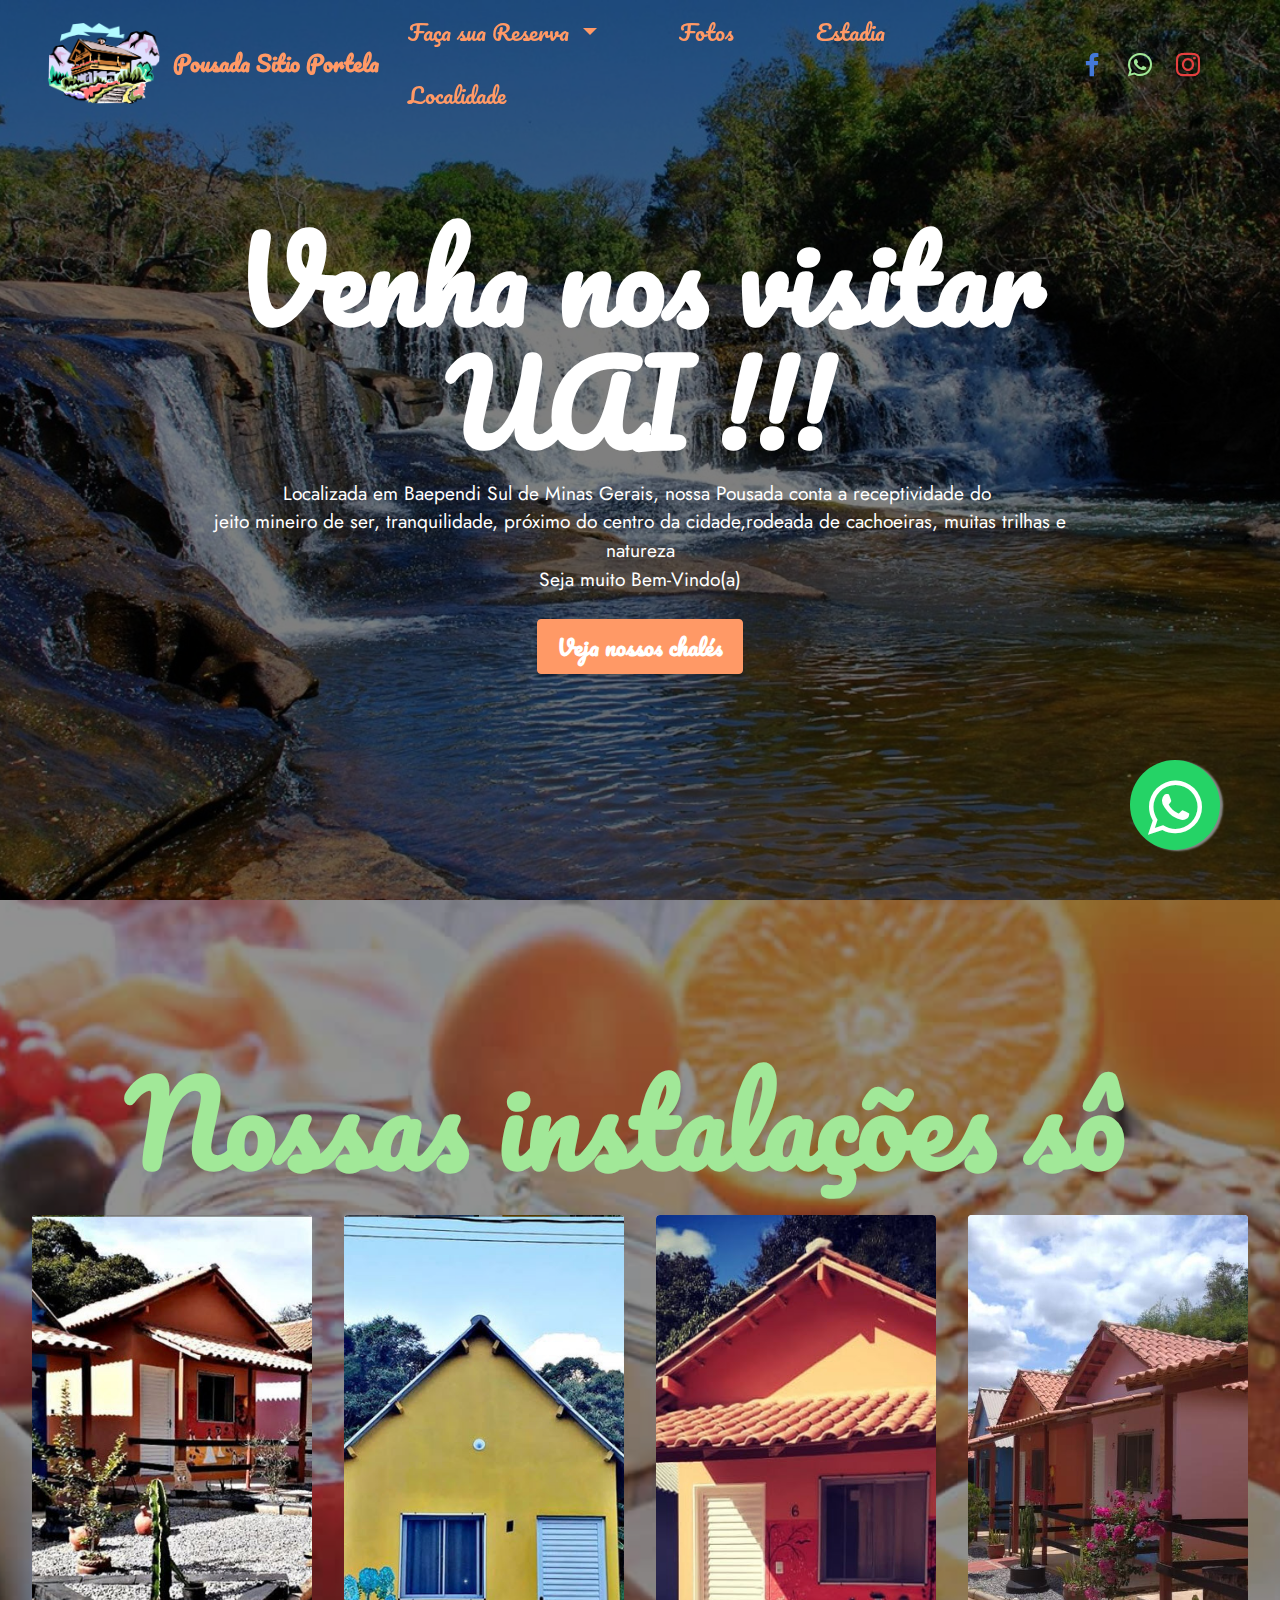
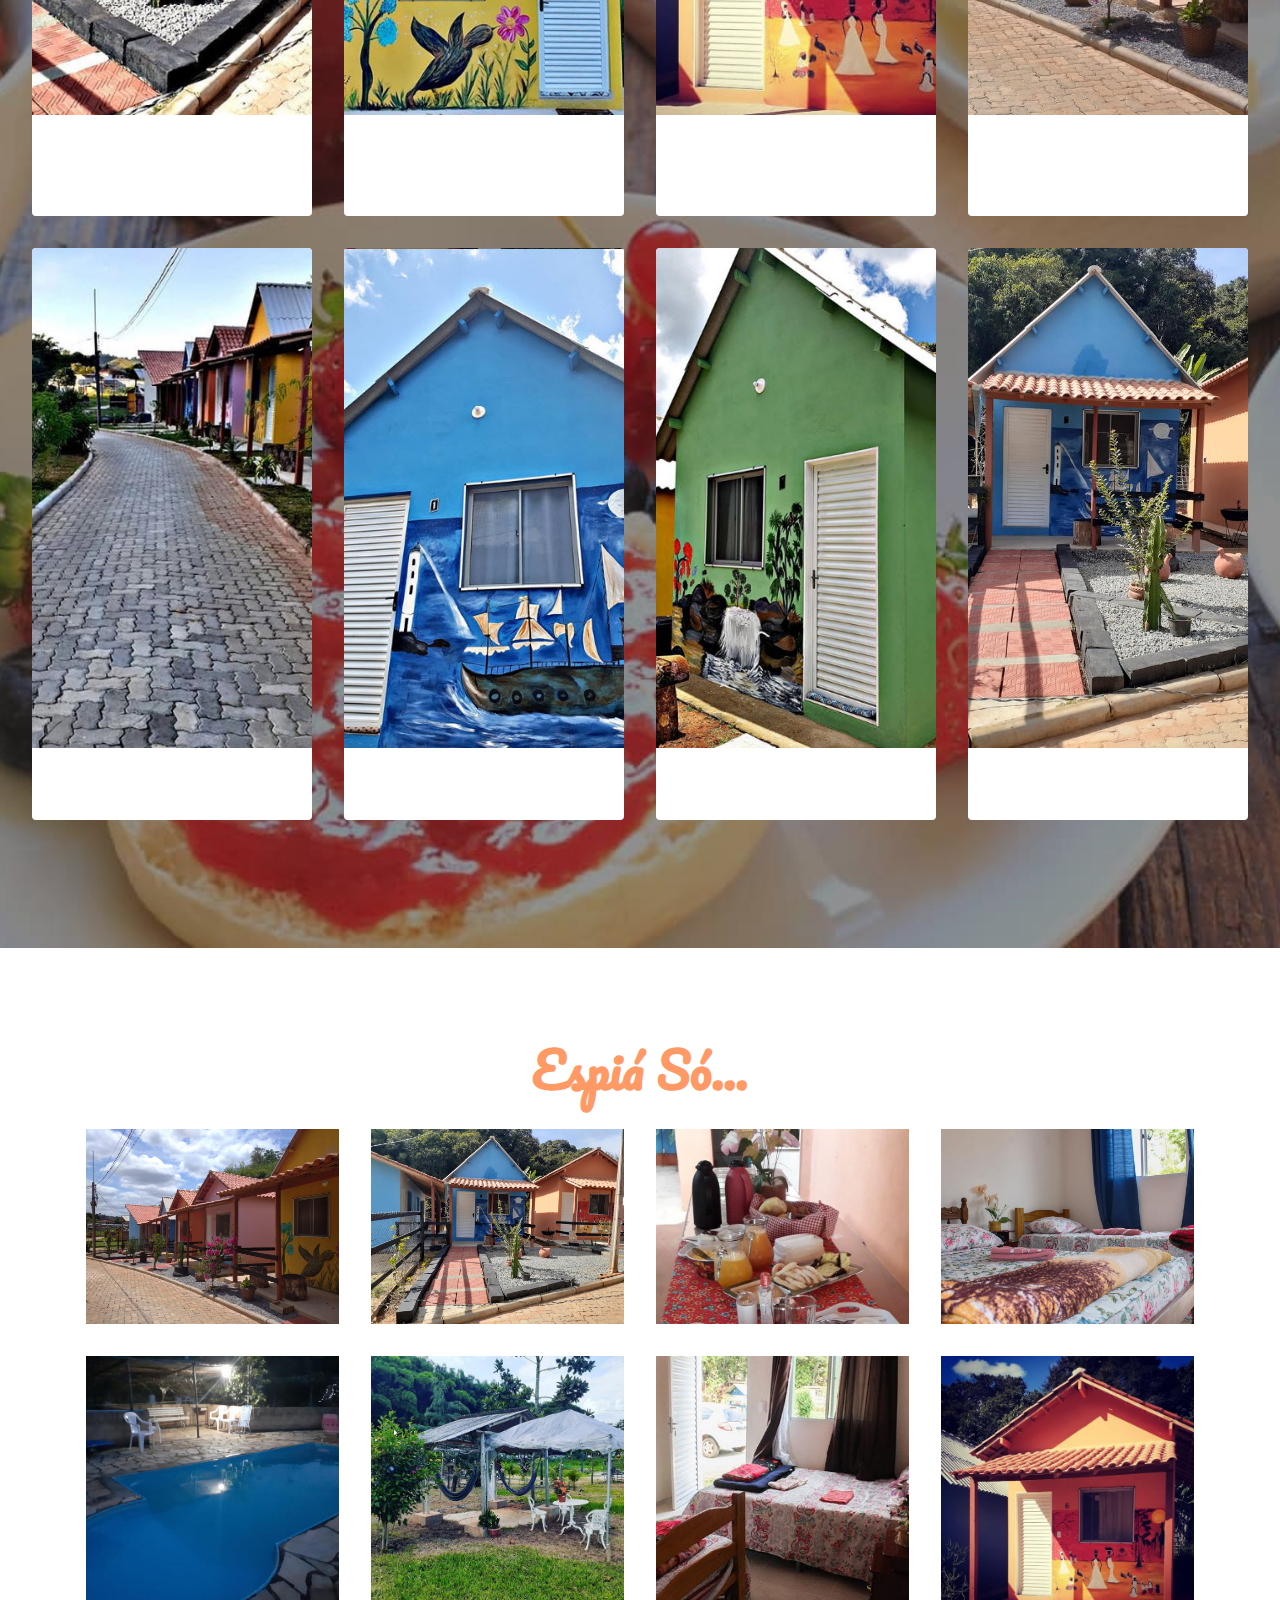
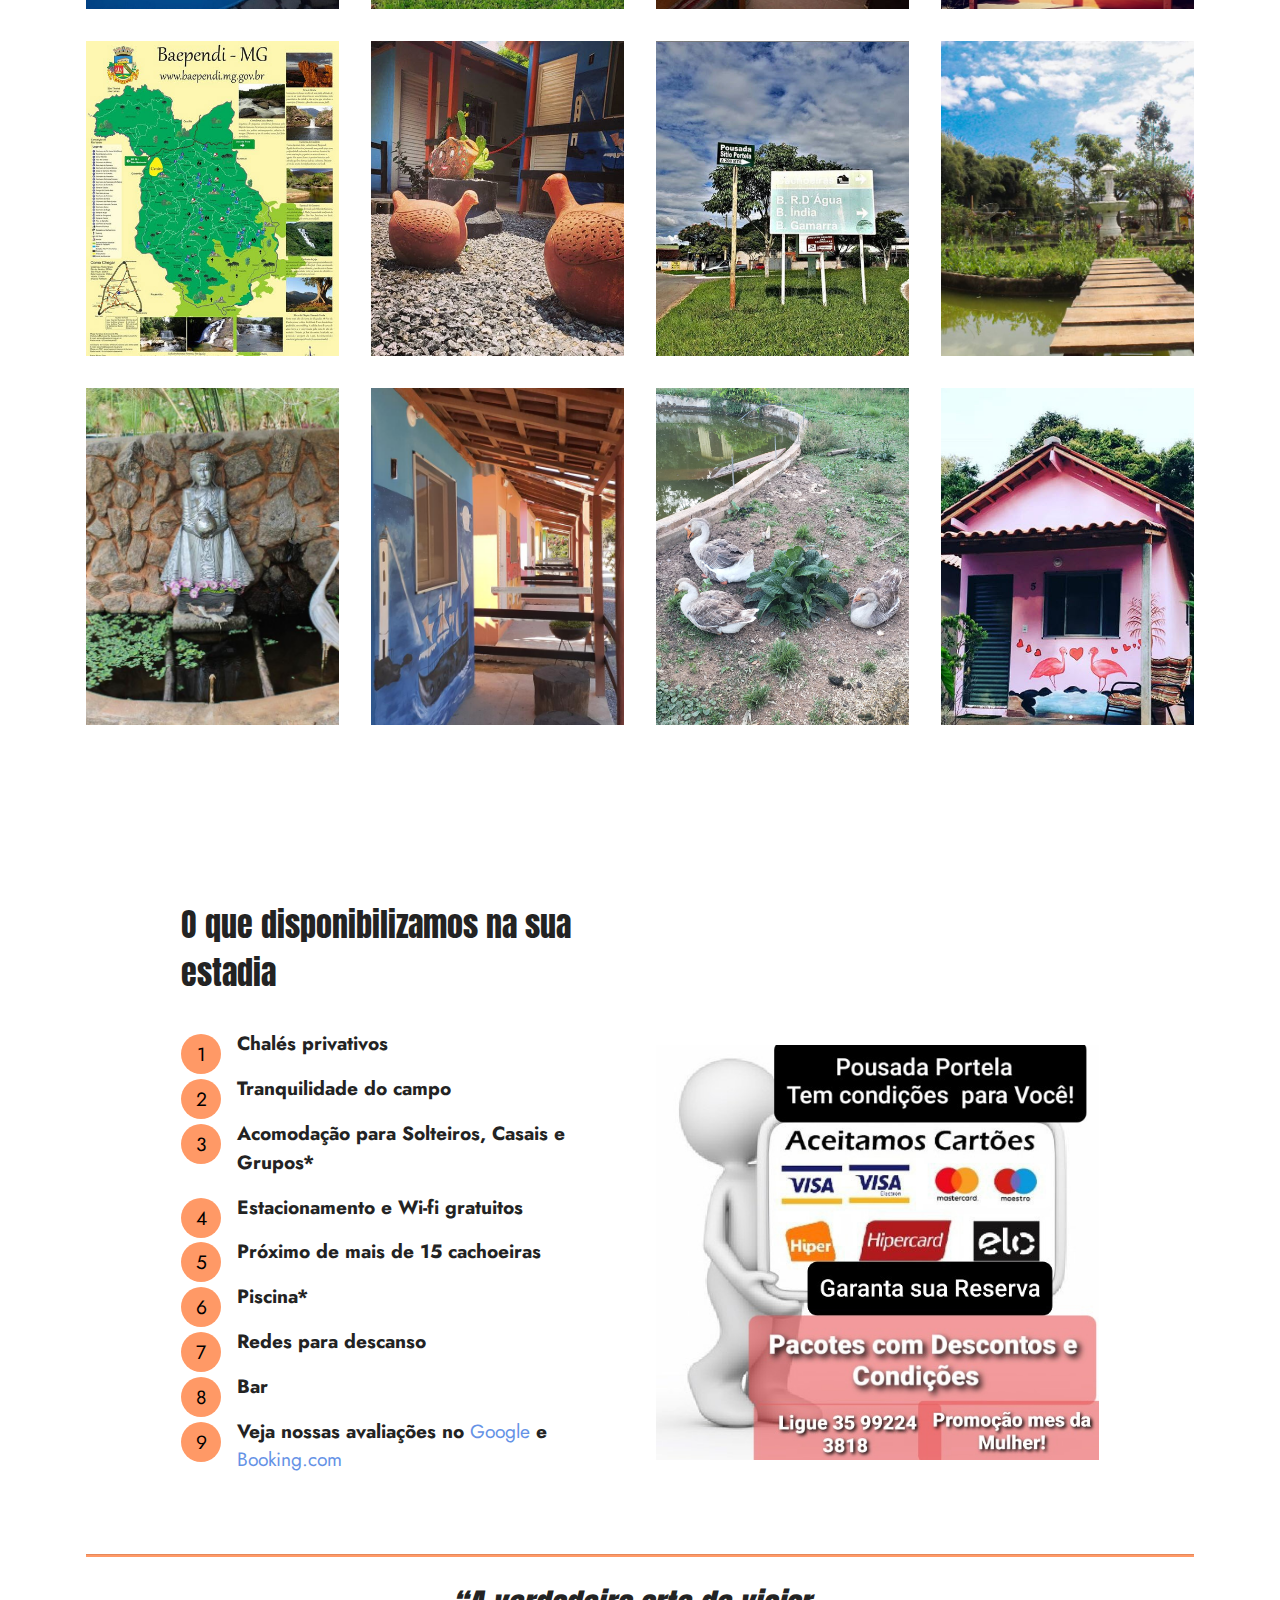
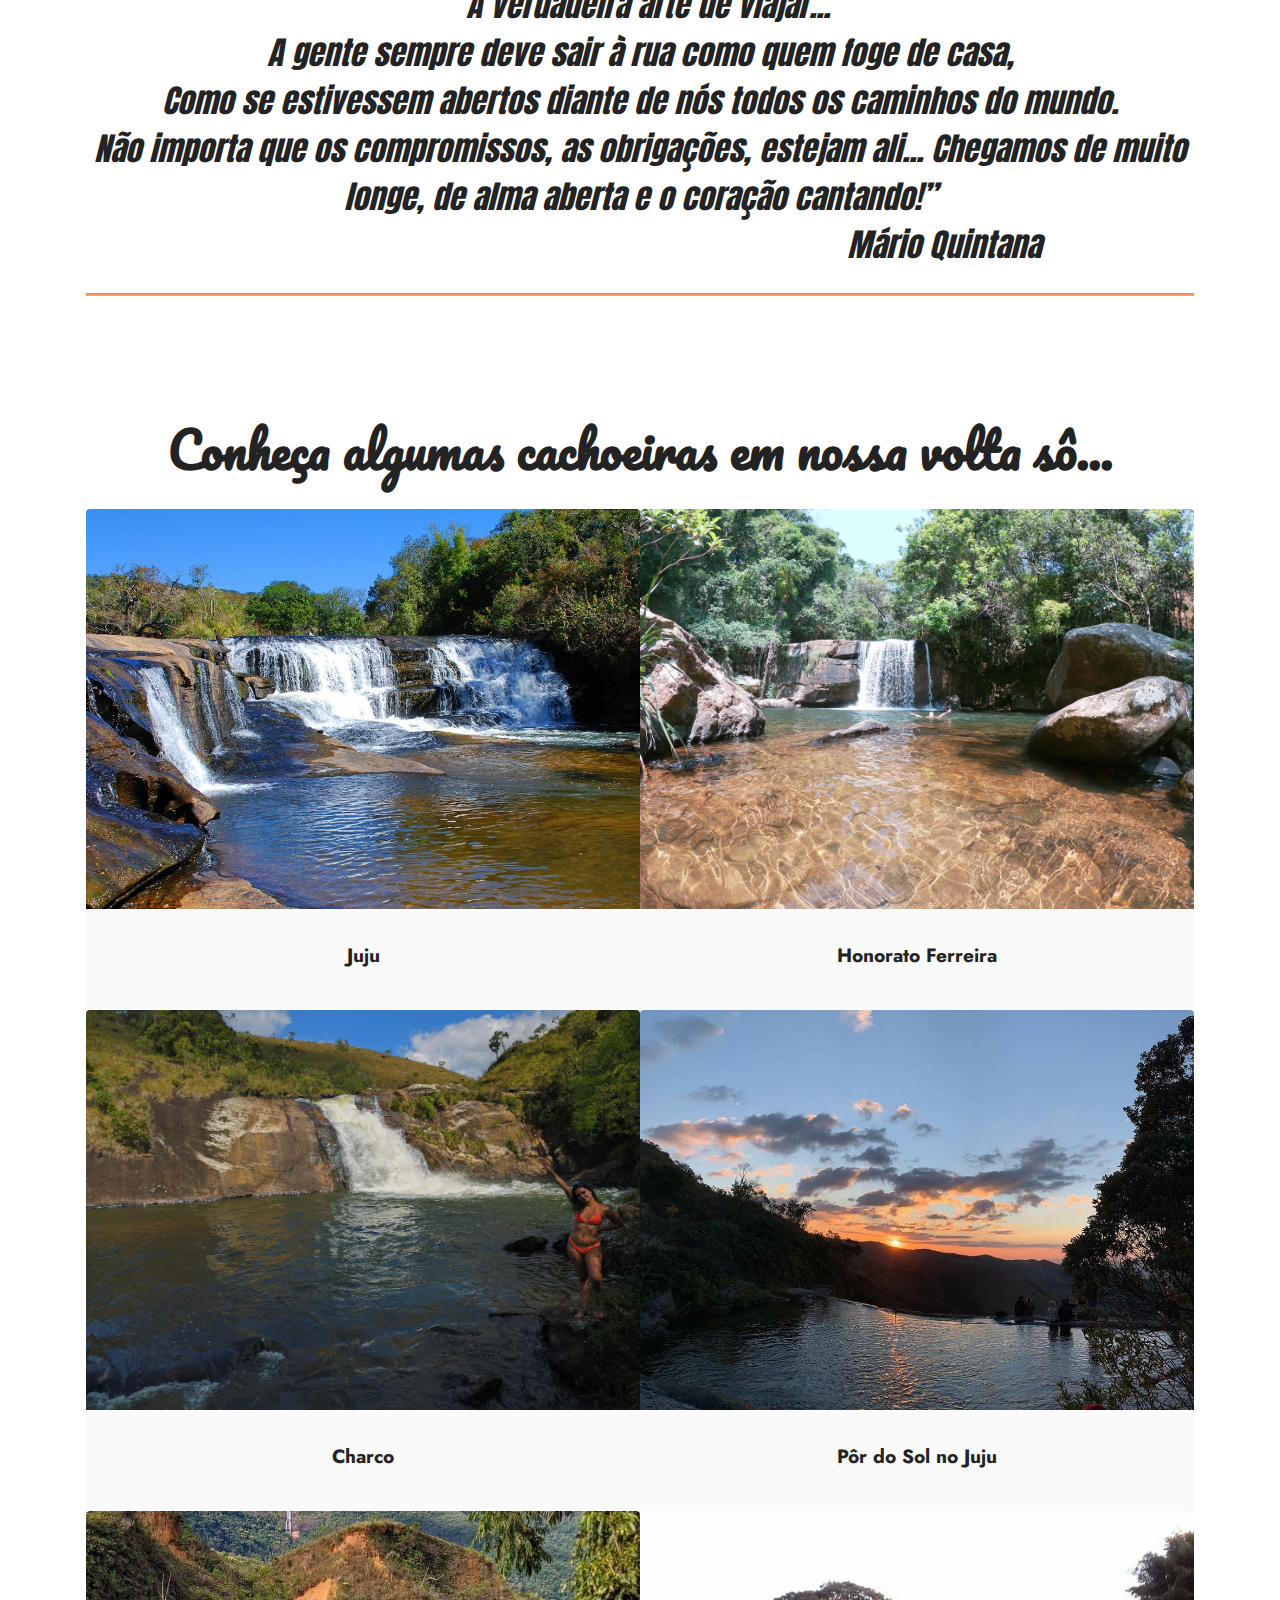
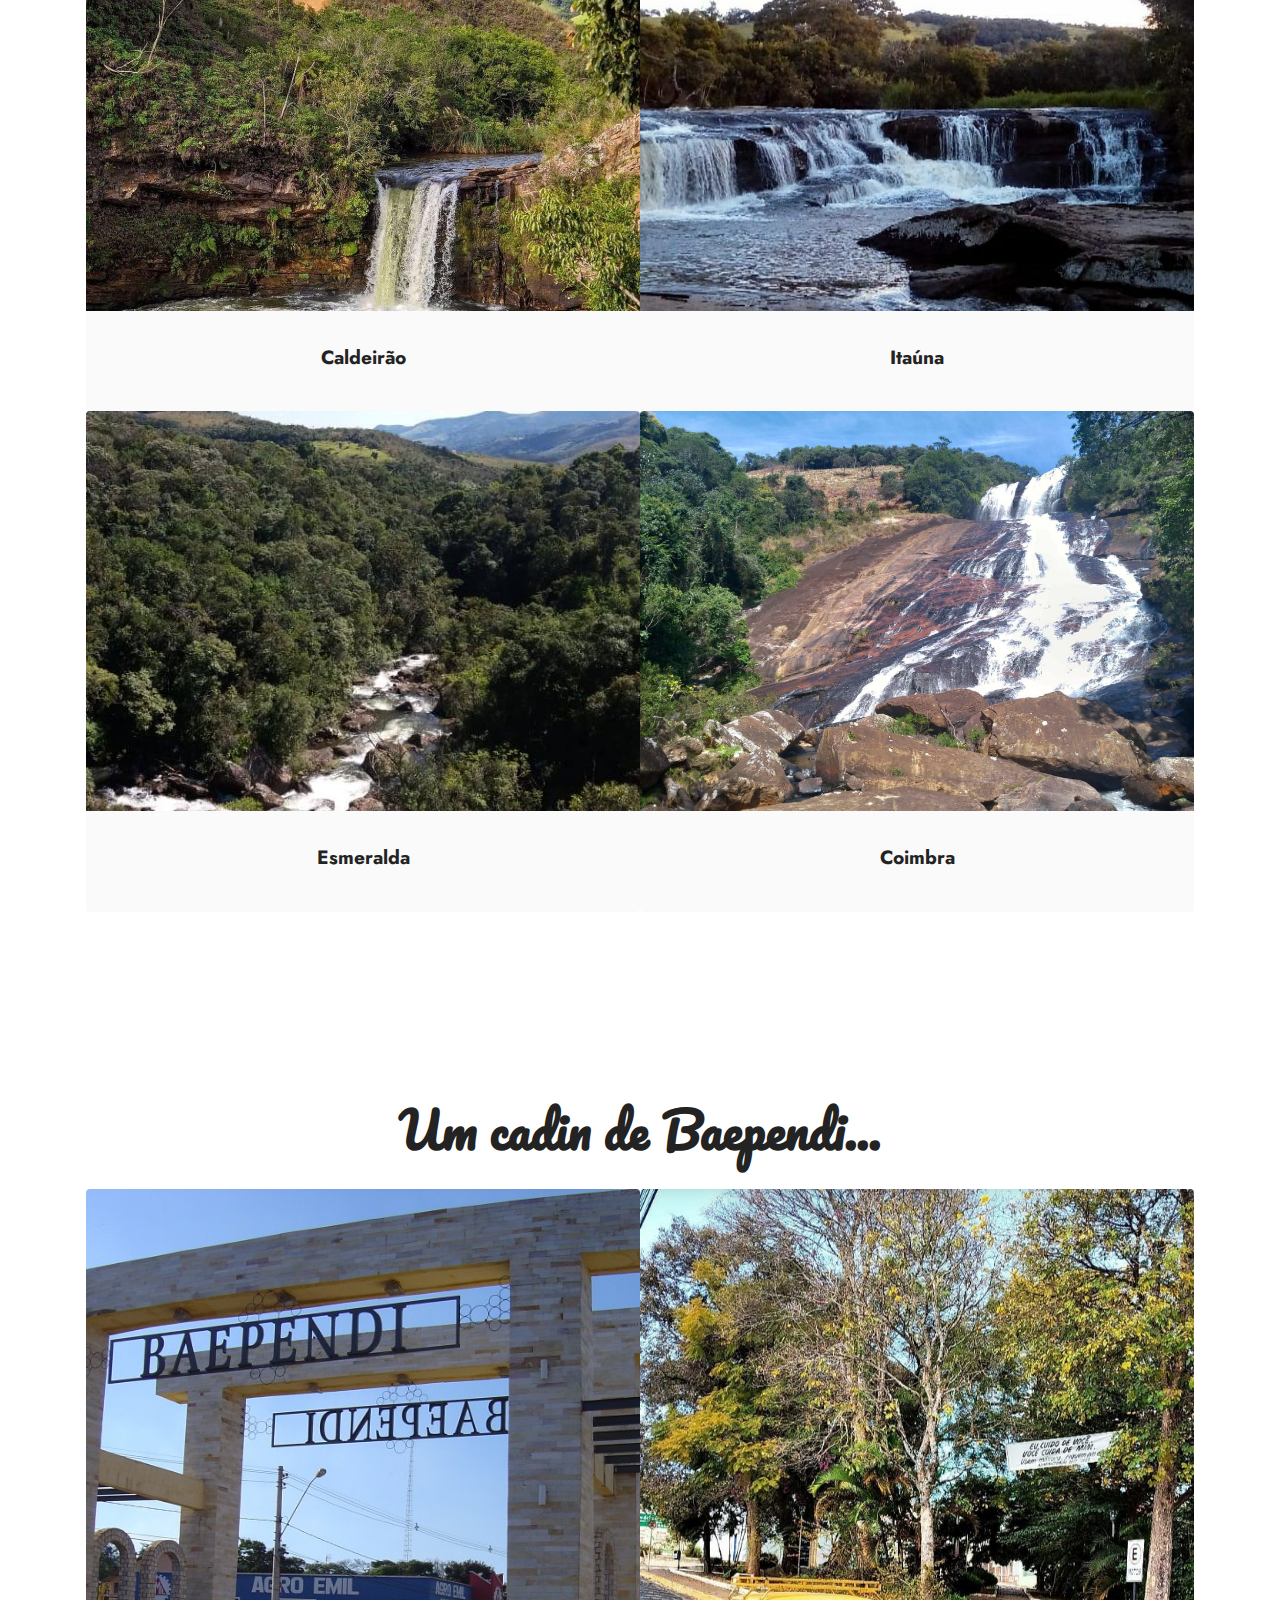
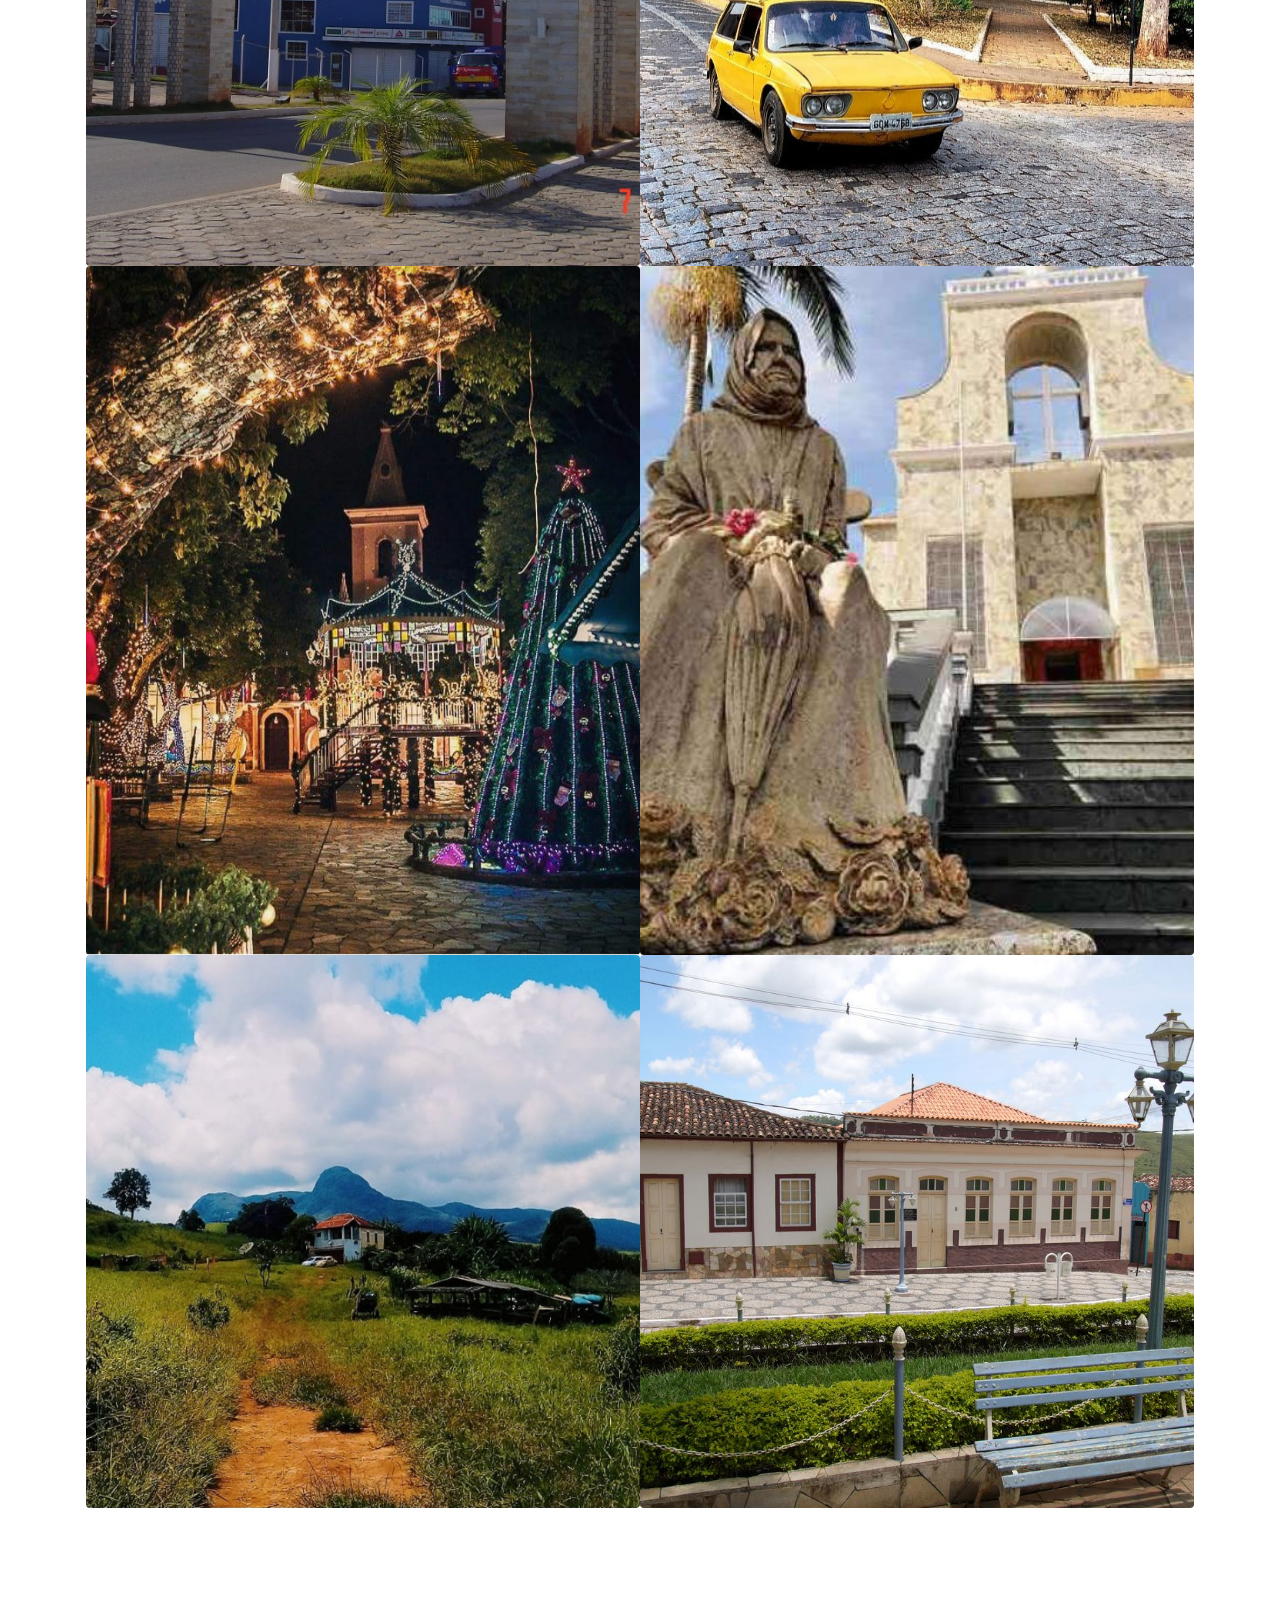
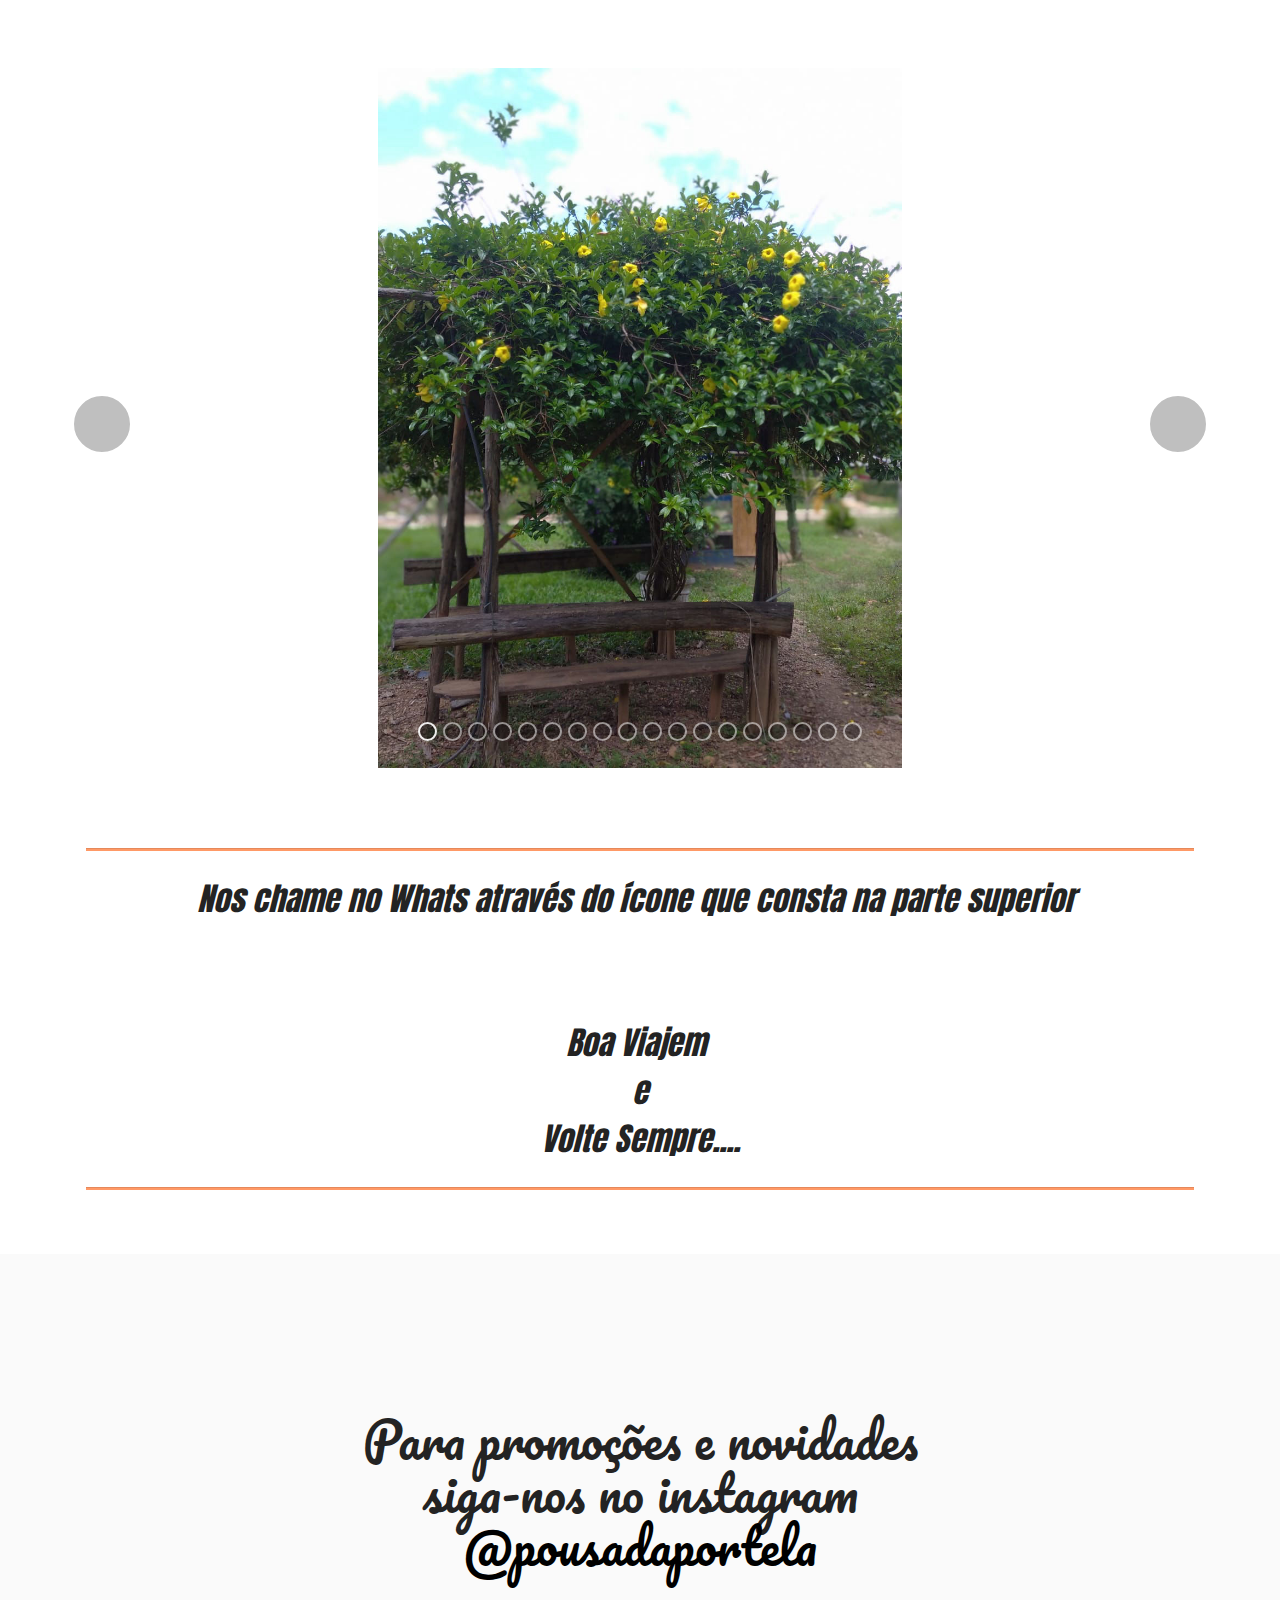
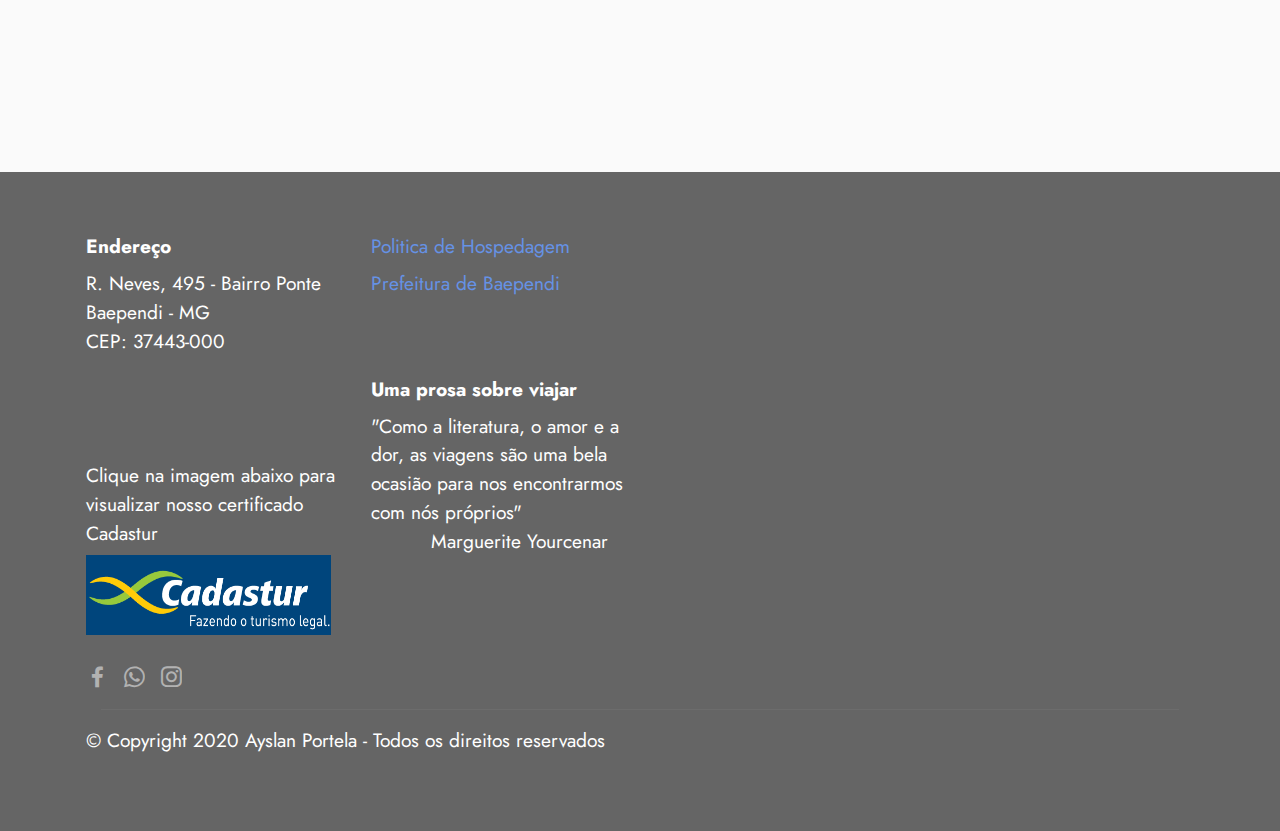
<file: index.html>
<!DOCTYPE html>
<html  >
<head>

  <meta charset="UTF-8">
  <meta http-equiv="X-UA-Compatible" content="IE=edge">
  <meta name="viewport" content="width=device-width, initial-scale=1, minimum-scale=1">
  <link rel="shortcut icon" href="assets/images/chal.png" type="image/x-icon">
  <meta name="description" content="">
  
  
  <title>Pousada Portela</title>
  <link rel="stylesheet" href="assets/tether/tether.min.css">
  <link rel="stylesheet" href="assets/bootstrap/css/bootstrap.min.css">
  <link rel="stylesheet" href="assets/bootstrap/css/bootstrap-grid.min.css">
  <link rel="stylesheet" href="assets/bootstrap/css/bootstrap-reboot.min.css">
  <link rel="stylesheet" href="assets/web/assets/gdpr-plugin/gdpr-styles.css">
  <link rel="stylesheet" href="assets/dropdown/css/style.css">
  <link rel="stylesheet" href="assets/animatecss/animate.css">
  <link rel="stylesheet" href="assets/socicon/css/styles.css">
  <link rel="stylesheet" href="assets/instagram-feed/style.css">
  <link rel="stylesheet" href="assets/slick/slick.css">
  <link rel="stylesheet" href="assets/theme/css/style.css">
  <link rel="preload" as="style" href="assets/estilo-css/css/mbr-additional.css">
  <link rel="stylesheet" href="assets/estilo-css/css/mbr-additional.css" type="text/css">
  
  <script src="https://ajax.googleapis.com/ajax/libs/jquery/1.12.0/jquery.min.js"></script>


  
  <script type="text/javascript">
    $(window).on('load',function(){
        $('#myModal').modal('show');
    });
</script>


<script > (function(d, s, id) {
    var js;
    if (d.getElementById(id)) {
        return;
    }
    js = d.createElement(s);
    js.id = id;
    js.src = "https://embedsocial.com/cdn/ht.js";
    d.getElementsByTagName("head")[0].appendChild(js);
}(document, "script", "EmbedSocialHashtagScript")); </script> 

<style type="text/css">
    .logo-cadastur{

        width: 245px;
        height: 80px;
   }
  .dropdown-item {

        color: #ff9966 !important;
  }

.cid-sg2epAFQw3 .dropdown-item:hover, .cid-sg2epAFQw3 .dropdown-item:focus{

        background: #ff9966 !important;
        color: white !important;

}

    
    
</style>  
  
  
</head>
<body>


  
  <section class="menu menu3 cid-sg2epAFQw3" once="menu" id="menu3-0">

<!--Botão Whatsapp dentro de todas as páginas--> 

<link rel="stylesheet" href="https://maxcdn.bootstrapcdn.com/font-awesome/4.5.0/css/font-awesome.min.css">
<a href="https://wa.me/553592243818?text=Gostaria de reservar um chalé"
   style="position:fixed;
          width:90px;
		  height:90px;
		  bottom:50px;
		  right:60px;
		  background-color:#25d366;
		  color:#FFF;
		  border-radius:50px;
		  text-align:center;
		  font-size:63px;
		  box-shadow: 3px 1px 2px #888;
          z-index:1000;"
		 target="_blank">
<i style="margin-top:16px" class="fa fa-whatsapp"></i>
</a>
		
    
    <nav class="navbar navbar-dropdown navbar-fixed-top navbar-expand-lg">
        <div class="container-fluid">
            <div class="navbar-brand">
                <span class="navbar-logo">
                    <a href="https://www.pousadaportela.com.br">
                        <img src="assets/images/chal.png" alt="Pousada Portela" style="height: 5.1rem;">
                    </a>
                </span>
                <span class="navbar-caption-wrap"><a class="navbar-caption text-danger text-primary display-4" href="https://www.pousadaportela.com.br">Pousada Sitio Portela</a></span>
            </div>
            <button class="navbar-toggler" type="button" data-toggle="collapse" data-target="#navbarSupportedContent" aria-controls="navbarNavAltMarkup" aria-expanded="false" aria-label="Toggle navigation">
                <div class="hamburger">
                    <span></span>
                    <span></span>
                    <span></span>
                    <span></span>
                </div>
            </button>


            <div class="collapse navbar-collapse" id="navbarSupportedContent">
                <ul class="navbar-nav nav-dropdown nav-right" data-app-modern-menu="true">
                  

                    
            <div class="dropdown">
                <li class="nav-item nav-link link text-danger display-4 dropdown-toggle" id="dropdownMenuButton" data-toggle="dropdown" aria-haspopup="true" aria-expanded="true">
                    Faça sua Reserva 
                </li>
                    <div class="dropdown-menu" aria-labelledby="dropdownMenuButton">
                        <!-- Link para o Airbnb-->
                        <a class="dropdown-item" href="https://www.airbnb.com.br/rooms/51152588?guests=1&adults=1&s=67&unique_share_id=2a56042d-e3a0-4be4-a9f0-fbc2331227fc" target="_blank">Airbnb</a>


                        <!-- Link para o Booking-->
                        <a class="dropdown-item" href="http://www.booking.com/Share-Hut006" target="_blank">Booking</a>
                    </div>
            </div>





                    <li class="nav-item"><a class="nav-link link text-danger text-primary display-4" href="index.html#slider2-n" target="_blank">&nbsp; &nbsp; Fotos</a></li><li class="nav-item"><a class="nav-link link text-danger text-primary display-4" href="index.html#content9-p" target="_blank">&nbsp; &nbsp; Estadia</a></li>
                    <li class="nav-item"><a class="nav-link link text-danger text-primary display-4" href="index.html#footer6-6">Localidade</a></li></ul>
                <div class="icons-menu">
                    <a class="iconfont-wrapper" href="https://www.facebook.com/pousadaportela" target="_blank">
                        <span class="p-2 mbr-iconfont socicon-facebook socicon" style="color: rgb(68, 121, 217); fill: rgb(68, 121, 217);"></span>
                    </a>
                    <a class="iconfont-wrapper" href="https://wa.me/553592243818?text=Gostaria de reservar um chalé" target="_blank" >
                        <span class="p-2 mbr-iconfont socicon-whatsapp socicon" style="color: rgb(161, 232, 152); fill: rgb(161, 232, 152);"></span>
                    </a>
                    <a class="iconfont-wrapper" href="https://www.instagram.com/pousadaportela/" target="_blank">
                        <span class="p-2 mbr-iconfont socicon-instagram socicon" style="color: rgb(228, 63, 63); fill: rgb(228, 63, 63);"></span>
                    </a>
                    
                </div>
                
            </div>
        </div>
    </nav>
</section>

<section class="header6 cid-sg2xjlUJQi mbr-fullscreen" id="header6-5">

    

    <div class="mbr-overlay" style="opacity: 0.5; background-color: rgb(0, 0, 0);"></div>

    <div class="align-center container">
        <div class="row justify-content-center">
            <div class="col-12 col-lg-10">
                <h1 class="mbr-section-title mbr-fonts-style mbr-white mb-3 display-1"><strong>Venha nos visitar UAI !!!</strong></h1>
                
                <p class="mbr-text mbr-white mbr-fonts-style display-7">
                    Localizada em Baependi Sul de Minas Gerais, nossa Pousada conta a receptividade do&nbsp;<br>jeito mineiro de ser, tranquilidade, próximo do centro da cidade,rodeada de cachoeiras, muitas trilhas e natureza<br>Seja muito Bem-Vindo(a)</p>
                <div class="mbr-section-btn mt-3"><a class="btn btn-danger display-4" href="index.html#gallery3-3">Veja nossos chalés</a></div>
            </div>
        </div>
    </div>
</section>

<section class="gallery3 cid-sg2lJsmG6g" id="gallery3-3">
    
    <div class="mbr-overlay"></div>
    <div class="container-fluid">
        <div class="mbr-section-head">
            <h4 class="mbr-section-title mbr-fonts-style align-center mb-0 display-1"><strong>Nossas instalações sô&nbsp;</strong></h4>
            
        </div>
        <div class="row mt-4">
            <div class="item features-image сol-12 col-md-6 col-lg-3">
                <div class="item-wrapper">
                    <div class="item-img">
                        <img src="assets/images/chal.jpg" alt="">
                    </div>
                    <div class="item-content">
                        <h5 class="item-title mbr-fonts-style display-7"><strong>&nbsp;</strong></h5>
                        
                        
                    </div>
                    
                </div>
            </div>
            
            
            <div class="item features-image сol-12 col-md-6 col-lg-3">
                <div class="item-wrapper">
                    <div class="item-img">
                        <img src="assets/images/chal-4.jpg" alt="" title="" data-slide-to="1">
                    </div>
                    <div class="item-content">
                        <h5 class="item-title mbr-fonts-style display-7"></h5>
                        
                        
                    </div>
                    
                </div>
            </div><div class="item features-image сol-12 col-md-6 col-lg-3">
                <div class="item-wrapper">
                    <div class="item-img">
                        <img src="assets/images/chale-11.jpg" alt="" title="" data-slide-to="1">
                    </div>
                    <div class="item-content">
                        <h5 class="item-title mbr-fonts-style display-7"></h5>
                        
                        
                    </div>
                    
                </div>
            </div><div class="item features-image сol-12 col-md-6 col-lg-3">
                <div class="item-wrapper">
                    <div class="item-img">
                        <img src="assets/images/chale-5.jpg" alt="" title="" data-slide-to="1">
                    </div>
                    <div class="item-content">
                        <h5 class="item-title mbr-fonts-style display-7"></h5>
                        
                        
                    </div>
                    
                </div>
            </div><div class="item features-image сol-12 col-md-6 col-lg-3">
                <div class="item-wrapper">
                    <div class="item-img">
                        <img src="assets/images/chale-2.jpg" alt="" title="" data-slide-to="2">
                    </div>
                    <div class="item-content">
                        <h5 class="item-title mbr-fonts-style display-7"></h5>
                        
                        
                    </div>
                    
                </div>
            </div><div class="item features-image сol-12 col-md-6 col-lg-3">
                <div class="item-wrapper">
                    <div class="item-img">
                        <img src="assets/images/chal3.jpg" alt="" title="">
                    </div>
                    <div class="item-content">
                        <h5 class="item-title mbr-fonts-style display-7"></h5>
                        
                        
                    </div>
                    
                </div>
            </div><div class="item features-image сol-12 col-md-6 col-lg-3">
                <div class="item-wrapper">
                    <div class="item-img">
                        <img src="assets/images/pousada-portela1.jpg" alt="" title="">
                    </div>
                    <div class="item-content">
                        <h5 class="item-title mbr-fonts-style display-7"></h5>
                        
                        
                    </div>
                    
                </div>
            </div><div class="item features-image сol-12 col-md-6 col-lg-3">
                <div class="item-wrapper">
                    <div class="item-img">
                        <img src="assets/images/chale-6.jpg" alt="" title="">
                    </div>
                    <div class="item-content">
                        <h5 class="item-title mbr-fonts-style display-7"></h5>
                        
                        
                    </div>
                    
                </div>
            </div>
        </div>
    </div>
</section>

<section class="gallery5 mbr-gallery cid-sg2uHoWYme" id="gallery5-4">
    

    

    <div class="container">
        <div class="mbr-section-head">
            <h3 class="mbr-section-title mbr-fonts-style align-center m-0 display-2"><strong>Espiá Só...</strong></h3>
            
        </div>
        <div class="row mbr-gallery mt-4">
            <div class="col-12 col-md-6 col-lg-3 item gallery-image">
                <div class="item-wrapper" data-toggle="modal" data-target="#sgdT8TSKX6-modal">
                    <img class="w-100" src="assets/images/chale-5.jpg" alt="" data-slide-to="0" data-target="#lb-sgdT8TSKX6">
                    <div class="icon-wrapper">
                        <span class="mobi-mbri mobi-mbri-search mbr-iconfont mbr-iconfont-btn"></span>
                    </div>
                </div>
                
            </div>
            <div class="col-12 col-md-6 col-lg-3 item gallery-image">
                <div class="item-wrapper" data-toggle="modal" data-target="#sgdT8TSKX6-modal">
                    <img class="w-100" src="assets/images/chale-6.jpg" alt="" data-slide-to="1" data-target="#lb-sgdT8TSKX6">
                    <div class="icon-wrapper">
                        <span class="mobi-mbri mobi-mbri-search mbr-iconfont mbr-iconfont-btn"></span>
                    </div>
                </div>
                
            </div>
            <div class="col-12 col-md-6 col-lg-3 item gallery-image">
                <div class="item-wrapper" data-toggle="modal" data-target="#sgdT8TSKX6-modal">
                    <img class="w-100" src="assets/images/caf-da-manh-4.jpeg" alt="" data-slide-to="2" data-target="#lb-sgdT8TSKX6">
                    <div class="icon-wrapper">
                        <span class="mobi-mbri mobi-mbri-search mbr-iconfont mbr-iconfont-btn"></span>
                    </div>
                </div>
                
            </div>
            <div class="col-12 col-md-6 col-lg-3 item gallery-image">
                <div class="item-wrapper" data-toggle="modal" data-target="#sgdT8TSKX6-modal">
                    <img class="w-100" src="assets/images/quarto-6.jpg" alt="" data-slide-to="3" data-target="#lb-sgdT8TSKX6">
                    <div class="icon-wrapper">
                        <span class="mobi-mbri mobi-mbri-search mbr-iconfont mbr-iconfont-btn"></span>
                    </div>
                </div>
                
            </div><div class="col-12 col-md-6 col-lg-3 item gallery-image">
                <div class="item-wrapper" data-toggle="modal" data-target="#sgdT8TSKX6-modal">
                    <img class="w-100" src="assets/images/pscina.jpg" alt="" data-slide-to="4" data-target="#lb-sgdT8TSKX6">
                    <div class="icon-wrapper">
                        <span class="mobi-mbri mobi-mbri-search mbr-iconfont mbr-iconfont-btn"></span>
                    </div>
                </div>
                
            </div><div class="col-12 col-md-6 col-lg-3 item gallery-image">
                <div class="item-wrapper" data-toggle="modal" data-target="#sgdT8TSKX6-modal">
                    <img class="w-100" src="assets/images/redes.jpg" alt="" data-slide-to="5" data-target="#lb-sgdT8TSKX6">
                    <div class="icon-wrapper">
                        <span class="mobi-mbri mobi-mbri-search mbr-iconfont mbr-iconfont-btn"></span>
                    </div>
                </div>
                
            </div><div class="col-12 col-md-6 col-lg-3 item gallery-image">
                <div class="item-wrapper" data-toggle="modal" data-target="#sgdT8TSKX6-modal">
                    <img class="w-100" src="assets/images/chale-10.jpg" alt="" data-slide-to="6" data-target="#lb-sgdT8TSKX6">
                    <div class="icon-wrapper">
                        <span class="mobi-mbri mobi-mbri-search mbr-iconfont mbr-iconfont-btn"></span>
                    </div>
                </div>
                
            </div><div class="col-12 col-md-6 col-lg-3 item gallery-image">
                <div class="item-wrapper" data-toggle="modal" data-target="#sgdT8TSKX6-modal">
                    <img class="w-100" src="assets/images/chale-11.jpg" alt="" data-slide-to="7" data-target="#lb-sgdT8TSKX6">
                    <div class="icon-wrapper">
                        <span class="mobi-mbri mobi-mbri-search mbr-iconfont mbr-iconfont-btn"></span>
                    </div>
                </div>
                
            </div><div class="col-12 col-md-6 col-lg-3 item gallery-image">
                <div class="item-wrapper" data-toggle="modal" data-target="#sgdT8TSKX6-modal">
                    <img class="w-100" src="assets/images/baependi-mapa.jpg" alt="" data-slide-to="8" data-target="#lb-sgdT8TSKX6">
                    <div class="icon-wrapper">
                        <span class="mobi-mbri mobi-mbri-search mbr-iconfont mbr-iconfont-btn"></span>
                    </div>
                </div>
                
            </div><div class="col-12 col-md-6 col-lg-3 item gallery-image">
                <div class="item-wrapper" data-toggle="modal" data-target="#sgdT8TSKX6-modal">
                    <img class="w-100" src="assets/images/pousada-portela3.jpg" alt="" data-slide-to="9" data-target="#lb-sgdT8TSKX6">
                    <div class="icon-wrapper">
                        <span class="mobi-mbri mobi-mbri-search mbr-iconfont mbr-iconfont-btn"></span>
                    </div>
                </div>
                
            </div><div class="col-12 col-md-6 col-lg-3 item gallery-image">
                <div class="item-wrapper" data-toggle="modal" data-target="#sgdT8TSKX6-modal">
                    <img class="w-100" src="assets/images/pousada-portela2.jpg" alt="" data-slide-to="10" data-target="#lb-sgdT8TSKX6">
                    <div class="icon-wrapper">
                        <span class="mobi-mbri mobi-mbri-search mbr-iconfont mbr-iconfont-btn"></span>
                    </div>
                </div>
                
            </div><div class="col-12 col-md-6 col-lg-3 item gallery-image">
                <div class="item-wrapper" data-toggle="modal" data-target="#sgdT8TSKX6-modal">
                    <img class="w-100" src="assets/images/221238431.jpg" alt="" data-slide-to="11" data-target="#lb-sgdT8TSKX6">
                    <div class="icon-wrapper">
                        <span class="mobi-mbri mobi-mbri-search mbr-iconfont mbr-iconfont-btn"></span>
                    </div>
                </div>
                
            </div><div class="col-12 col-md-6 col-lg-3 item gallery-image">
                <div class="item-wrapper" data-toggle="modal" data-target="#sgdT8TSKX6-modal">
                    <img class="w-100" src="assets/images/221238512.jpg" alt="" data-slide-to="12" data-target="#lb-sgdT8TSKX6">
                    <div class="icon-wrapper">
                        <span class="mobi-mbri mobi-mbri-search mbr-iconfont mbr-iconfont-btn"></span>
                    </div>
                </div>
                
            </div><div class="col-12 col-md-6 col-lg-3 item gallery-image">
                <div class="item-wrapper" data-toggle="modal" data-target="#sgdT8TSKX6-modal">
                    <img class="w-100" src="assets/images/270592755.jpg" alt="" data-slide-to="13" data-target="#lb-sgdT8TSKX6">
                    <div class="icon-wrapper">
                        <span class="mobi-mbri mobi-mbri-search mbr-iconfont mbr-iconfont-btn"></span>
                    </div>
                </div>
                
            </div><div class="col-12 col-md-6 col-lg-3 item gallery-image">
                <div class="item-wrapper" data-toggle="modal" data-target="#sgdT8TSKX6-modal">
                    <img class="w-100" src="assets/images/footer-pousada.jpg" alt="" data-slide-to="14" data-target="#lb-sgdT8TSKX6">
                    <div class="icon-wrapper">
                        <span class="mobi-mbri mobi-mbri-search mbr-iconfont mbr-iconfont-btn"></span>
                    </div>
                </div>
                
            </div><div class="col-12 col-md-6 col-lg-3 item gallery-image">
                <div class="item-wrapper" data-toggle="modal" data-target="#sgdT8TSKX6-modal">
                    <img class="w-100" src="assets/images/pousada-portela4.jpg" alt="" data-slide-to="15" data-target="#lb-sgdT8TSKX6">
                    <div class="icon-wrapper">
                        <span class="mobi-mbri mobi-mbri-search mbr-iconfont mbr-iconfont-btn"></span>
                    </div>
                </div>
                
            </div>
        </div>

        <div class="modal mbr-slider" tabindex="-1" role="dialog" aria-hidden="true" id="sgdT8TSKX6-modal">
            <div class="modal-dialog" role="document">
                <div class="modal-content">
                    <div class="modal-body">
                        <div class="carousel slide carousel-fade" id="lb-sgdT8TSKX6" data-interval="5000">
                            <div class="carousel-inner">
                                <div class="carousel-item active">
                                    <img class="d-block w-100" src="assets/images/chale-5.jpg" alt="">
                                </div>
                                <div class="carousel-item">
                                    <img class="d-block w-100" src="assets/images/chale-6.jpg" alt="">
                                </div>
                                <div class="carousel-item">
                                    <img class="d-block w-100" src="assets/images/caf-da-manh-4.jpeg" alt="">
                                </div>
                                <div class="carousel-item">
                                    <img class="d-block w-100" src="assets/images/quarto-6.jpg" alt="">
                                </div><div class="carousel-item">
                                    <img class="d-block w-100" src="assets/images/pscina.jpg" alt="">
                                </div><div class="carousel-item">
                                    <img class="d-block w-100" src="assets/images/redes.jpg" alt="">
                                </div><div class="carousel-item">
                                    <img class="d-block w-100" src="assets/images/chale-10.jpg" alt="">
                                </div><div class="carousel-item">
                                    <img class="d-block w-100" src="assets/images/chale-11.jpg" alt="">
                                </div><div class="carousel-item">
                                    <img class="d-block w-100" src="assets/images/baependi-mapa.jpg" alt="">
                                </div><div class="carousel-item">
                                    <img class="d-block w-100" src="assets/images/pousada-portela3.jpg" alt="">
                                </div><div class="carousel-item">
                                    <img class="d-block w-100" src="assets/images/pousada-portela2.jpg" alt="">
                                </div><div class="carousel-item">
                                    <img class="d-block w-100" src="assets/images/221238431.jpg" alt="">
                                </div><div class="carousel-item">
                                    <img class="d-block w-100" src="assets/images/221238512.jpg" alt="">
                                </div><div class="carousel-item">
                                    <img class="d-block w-100" src="assets/images/270592755.jpg" alt="">
                                </div><div class="carousel-item">
                                    <img class="d-block w-100" src="assets/images/footer-pousada.jpg" alt="">
                                </div><div class="carousel-item">
                                    <img class="d-block w-100" src="assets/images/pousada-portela4.jpg" alt="">
                                </div>
                            </div>
                            <ol class="carousel-indicators">
                                <li data-slide-to="0" class="active" data-target="#lb-sgdT8TSKX6"></li>
                                <li data-slide-to="1" data-target="#lb-sgdT8TSKX6"></li><li data-slide-to="2" data-target="#lb-sgdT8TSKX6"></li>
                                <li data-slide-to="3" data-target="#lb-sgdT8TSKX6"></li>
                                <li data-slide-to="4" data-target="#lb-sgdT8TSKX6"></li><li data-slide-to="5" data-target="#lb-sgdT8TSKX6"></li><li data-slide-to="6" data-target="#lb-sgdT8TSKX6"></li><li data-slide-to="7" data-target="#lb-sgdT8TSKX6"></li><li data-slide-to="8" data-target="#lb-sgdT8TSKX6"></li><li data-slide-to="9" data-target="#lb-sgdT8TSKX6"></li><li data-slide-to="10" data-target="#lb-sgdT8TSKX6"></li><li data-slide-to="11" data-target="#lb-sgdT8TSKX6"></li><li data-slide-to="12" data-target="#lb-sgdT8TSKX6"></li><li data-slide-to="13" data-target="#lb-sgdT8TSKX6"></li><li data-slide-to="14" data-target="#lb-sgdT8TSKX6"></li><li data-slide-to="15" data-target="#lb-sgdT8TSKX6"></li>
                            </ol>
                            <a role="button" href="" class="close" data-dismiss="modal" aria-label="Close">
                            </a>
                            <a class="carousel-control-prev carousel-control" role="button" data-slide="prev" href="#lb-sgdT8TSKX6">
                                <span class="mobi-mbri mobi-mbri-arrow-prev" aria-hidden="true"></span>
                                <span class="sr-only">Previous</span>
                            </a>
                            <a class="carousel-control-next carousel-control" role="button" data-slide="next" href="#lb-sgdT8TSKX6">
                                <span class="mobi-mbri mobi-mbri-arrow-next" aria-hidden="true"></span>
                                <span class="sr-only">Next</span>
                            </a>
                        </div>
                    </div>
                </div>
            </div>
        </div>
    </div>
</section>

<section class="content9 cid-sg9lOhNGnZ" id="content9-p">
    

    <div class="container">
        <div class="row justify-content-center">
		
            <div class="counter-container col-md-6 col-lg-5">
		
                <h4 class="mbr-section-title mbr-fonts-style mb-4 display-5">O que disponibilizamos na sua estadia</h4>
			
                <div class="mbr-text mbr-fonts-style display-7">
                    <ol>
                        <li><strong>Chalés privativos</strong></li>
                        <li><strong>Tranquilidade do campo</strong></li>
                        <!-- <li><strong>Café da Manhã incluso em estadias acima de 3 diárias</strong></li> -->
                        <li><strong>Acomodação para Solteiros, Casais e Grupos*</strong></li><li><strong>Estacionamento e Wi-fi gratuitos</strong></li><li><strong>Próximo de mais de 15 cachoeiras</strong></li><li><strong>Piscina*</strong></li><li><strong>Redes para descanso</strong></li><li><strong>Bar</strong></li><li><strong>Veja nossas avaliações no <a href="https://www.google.com/travel/hotels/entity/CgoIxIn2ppH3k5V-EAE/reviews?g2lb=2502548%2C4258168%2C4270442%2C4306835%2C4308226%2C4317915%2C4328159%2C4371334%2C4419364%2C4428793%2C4433754%2C4447566%2C4456076%2C4464074%2C4270859%2C4284970%2C4291517%2C4412693&hl=pt-PT&gl=br&un=1&rp=EMSJ9qaR95OVfjgCQABIAcABAg&ictx=1&sa=X&ved=0CAAQ5JsGahcKEwjIiImFyP3sAhUAAAAAHQAAAAAQAw&utm_campaign=sharing&utm_medium=link&utm_source=htls&hrf=IgNCUkwqFgoHCOQPEAsYDBIHCOQPEAsYDRgBKACCASMweDllMjViOTAyZThjYWFmOjB4N2UyYTRmYjkxNGRkODRjNJoBJRojMHg5ZTI1YjkwMmU4Y2FhZjoweDdlMmE0ZmI5MTRkZDg0YzQ" class="text-primary" target="_blank">Google </a>e<a href="http://www.booking.com/Share-KifBB8" class="text-primary"></a><a href="http://www.booking.com/Share-KifBB8" class="text-primary" target="_blank"> Booking.com</a></strong><strong>&nbsp;</strong></li>
                    </ol>
                </div>
            </div>
			 
			 <div class="counter-container col-md-6 col-lg-5">
		        <br>
				<br>
				<br>
				<br>
				<br>
				<br>
				<div class="item-img">
				<a href="https://wa.me/553592243818" target="_blank">
                    <img src="assets/images/Cartões-bandeiras.jpg" class="imagem-promo" alt="bandeira-cartoes">
				</a>	
                </div>
			
               
            </div>
		
			
        </div>
    </div>
</section>

<section class="content6 cid-sg2W0cvkTW" id="content6-7">
    
    <div class="container">
        <div class="row justify-content-center">
            <div class="col-md-12 col-lg-12">
                <hr class="line">
                <p class="mbr-text align-center mbr-fonts-style my-4 display-5"><em>“A verdadeira arte de viajar...
<br>A gente sempre deve sair à rua como quem foge de casa,
<br>Como se estivessem abertos diante de nós todos os caminhos do mundo. </em><br><em>Não importa que os compromissos, as obrigações, estejam ali... Chegamos de muito longe, de alma aberta e o coração cantando!”<br>&nbsp; &nbsp; &nbsp; &nbsp; &nbsp; &nbsp; &nbsp; &nbsp; &nbsp; &nbsp; &nbsp; &nbsp; &nbsp; &nbsp; &nbsp; &nbsp; &nbsp; &nbsp; &nbsp; &nbsp; &nbsp; &nbsp; &nbsp; &nbsp; &nbsp; &nbsp; &nbsp; &nbsp; &nbsp; &nbsp; &nbsp; &nbsp; &nbsp; &nbsp; &nbsp; &nbsp; &nbsp; &nbsp; Mário Quintana</em></p>
                <hr class="line">
            </div>
        </div>
    </div>
</section>

<section class="gallery1 cid-sg2WVHbSkD" id="gallery1-8">
    
    
    <div class="container">
        <div class="mbr-section-head">
            <h4 class="mbr-section-title mbr-fonts-style align-center mb-0 display-2">
                <strong>Conheça algumas cachoeiras em nossa volta sô...</strong></h4>
            
        </div>
        <div class="row mt-4">
            <div class="item features-image сol-12 col-md-6 col-lg-6">
                <div class="item-wrapper">
                    <div class="item-img">
                        <img src="assets/images/chachoeira-bae.jpg" alt="">
                    </div>
                    <div class="item-content">
                        <h5 class="item-title mbr-fonts-style display-7"><strong>Juju</strong></h5>
                        
                        
                    </div>
                    
                </div>
            </div>
            <div class="item features-image сol-12 col-md-6 col-lg-6">
                <div class="item-wrapper">
                    <div class="item-img">
                        <img src="assets/images/cachu4.jpg" alt="">
                    </div>
                    <div class="item-content">
                        <h5 class="item-title mbr-fonts-style display-7">
                            <strong>Honorato Ferreira</strong></h5>
                        
                        
                    </div>
                    
                </div>
            </div>
            <div class="item features-image сol-12 col-md-6 col-lg-6">
                <div class="item-wrapper">
                    <div class="item-img">
                        <img src="assets/images/cachu3.jpg" alt="">
                    </div>
                    <div class="item-content">
                        <h5 class="item-title mbr-fonts-style display-7">
                            <strong>Charco</strong>
                        </h5>
                        
                        
                    </div>
                    
                </div>
            </div>
            <div class="item features-image сol-12 col-md-6 col-lg-6">
                <div class="item-wrapper">
                    <div class="item-img">
                        <img src="assets/images/5.jpg" alt="" title="">
                    </div>
                    <div class="item-content">
                        <h5 class="item-title mbr-fonts-style display-7"><strong>Pôr do Sol no Juju</strong></h5>
                        
                        
                    </div>
                    
                </div>
            </div><div class="item features-image сol-12 col-md-6 col-lg-6">
                <div class="item-wrapper">
                    <div class="item-img">
                        <img src="assets/images/caldeiro.jpeg" alt="" title="">
                    </div>
                    <div class="item-content">
                        <h5 class="item-title mbr-fonts-style display-7">
                            <strong>Caldeirão</strong></h5>
                        
                        
                    </div>
                    
                </div>
            </div><div class="item features-image сol-12 col-md-6 col-lg-6">
                <div class="item-wrapper">
                    <div class="item-img">
                        <img src="assets/images/itauna.jpeg" alt="" title="">
                    </div>
                    <div class="item-content">
                        <h5 class="item-title mbr-fonts-style display-7">
                            <strong>Itaúna</strong></h5>
                        
                        
                    </div>
                    
                </div>
            </div><div class="item features-image сol-12 col-md-6 col-lg-6">
                <div class="item-wrapper">
                    <div class="item-img">
                        <img src="assets/images/das-esmeraldas.jpeg" alt="" title="">
                    </div>
                    <div class="item-content">
                        <h5 class="item-title mbr-fonts-style display-7">
                            <strong>Esmeralda</strong></h5>
                        
                        
                    </div>
                    
                </div>
            </div><div class="item features-image сol-12 col-md-6 col-lg-6">
                <div class="item-wrapper">
                    <div class="item-img">
                        <img src="assets/images/coimbra.jpeg" alt="" title="">
                    </div>
                    <div class="item-content">
                        <h5 class="item-title mbr-fonts-style display-7">
                            <strong>Coimbra</strong></h5>
                        
                        
                    </div>
                    
                </div>
            </div>
        </div>
    </div>
</section>

<section class="gallery1 cid-sg34XJYPD9" id="gallery1-9">
    
    
    <div class="container">
        <div class="mbr-section-head">
            <h4 class="mbr-section-title mbr-fonts-style align-center mb-0 display-2"><strong>Um cadin de Baependi...</strong></h4>
            
        </div>
        <div class="row mt-4">
            
            <div class="item features-image сol-12 col-md-6 col-lg-6">
                <div class="item-wrapper">
                    <div class="item-img">
                        <img src="assets/images/baepedndi.jpg" alt="" title="" data-slide-to="4">
                    </div>
                    
                    
                </div>
            </div><div class="item features-image сol-12 col-md-6 col-lg-6">
                <div class="item-wrapper">
                    <div class="item-img">
                        <img src="assets/images/brasilia.jpeg" alt="" data-slide-to="0">
                    </div>
                    
                    
                </div>
            </div>
            <div class="item features-image сol-12 col-md-6 col-lg-6">
                <div class="item-wrapper">
                    <div class="item-img">
                        <img src="assets/images/praa-de-baependi.jpeg" alt="" data-slide-to="1">
                    </div>
                    
                    
                </div>
            </div><div class="item features-image сol-12 col-md-6 col-lg-6">
                <div class="item-wrapper">
                    <div class="item-img">
                        <img src="assets/images/zvemxaij3x7u9hijhmgd.jpg" alt="" data-slide-to="1">
                    </div>
                    
                    
                </div>
            </div>
            <div class="item features-image сol-12 col-md-6 col-lg-6">
                <div class="item-wrapper">
                    <div class="item-img">
                        <img src="assets/images/ao-fundo-serra-da-careta.jpeg" alt="" title="" data-slide-to="2">
                    </div>
                    
                    
                </div>
            </div><div class="item features-image сol-12 col-md-6 col-lg-6">
                <div class="item-wrapper">
                    <div class="item-img">
                        <img src="assets/images/d2a2727c66cae9cfd76a41dc33acef57.jpg" alt="" title="" data-slide-to="2">
                    </div>
                    
                    
                </div>
            </div>
        </div>
    </div>
</section>

<section class="slider2 cid-sg8MBxxfBa" id="slider2-n">
    

    
    <div class="container-fluid">
        <div class="row justify-content-center">
            <div class="col-12 col-md-9 col-lg-12">
                <div class="carousel slide" id="sgdT912Y6P" data-ride="carousel" data-interval="3000">
                    
                    <ol class="carousel-indicators">
                        <li data-slide-to="0" class="active" data-target="#sgdT912Y6P"></li>
                        <li data-slide-to="1" data-target="#sgdT912Y6P"></li><li data-slide-to="2" data-target="#sgdT912Y6P"></li><li data-slide-to="3" data-target="#sgdT912Y6P"></li><li data-slide-to="4" data-target="#sgdT912Y6P"></li><li data-slide-to="5" data-target="#sgdT912Y6P"></li><li data-slide-to="6" data-target="#sgdT912Y6P"></li><li data-slide-to="7" data-target="#sgdT912Y6P"></li><li data-slide-to="8" data-target="#sgdT912Y6P"></li><li data-slide-to="9" data-target="#sgdT912Y6P"></li><li data-slide-to="10" data-target="#sgdT912Y6P"></li><li data-slide-to="11" data-target="#sgdT912Y6P"></li><li data-slide-to="12" data-target="#sgdT912Y6P"></li><li data-slide-to="13" data-target="#sgdT912Y6P"></li><li data-slide-to="14" data-target="#sgdT912Y6P"></li><li data-slide-to="15" data-target="#sgdT912Y6P"></li><li data-slide-to="16" data-target="#sgdT912Y6P"></li><li data-slide-to="17" data-target="#sgdT912Y6P"></li>
                        
                    </ol>
                    <div class="carousel-inner">
                        <div class="carousel-item slider-image item active">
                            <div class="item-wrapper">
                                <img class="d-block w-100" src="assets/images/8-957x1280.jpg">
                                
                            </div>
                        </div>
                        
                        <div class="carousel-item slider-image item">
                            <div class="item-wrapper">
                                <img class="d-block w-100" src="assets/images/10-957x1280.jpg">
                                
                            </div>
                        </div><div class="carousel-item slider-image item">
                            <div class="item-wrapper">
                                <img class="d-block w-100" src="assets/images/2-957x716.jpg">
                                
                            </div>
                        </div><div class="carousel-item slider-image item">
                            <div class="item-wrapper">
                                <img class="d-block w-100" src="assets/images/3-957x1280.jpg">
                                
                            </div>
                        </div><div class="carousel-item slider-image item">
                            <div class="item-wrapper">
                                <img class="d-block w-100" src="assets/images/4-441x443.jpg">
                                
                            </div>
                        </div><div class="carousel-item slider-image item">
                            <div class="item-wrapper">
                                <img class="d-block w-100" src="assets/images/5-957x716.jpg">
                                
                            </div>
                        </div><div class="carousel-item slider-image item">
                            <div class="item-wrapper">
                                <img class="d-block w-100" src="assets/images/6-956x973.jpg">
                                
                            </div>
                        </div><div class="carousel-item slider-image item">
                            <div class="item-wrapper">
                                <img class="d-block w-100" src="assets/images/7-957x1280.jpg">
                                
                            </div>
                        </div><div class="carousel-item slider-image item">
                            <div class="item-wrapper">
                                <img class="d-block w-100" src="assets/images/9-957x716.jpg">
                                
                            </div>
                        </div><div class="carousel-item slider-image item">
                            <div class="item-wrapper">
                                <img class="d-block w-100" src="assets/images/10-957x1280.jpg">
                                
                            </div>
                        </div><div class="carousel-item slider-image item">
                            <div class="item-wrapper">
                                <img class="d-block w-100" src="assets/images/11-948x535.jpg">
                                
                            </div>
                        </div><div class="carousel-item slider-image item">
                            <div class="item-wrapper">
                                <img class="d-block w-100" src="assets/images/12-957x716.jpg">
                                
                            </div>
                        </div><div class="carousel-item slider-image item">
                            <div class="item-wrapper">
                                <img class="d-block w-100" src="assets/images/13-957x716.jpg">
                                
                            </div>
                        </div><div class="carousel-item slider-image item">
                            <div class="item-wrapper">
                                <img class="d-block w-100" src="assets/images/14-957x1280.jpg">
                                
                            </div>
                        </div><div class="carousel-item slider-image item">
                            <div class="item-wrapper">
                                <img class="d-block w-100" src="assets/images/15-957x716.jpg">
                                
                            </div>
                        </div><div class="carousel-item slider-image item">
                            <div class="item-wrapper">
                                <img class="d-block w-100" src="assets/images/16-957x716.jpg">
                                
                            </div>
                        </div><div class="carousel-item slider-image item">
                            <div class="item-wrapper">
                                <img class="d-block w-100" src="assets/images/17-957x1280.jpg">
                                
                            </div>
                        </div><div class="carousel-item slider-image item">
                            <div class="item-wrapper">
                                <img class="d-block w-100" src="assets/images/18-957x716.jpg">
                                
                            </div>
                        </div>
                    </div>
                    <a class="carousel-control carousel-control-prev" role="button" data-slide="prev" href="#sgdT912Y6P">
                        <span class="mobi-mbri mobi-mbri-arrow-prev" aria-hidden="true"></span>
                        <span class="sr-only">Previous</span>
                    </a>
                    <a class="carousel-control carousel-control-next" role="button" data-slide="next" href="#sgdT912Y6P">
                        <span class="mobi-mbri mobi-mbri-arrow-next" aria-hidden="true"></span>
                        <span class="sr-only">Next</span>
                    </a>
                </div>
            </div>
        </div>
    </div>
</section>

<section class="content6 cid-sg3cA7gaak" id="content6-a">
    
    <div class="container">
        <div class="row justify-content-center">
            <div class="col-md-12 col-lg-12">
                <hr class="line">
                <p class="mbr-text align-center mbr-fonts-style my-4 display-5"><em>Nos chame no Whats através do ícone que consta na parte superior&nbsp;</em><br><em><br></em><br><em>Boa Viajem&nbsp;</em><br><em>e<br></em><em>Volte Sempre....</em></p>
                <hr class="line">
            </div>
        </div>
    </div>
</section>

<section class="mbr-instagram-feed" id="instagram-feed-block-q" data-per-row-grid="" data-rows="" data-per-row-slider="4" data-spacing="12" data-full-width="" data-account="pousadaportela" data-rv-view="594" style="background-color: rgb(250, 250, 250); padding-top: 160px; padding-bottom: 160px;">
    
    <div class="container container_toggle">
        <div class="row">
            <div class="col">
                <div class="inst">
                    <h1 class="inst__title align-center mbr-fonts-style display-2">Para promoções e novidades <br>siga-nos no instagram<br><a href="https://www.instagram.com/pousadaportela/" target="_blank" style="color:black">@pousadaportela</a></h1>
                    <div class="embedsocial-hashtag formato"  data-ref="a08c8cc87538896f78728dec77fc6e9410ae78f1"/>
                    
                </div>
            </div>
        </div>
    </div>
</section>

<section class="footer6 cid-sg2QSo3QMm mbr-parallax-background" once="footers" id="footer6-6">

    

    <div class="mbr-overlay" style="opacity: 0.7; background-color: rgb(35, 35, 35);"></div>

    <div class="container">
        <div class="row content mbr-white">
            <div class="col-12 col-md-3 mbr-fonts-style display-7">
                <h5 class="mbr-section-subtitle mbr-fonts-style mb-2 display-7">
                    <strong>Endereço</strong></h5>
                <p class="mbr-text mbr-fonts-style display-7">
                    R. Neves, 495 - Bairro Ponte<br>Baependi - MG&nbsp;<br>CEP: 37443-000<br><br></p> <br>
                <h5 class="mbr-section-subtitle mbr-fonts-style mb-2 mt-4 display-7">Clique na imagem abaixo para visualizar nosso certificado Cadastur</h5>
                <a href="assets/images/Cadastur.jpg">
                <img src="assets/images/Cadastur-logo.png" alt="Certificado Cadastur" class="logo-cadastur">
                <p class="mbr-text mbr-fonts-style mb-4 display-7"></p>
            </a>
            </div>
            <div class="col-12 col-md-3 mbr-fonts-style display-7">
			    <h5 class="mbr-section-subtitle mbr-fonts-style mb-2 display-7"><a href="politica_hospedagem2.html"  target="_blank">Politica de Hospedagem</a><br></h5>
                <h5 class="mbr-section-subtitle mbr-fonts-style mb-2 display-7"><a href="http://www.baependi.mg.gov.br/site/">Prefeitura de Baependi</a><br><br></h5>
                <ul class="list mbr-fonts-style mb-4 display-7"></ul>
                <h5 class="mbr-section-subtitle mbr-fonts-style mb-2 mt-5 display-7"><strong>Uma prosa sobre viajar</strong></h5>
                <p class="mbr-text mbr-fonts-style mb-4 display-7">"Como a literatura, o amor e a dor, as viagens são uma bela ocasião para nos encontrarmos com nós próprios"
<br>&nbsp; &nbsp; &nbsp; &nbsp; &nbsp; Marguerite Yourcenar</p>
                <p>
                   
                    
                    <br>
                    <a href="https://www.pousadaportela.com.br"></a>
                   

                </p>
            </div>
            <div class="col-12 col-md-6">
                <div class="google-map"><iframe src="https://www.google.com/maps/embed?pb=!1m18!1m12!1m3!1d3011.3981617557!2d-44.8838422855847!3d-21.957373310200456!2m3!1f0!2f0!3f0!3m2!1i1024!2i768!4f13.1!3m3!1m2!1s0x9e25b902e8caaf%3A0x7e2a4fb914dd84c4!2sPousada%20Portela%20Chal%C3%A9s!5e1!3m2!1spt-BR!2sbr!4v1632334530047!5m2!1spt-BR!2sbr" width="600" height="450" style="border:0;" allowfullscreen="" loading="lazy"></iframe></div>
            </div>
            <div class="col-md-6">
                <div class="social-list align-left">
                    <div class="soc-item">
                        <a href="https://www.facebook.com/pages/Pousada-Sitio-Portela/112277880138971" target="_blank">
                            <span class="mbr-iconfont mbr-iconfont-social socicon-facebook socicon"></span>
                        </a>
                    </div>
                    <div class="soc-item">
                        <a href="https://wa.me/553592243818?text=Gostaria de reservar um chalé" target="_blank">
                            <span class="mbr-iconfont mbr-iconfont-social socicon-whatsapp socicon"></span>
                        </a>
                    </div>
                    <div class="soc-item">
                        <a href="https://www.instagram.com/pousadaportela/" target="_blank">
                            <span class="mbr-iconfont mbr-iconfont-social socicon-instagram socicon"></span>
                        </a>
                    </div>
                    


                    
                </div>
            </div>
        </div>
        <div class="footer-lower">
            <div class="media-container-row">
                <div class="col-sm-12">
                    <hr>
                </div>
            </div>
            <div class="col-sm-12 copyright pl-0">
                <p class="mbr-text mbr-fonts-style mbr-white display-7">
                    © Copyright 2020 Ayslan Portela - Todos os direitos reservados</p>
            </div>
        </div>
    </div>



<script src="assets/web/assets/jquery/jquery.min.js"></script>  <script src="assets/popper/popper.min.js"></script>  <script src="assets/tether/tether.min.js"></script>  <script src="assets/bootstrap/js/bootstrap.min.js"></script>  <script src="assets/web/assets/cookies-alert-plugin/cookies-alert-core.js"></script>  <script src="assets/web/assets/cookies-alert-plugin/cookies-alert-script.js"></script>  <script src="assets/smoothscroll/smooth-scroll.js"></script>  <script src="assets/dropdown/js/nav-dropdown.js"></script>  <script src="assets/dropdown/js/navbar-dropdown.js"></script>  <script src="assets/touchswipe/jquery.touch-swipe.min.js"></script>  <script src="assets/viewportchecker/jquery.viewportchecker.js"></script>  <script src="assets/parallax/jarallax.min.js"></script>  <script src="assets/instagram-feed/index.js"></script>  <script src="assets/slick/slick.min.js"></script>  <script src="assets/theme/js/script.js"></script>  
  
  

  </body>
</html>
</file>
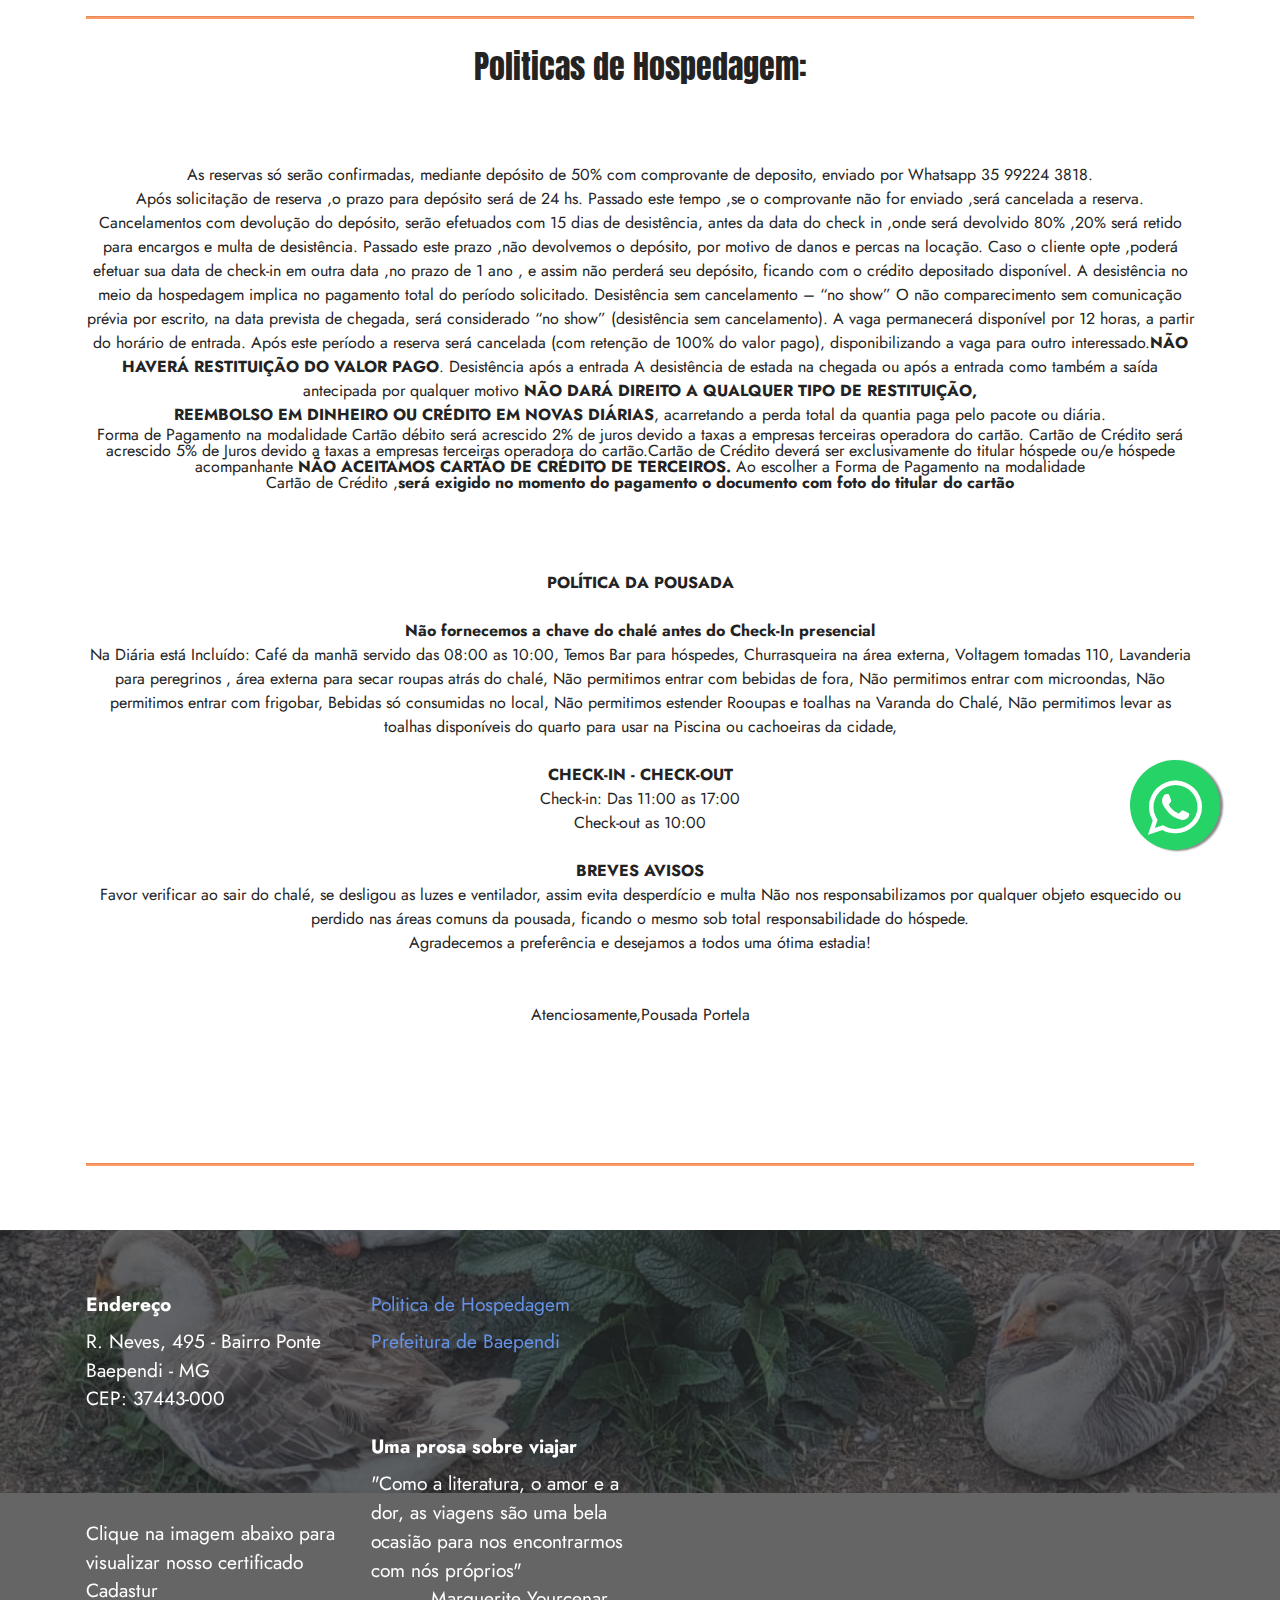
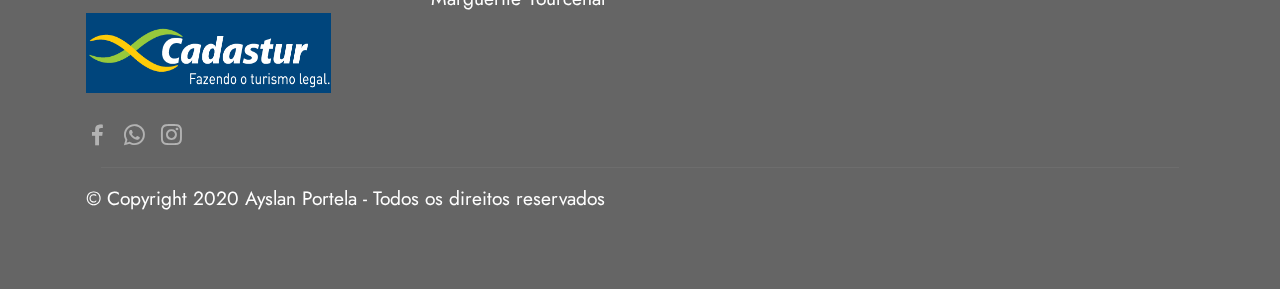
<file: politica_hospedagem.html>
<!DOCTYPE html>

<html  >

<head>

  <meta charset="UTF-8">

  <meta http-equiv="X-UA-Compatible" content="IE=edge">

  <meta name="viewport" content="width=device-width, initial-scale=1, minimum-scale=1">

  <link rel="shortcut icon" href="assets/images/chal.png" type="image/x-icon">

  <meta name="description" content="">

  

  

  <title>Pousada Portela</title>

  <link rel="stylesheet" href="assets/tether/tether.min.css">

  <link rel="stylesheet" href="assets/bootstrap/css/bootstrap.min.css">

  <link rel="stylesheet" href="assets/bootstrap/css/bootstrap-grid.min.css">

  <link rel="stylesheet" href="assets/bootstrap/css/bootstrap-reboot.min.css">

  <link rel="stylesheet" href="assets/web/assets/gdpr-plugin/gdpr-styles.css">

  <link rel="stylesheet" href="assets/dropdown/css/style.css">

  <link rel="stylesheet" href="assets/animatecss/animate.css">

  <link rel="stylesheet" href="assets/socicon/css/styles.css">

  <link rel="stylesheet" href="assets/instagram-feed/style.css">

  <link rel="stylesheet" href="assets/slick/slick.css">

  <link rel="stylesheet" href="assets/theme/css/style.css">

  <link rel="preload" as="style" href="assets/estilo-css/css/mbr-additional.css">

  <link rel="stylesheet" href="assets/estilo-css/css/mbr-additional.css" type="text/css">

  
<style type="text/css">
    .logo-cadastur{

        width: 245px;
        height: 80px;
    }
    
</style>  
  



</head>

<body>





 



<section class="content6 cid-sg2W0cvkTW" id="content6-7">



<link rel="stylesheet" href="https://maxcdn.bootstrapcdn.com/font-awesome/4.5.0/css/font-awesome.min.css">

<a href="https://wa.me/553592243818?text=Gostaria de reservar um chalé"

   style="position:fixed;

          width:90px;

		  height:90px;

		  bottom:50px;

		  right:60px;

		  background-color:#25d366;

		  color:#FFF;

		  border-radius:50px;

		  text-align:center;

		  font-size:63px;

		  box-shadow: 3px 1px 2px #888;

          z-index:1000;"

		 target="_blank">

<i style="margin-top:16px" class="fa fa-whatsapp"></i>

</a>

		

    

    <div class="container">

        <div class="row justify-content-center">

            <div class="col-md-12 col-lg-12">

                <hr class="line">

                <p class="mbr-text align-center mbr-fonts-style my-4 display-5">Politicas de Hospedagem:<br><br>

<center>As reservas só serão confirmadas, mediante depósito de 50% com comprovante de deposito, enviado por Whatsapp 35 99224 3818.<br>Após solicitação de reserva ,o prazo para depósito será de 24 hs. Passado este tempo ,se o comprovante não for enviado ,será cancelada a reserva. 



Cancelamentos com devolução do depósito, serão efetuados com 15 dias de desistência, antes da data do check in ,onde será devolvido 80% ,20% será retido  para encargos e multa de desistência.  Passado este prazo ,não devolvemos o depósito, por motivo de danos e percas na locação.  Caso o cliente opte ,poderá efetuar sua data de check-in  em outra data ,no prazo de 1 ano , e assim não perderá seu depósito, ficando com o crédito depositado disponível.    



A desistência no meio da hospedagem implica no pagamento total do período solicitado.



Desistência sem cancelamento – “no show”



O não comparecimento sem comunicação prévia por escrito, na data prevista de chegada, será considerado “no show” (desistência sem cancelamento).



A vaga permanecerá disponível por 12 horas, a partir do horário de entrada. Após este período a reserva será cancelada (com retenção de 100% do valor pago), disponibilizando a vaga para outro interessado.<strong>NÃO HAVERÁ RESTITUIÇÃO DO VALOR PAGO</strong>.





Desistência após a entrada



A desistência de estada na chegada ou após a entrada como também a saída antecipada por qualquer motivo <strong>NÃO DARÁ DIREITO A QUALQUER TIPO DE RESTITUIÇÃO,<br>REEMBOLSO EM DINHEIRO OU CRÉDITO EM NOVAS DIÁRIAS</strong>, acarretando a perda total da quantia paga pelo pacote ou diária.

<p>Forma de Pagamento na modalidade Cartão débito será acrescido 2% de juros devido a taxas a empresas terceiras operadora do cartão. Cartão de Crédito será acrescido 5% de Juros devido a taxas a empresas terceiras operadora do cartão.Cartão de Crédito deverá ser exclusivamente do titular hóspede ou/e hóspede acompanhante <strong>NÃO ACEITAMOS CARTÃO DE CRÉDITO DE TERCEIROS.</strong> Ao escolher a Forma de Pagamento na modalidade <br>Cartão de Crédito ,<strong>será exigido no momento do pagamento o documento com foto do titular do cartão</strong><br><br></p>

<br><br>

<strong>POLÍTICA DA POUSADA</strong><br><br>

<strong>Não fornecemos a chave do chalé antes do Check-In presencial</strong><br>

Na Diária está Incluído:

Café da manhã servido das 08:00 as 10:00,

Temos Bar para hóspedes,

Churrasqueira na  área externa,

Voltagem tomadas 110,

Lavanderia para peregrinos ,

área externa para secar roupas atrás do chalé,

Não permitimos entrar com bebidas de fora, 

Não permitimos entrar com microondas,

Não permitimos entrar com frigobar, 

Bebidas só consumidas no local, 

Não permitimos estender Rooupas e toalhas na Varanda do Chalé,

Não permitimos levar as toalhas disponíveis do quarto para usar na Piscina ou cachoeiras da cidade,

<br><br>

<strong>CHECK-IN - CHECK-OUT</strong><br>

Check-in: Das 11:00 as 17:00<br>

Check-out  as 10:00<br><br>





<strong>BREVES AVISOS</strong><br>

Favor verificar ao sair do chalé, se desligou as luzes e ventilador, assim evita desperdício e multa 



Não nos responsabilizamos por qualquer objeto esquecido ou perdido nas áreas comuns da pousada, ficando o mesmo sob total responsabilidade do hóspede.<br>

Agradecemos a preferência e desejamos a todos uma ótima estadia!</center><br><br>



<center>Atenciosamente,Pousada Portela</center><em>

<br>

<br></em><br><em><br>&nbsp; &nbsp; &nbsp; &nbsp; &nbsp; &nbsp; &nbsp; &nbsp; &nbsp; &nbsp; &nbsp; &nbsp; &nbsp; &nbsp; &nbsp; &nbsp; &nbsp; &nbsp; &nbsp; &nbsp; &nbsp; &nbsp; &nbsp; &nbsp; &nbsp; &nbsp; &nbsp; &nbsp; &nbsp; &nbsp; &nbsp; &nbsp; &nbsp; &nbsp; &nbsp; &nbsp; &nbsp; &nbsp;</em></p>

                <hr class="line">

            </div>

        </div>

    </div>

</section>







<section class="footer6 cid-sg2QSo3QMm mbr-parallax-background" once="footers" id="footer6-6">

    

    <div class="mbr-overlay" style="opacity: 0.7; background-color: rgb(35, 35, 35);"></div>

    <div class="container">
        <div class="row content mbr-white">
            <div class="col-12 col-md-3 mbr-fonts-style display-7">
                <h5 class="mbr-section-subtitle mbr-fonts-style mb-2 display-7">
                    <strong>Endereço</strong></h5>
                <p class="mbr-text mbr-fonts-style display-7">
                    R. Neves, 495 - Bairro Ponte<br>Baependi - MG&nbsp;<br>CEP: 37443-000<br><br></p> <br>
                <h5 class="mbr-section-subtitle mbr-fonts-style mb-2 mt-4 display-7">Clique na imagem abaixo para visualizar nosso certificado Cadastur</h5>
                <a href="assets/images/Cadastur.png">
                <img src="assets/images/Cadastur-logo.png" alt="Certificado Cadastur" class="logo-cadastur">
                <p class="mbr-text mbr-fonts-style mb-4 display-7"></p>
            </a>
            </div>
            <div class="col-12 col-md-3 mbr-fonts-style display-7">
                <h5 class="mbr-section-subtitle mbr-fonts-style mb-2 display-7"><a href="politica_hospedagem.html"  target="_blank">Politica de Hospedagem</a><br></h5>
                <h5 class="mbr-section-subtitle mbr-fonts-style mb-2 display-7"><a href="http://www.baependi.mg.gov.br/site/">Prefeitura de Baependi</a><br><br></h5>
                <ul class="list mbr-fonts-style mb-4 display-7"></ul>
                <h5 class="mbr-section-subtitle mbr-fonts-style mb-2 mt-5 display-7"><strong>Uma prosa sobre viajar</strong></h5>
                <p class="mbr-text mbr-fonts-style mb-4 display-7">"Como a literatura, o amor e a dor, as viagens são uma bela ocasião para nos encontrarmos com nós próprios"
<br>&nbsp; &nbsp; &nbsp; &nbsp; &nbsp; Marguerite Yourcenar</p>
                <p>
                    <div id="sfcmk8z8pbeyek93jgam28b6zmsem4uzjbz">
                        
                    </div>
                    <script type="text/javascript" src="https://counter1.stat.ovh/private/counter.js?c=mk8z8pbeyek93jgam28b6zmsem4uzjbz&down=async" async></script>
                    <br>
                    <a href="https://www.pousadaportela.com.br"></a>
                    <noscript>
                        <a href="https://www.pousadaportela.com.br" title="contador de visitas online">
                            <img src="https://counter1.stat.ovh/private/webcontadores.php?c=mk8z8pbeyek93jgam28b6zmsem4uzjbz" width="50px" border="0" title="contador de visitas online" alt="contador de visitas online"></a>
                    </noscript>


                </p>
            </div>
            <div class="col-12 col-md-6">
                <div class="google-map"><iframe src="https://www.google.com/maps/embed?pb=!1m18!1m12!1m3!1d3011.3981617557!2d-44.8838422855847!3d-21.957373310200456!2m3!1f0!2f0!3f0!3m2!1i1024!2i768!4f13.1!3m3!1m2!1s0x9e25b902e8caaf%3A0x7e2a4fb914dd84c4!2sPousada%20Portela%20Chal%C3%A9s!5e1!3m2!1spt-BR!2sbr!4v1632334530047!5m2!1spt-BR!2sbr" width="600" height="450" style="border:0;" allowfullscreen="" loading="lazy"></iframe></div>
            </div>
            <div class="col-md-6">
                <div class="social-list align-left">
                    <div class="soc-item">
                        <a href="https://www.facebook.com/pages/Pousada-Sitio-Portela/112277880138971" target="_blank">
                            <span class="mbr-iconfont mbr-iconfont-social socicon-facebook socicon"></span>
                        </a>
                    </div>
                    <div class="soc-item">
                        <a href="https://wa.me/553592243818?text=Gostaria de reservar um chalé" target="_blank">
                            <span class="mbr-iconfont mbr-iconfont-social socicon-whatsapp socicon"></span>
                        </a>
                    </div>
                    <div class="soc-item">
                        <a href="https://www.instagram.com/pousadaportela/" target="_blank">
                            <span class="mbr-iconfont mbr-iconfont-social socicon-instagram socicon"></span>
                        </a>
                    </div>
                    
                    
                    
                </div>
            </div>
        </div>
        <div class="footer-lower">
            <div class="media-container-row">
                <div class="col-sm-12">
                    <hr>
                </div>
            </div>
            <div class="col-sm-12 copyright pl-0">
                <p class="mbr-text mbr-fonts-style mbr-white display-7">
                    © Copyright 2020 Ayslan Portela - Todos os direitos reservados</p>
            </div>
        </div>
    </div>




<script src="assets/web/assets/jquery/jquery.min.js"></script> 

<script src="assets/popper/popper.min.js"></script>  <script src="assets/tether/tether.min.js"></script>  <script src="assets/bootstrap/js/bootstrap.min.js"></script>  <script src="assets/web/assets/cookies-alert-plugin/cookies-alert-core.js"></script>  <script src="assets/web/assets/cookies-alert-plugin/cookies-alert-script.js"></script>  <script src="assets/smoothscroll/smooth-scroll.js"></script>  <script src="assets/dropdown/js/nav-dropdown.js"></script>  <script src="assets/dropdown/js/navbar-dropdown.js"></script>  <script src="assets/touchswipe/jquery.touch-swipe.min.js"></script>  <script src="assets/viewportchecker/jquery.viewportchecker.js"></script>  <script src="assets/parallax/jarallax.min.js"></script>  <script src="assets/instagram-feed/index.js"></script>  <script src="assets/slick/slick.min.js"></script>  <script src="assets/theme/js/script.js"></script>  

  

  



  </body>

</html>
</file>
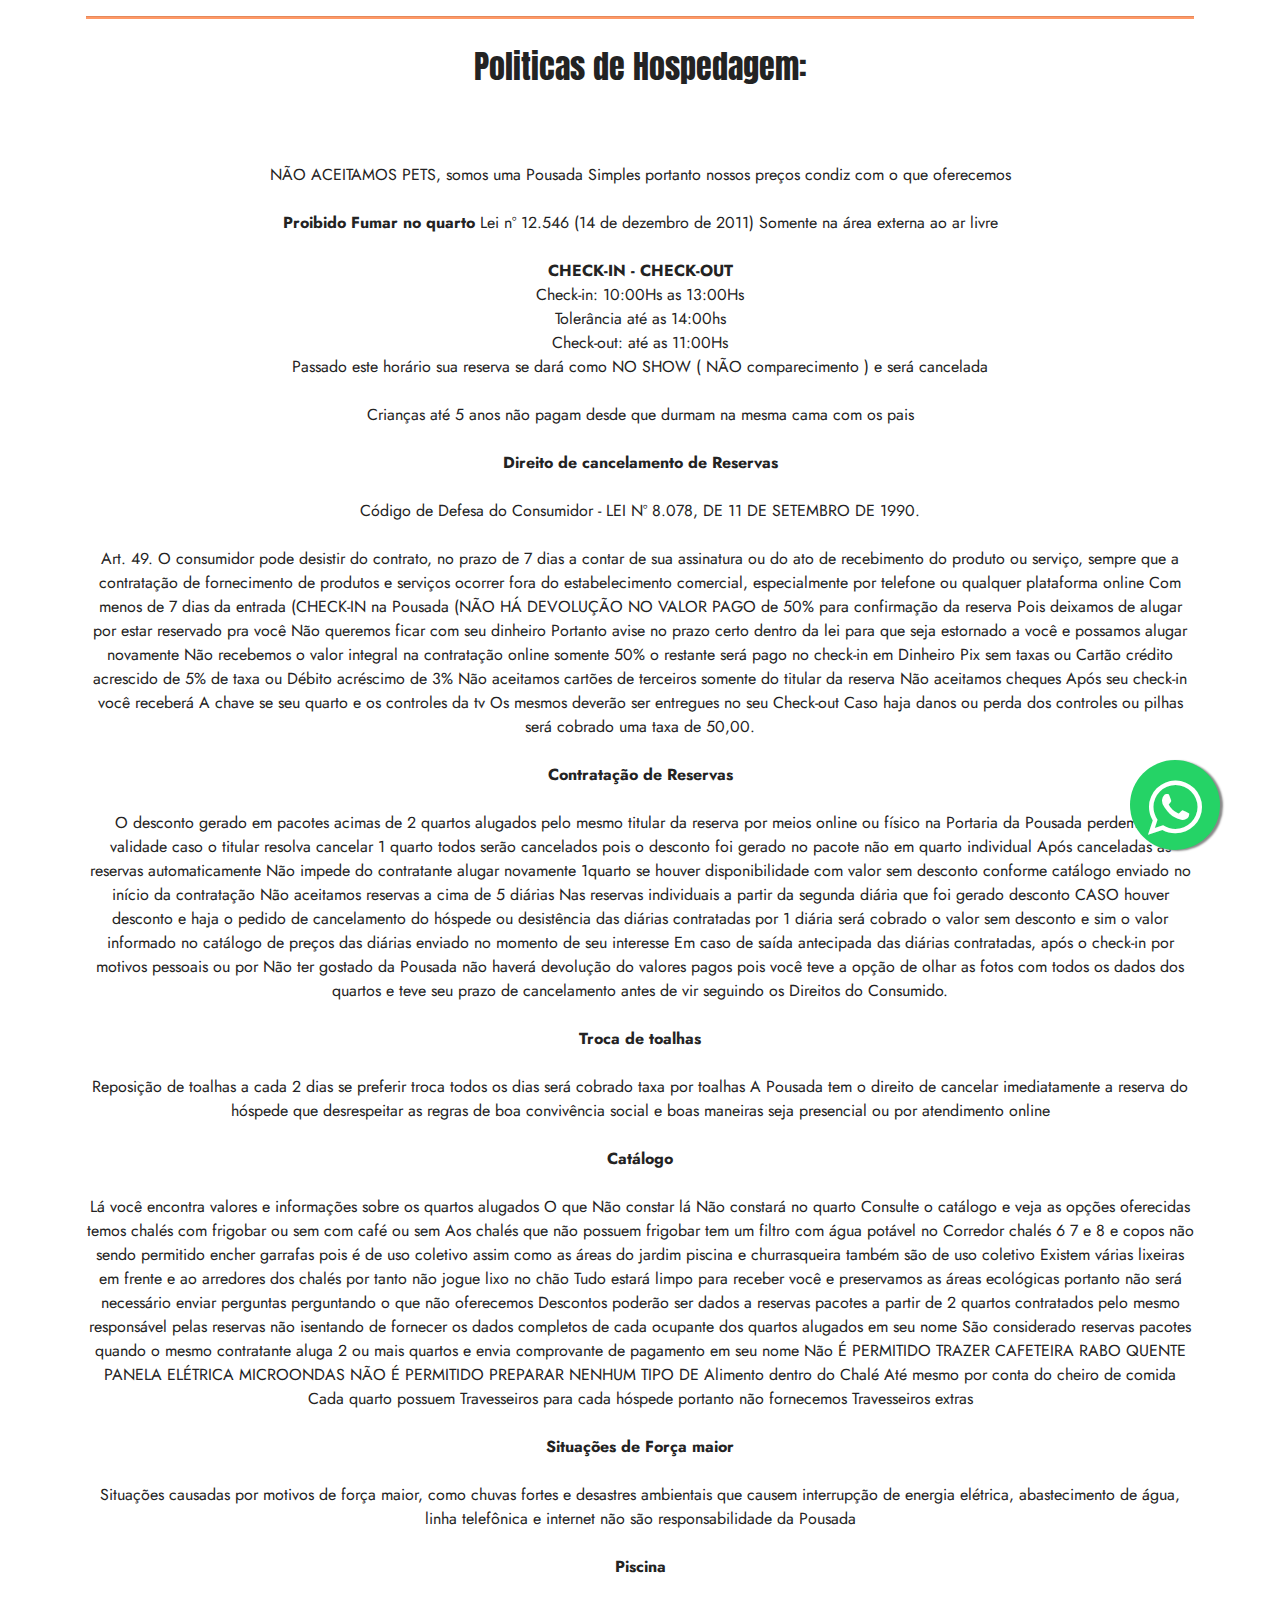
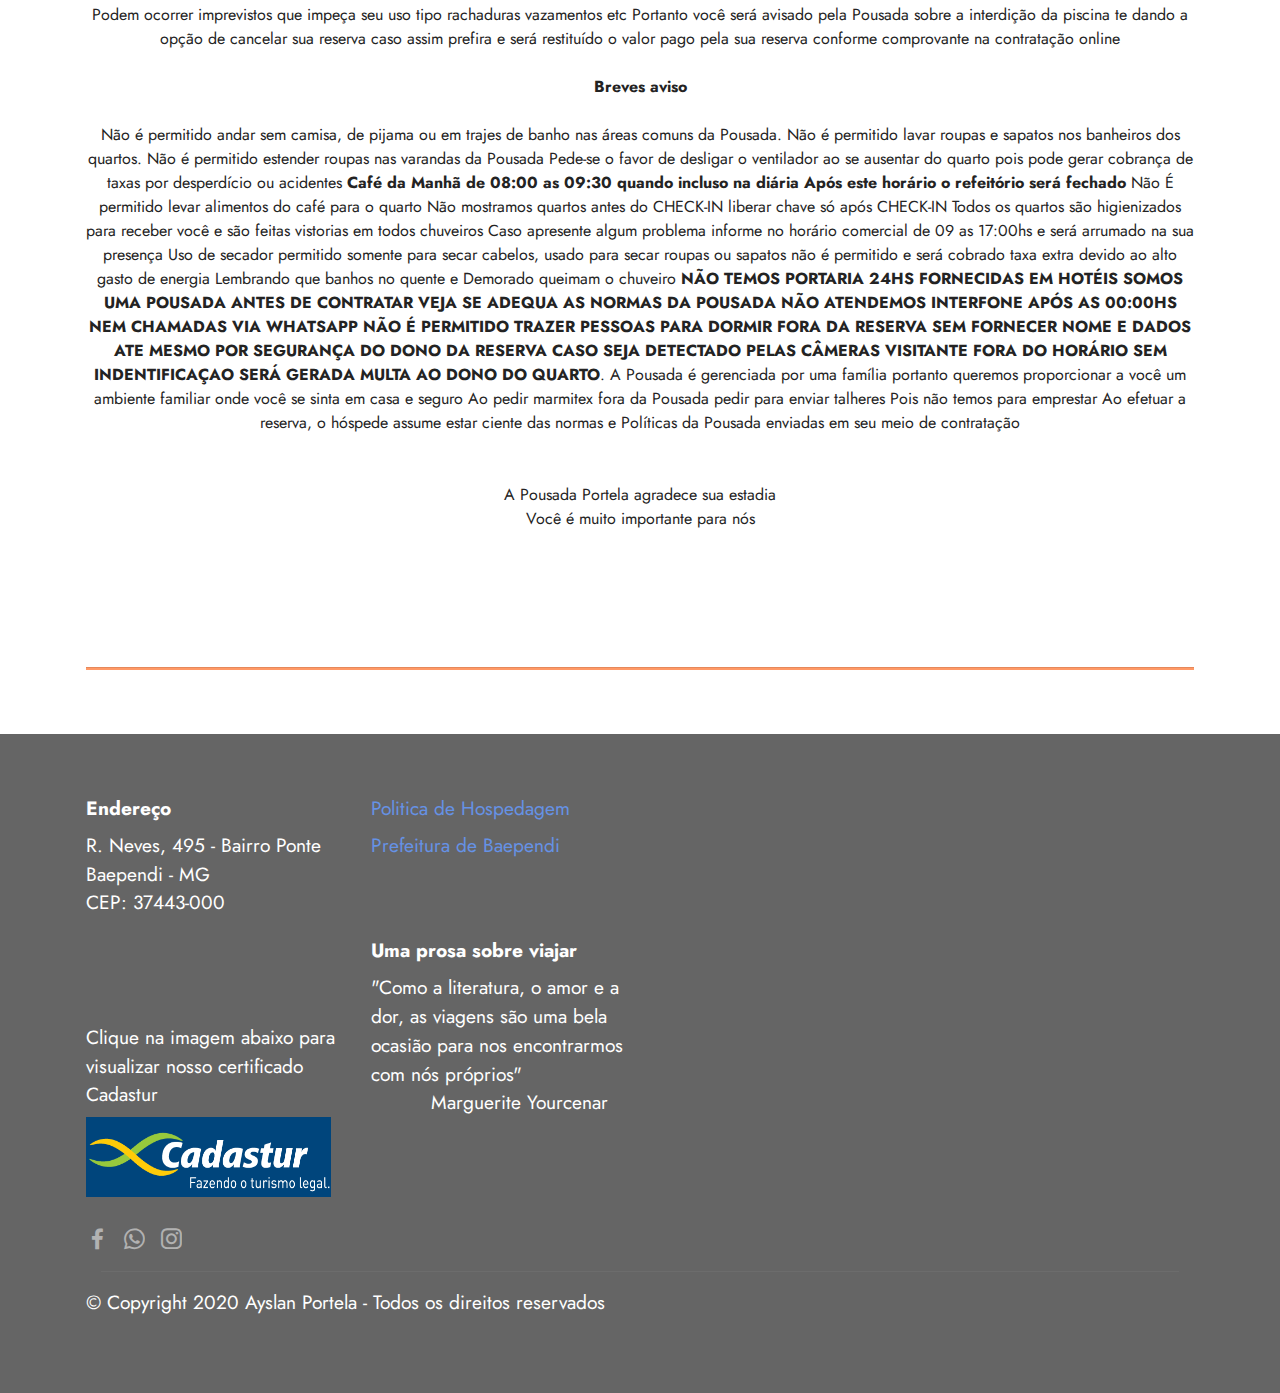
<file: politica_hospedagem2.html>
<!DOCTYPE html>

<html>

<head>

    <meta charset="UTF-8">

    <meta http-equiv="X-UA-Compatible" content="IE=edge">

    <meta name="viewport" content="width=device-width, initial-scale=1, minimum-scale=1">

    <link rel="shortcut icon" href="assets/images/chal.png" type="image/x-icon">

    <meta name="description" content="">





    <title>Pousada Portela</title>

    <link rel="stylesheet" href="assets/tether/tether.min.css">

    <link rel="stylesheet" href="assets/bootstrap/css/bootstrap.min.css">

    <link rel="stylesheet" href="assets/bootstrap/css/bootstrap-grid.min.css">

    <link rel="stylesheet" href="assets/bootstrap/css/bootstrap-reboot.min.css">

    <link rel="stylesheet" href="assets/web/assets/gdpr-plugin/gdpr-styles.css">

    <link rel="stylesheet" href="assets/dropdown/css/style.css">

    <link rel="stylesheet" href="assets/animatecss/animate.css">

    <link rel="stylesheet" href="assets/socicon/css/styles.css">

    <link rel="stylesheet" href="assets/instagram-feed/style.css">

    <link rel="stylesheet" href="assets/slick/slick.css">

    <link rel="stylesheet" href="assets/theme/css/style.css">

    <link rel="preload" as="style" href="assets/estilo-css/css/mbr-additional.css">

    <link rel="stylesheet" href="assets/estilo-css/css/mbr-additional.css" type="text/css">


    <style type="text/css">
        .logo-cadastur {

            width: 245px;
            height: 80px;
        }
    </style>




</head>

<body>









    <section class="content6 cid-sg2W0cvkTW" id="content6-7">



        <link rel="stylesheet" href="https://maxcdn.bootstrapcdn.com/font-awesome/4.5.0/css/font-awesome.min.css">

        <a href="https://wa.me/553592243818?text=Gostaria de reservar um chalé" style="position:fixed;

          width:90px;

		  height:90px;

		  bottom:50px;

		  right:60px;

		  background-color:#25d366;

		  color:#FFF;

		  border-radius:50px;

		  text-align:center;

		  font-size:63px;

		  box-shadow: 3px 1px 2px #888;

          z-index:1000;" target="_blank">

            <i style="margin-top:16px" class="fa fa-whatsapp"></i>

        </a>





        <div class="container">

            <div class="row justify-content-center">

                <div class="col-md-12 col-lg-12">

                    <hr class="line">

                    <p class="mbr-text align-center mbr-fonts-style my-4 display-5">Politicas de Hospedagem:<br><br>

                        <center>NÃO ACEITAMOS PETS,
                            somos uma Pousada Simples portanto nossos preços condiz com o que oferecemos


                            <br>
                            <br>

                            <strong>Proibido Fumar no quarto</strong>

                            Lei nº 12.546 (14 de dezembro de 2011)
                            Somente na área externa ao ar livre

                            <br>
                            <br>
                            <strong>CHECK-IN - CHECK-OUT</strong><br>
                            Check-in: 10:00Hs as 13:00Hs<br>
                            Tolerância até as 14:00hs<br>
                            Check-out: até as 11:00Hs<br>
                            Passado este horário sua reserva se dará como NO SHOW ( NÃO comparecimento ) e será
                            cancelada
                            <br>
                            <br>


                            Crianças até 5 anos não pagam desde que durmam na mesma cama com os pais

                            <br>
                            <br>

                            <strong>Direito de cancelamento de Reservas</strong>
                            <br>
                            <br>
                            Código de Defesa do Consumidor - LEI Nº 8.078, DE 11 DE SETEMBRO DE 1990.
                            <br>
                            <br>
                            Art. 49. O consumidor pode desistir do contrato, no prazo de 7 dias a contar de sua
                            assinatura
                            ou do ato de recebimento do produto ou serviço, sempre que a contratação de fornecimento
                            de produtos e serviços ocorrer fora do estabelecimento comercial, especialmente por telefone
                            ou qualquer plataforma online
                            Com menos de 7 dias da entrada (CHECK-IN na Pousada (NÃO HÁ DEVOLUÇÃO NO VALOR
                            PAGO de 50% para confirmação da reserva
                            Pois deixamos de alugar por estar reservado pra você
                            Não queremos ficar com seu dinheiro
                            Portanto avise no prazo certo dentro da lei para que seja estornado a você e possamos alugar
                            novamente
                            Não recebemos o valor integral na contratação online somente 50% o restante será pago no
                            check-in em Dinheiro Pix sem taxas ou Cartão crédito acrescido de 5% de taxa ou Débito
                            acréscimo de 3%
                            Não aceitamos cartões de terceiros somente do titular da reserva
                            Não aceitamos cheques
                            Após seu check-in você receberá
                            A chave se seu quarto e os controles da tv
                            Os mesmos deverão ser entregues no seu Check-out
                            Caso haja danos ou perda dos controles ou pilhas será cobrado uma taxa de 50,00.
                            <br>
                            <br>
                            <strong>Contratação de Reservas</strong>
                            <br>
                            <br>
                            O desconto gerado em pacotes acimas de 2 quartos alugados pelo mesmo titular da reserva 
                            por meios online ou físico na Portaria da Pousada perdem sua validade caso o titular resolva 
                            cancelar 1 quarto todos serão cancelados pois o desconto foi gerado no pacote não em quarto 
                            individual Após canceladas as reservas automaticamente Não impede do contratante alugar 
                            novamente 1quarto se houver disponibilidade com valor sem desconto conforme catálogo 
                            enviado no início da contratação
                            Não aceitamos reservas a cima de 5 diárias
                            Nas reservas individuais a partir da segunda diária que foi gerado desconto CASO houver 
                            desconto e haja o pedido de cancelamento do hóspede ou desistência das diárias contratadas 
                            por 1 diária será cobrado o valor sem desconto e sim o valor informado no catálogo de preços 
                            das diárias enviado no momento de seu interesse 
                            Em caso de saída antecipada das diárias contratadas, após o check-in por motivos pessoais 
                            ou por Não ter gostado da Pousada não haverá devolução do valores pagos pois você teve a 
                            opção de olhar as fotos com todos os dados dos quartos e teve seu prazo de cancelamento 
                            antes de vir seguindo os Direitos do Consumido.
                            <br>
                            <br>
                            <strong>Troca de toalhas</strong>
                            <br>
                            <br>
                            Reposição de toalhas a cada 2 dias se preferir troca todos os dias será cobrado taxa por toalhas
                            A Pousada tem o direito de cancelar imediatamente a reserva do hóspede que desrespeitar as 
                            regras de boa convivência social e boas maneiras seja presencial ou por atendimento online 
                            <br>
                            <br>
                            <strong>Catálogo</strong>
                            <br>
                            <br>
                            Lá você encontra valores e informações sobre os quartos alugados 
                            O que Não constar lá Não constará no quarto Consulte o catálogo e veja as opções oferecidas 
                            temos chalés com frigobar ou sem com café ou sem
                            Aos chalés que não possuem frigobar tem um filtro com água potável no Corredor chalés 6 7 e 
                            8 e copos não sendo permitido encher garrafas pois é de uso coletivo assim como as áreas do 
                            jardim piscina e churrasqueira também são de uso coletivo 
                            Existem várias lixeiras em frente e ao arredores dos chalés por tanto não jogue lixo no chão 
                            Tudo estará limpo para receber você e preservamos as áreas ecológicas
                            portanto não será necessário enviar perguntas perguntando o que não oferecemos 
                            Descontos poderão ser dados a reservas pacotes a partir de 2 quartos contratados pelo mesmo 
                            responsável pelas reservas não isentando de fornecer os dados completos de cada ocupante 
                            dos quartos alugados em seu nome 
                            São considerado reservas pacotes quando o mesmo contratante aluga 2 ou mais quartos e 
                            envia comprovante de pagamento em seu nome 
                            Não É PERMITIDO TRAZER CAFETEIRA RABO QUENTE PANELA ELÉTRICA MICROONDAS NÃO É 
                            PERMITIDO PREPARAR NENHUM TIPO DE Alimento dentro do Chalé Até mesmo por conta do 
                            cheiro de comida 
                            Cada quarto possuem Travesseiros para cada hóspede portanto não fornecemos Travesseiros 
                            extras
                            <br>
                            <br>
                            <strong>Situações de Força maior</strong>
                            <br>
                            <br> 
                            Situações causadas por motivos de força maior, como chuvas fortes e desastres ambientais que 
                            causem interrupção de energia elétrica, abastecimento de água, linha telefônica e internet não 
                            são responsabilidade da Pousada
                            <br>
                            <br>
                            <strong>Piscina</strong>
                            <br>
                            <br>
                            Podem ocorrer imprevistos que impeça seu uso tipo rachaduras vazamentos etc Portanto você 
                            será avisado pela Pousada sobre a interdição da piscina te dando a opção de cancelar sua 
                            reserva caso assim prefira e será restituído o valor pago pela sua reserva conforme 
                            comprovante na contratação online
                            <br>
                            <br>
                            <strong>Breves aviso</strong>
                            <br>
                            <br> 
                            Não é permitido andar sem camisa, de pijama ou em trajes de banho nas áreas comuns da 
                                    Pousada.
                                    Não é permitido lavar roupas e sapatos nos banheiros dos quartos. Não é permitido estender 
                                    roupas nas varandas da Pousada Pede-se o favor de desligar o ventilador ao se ausentar do 
                                    quarto pois pode gerar cobrança de taxas por desperdício ou acidentes
                                    <strong>Café da Manhã de 08:00 as 09:30 quando incluso na diária 
                                    Após este horário o refeitório será fechado</strong> 
                                    Não É permitido levar alimentos do café para o quarto 
                                    Não mostramos quartos antes do CHECK-IN liberar chave só após CHECK-IN
                                    Todos os quartos são higienizados para receber você e são feitas vistorias em todos chuveiros 
                                    Caso apresente algum problema informe no horário comercial de 09 as 17:00hs e será 
                                    arrumado na sua presença 
                                    Uso de secador permitido somente para secar cabelos, usado para secar roupas ou sapatos não 
                                    é permitido e será cobrado taxa extra devido ao alto gasto de energia
                                    Lembrando que banhos no quente e Demorado queimam o chuveiro 
                                    <strong>NÃO TEMOS PORTARIA 24HS FORNECIDAS EM HOTÉIS SOMOS UMA POUSADA
                                    ANTES DE CONTRATAR VEJA SE ADEQUA AS NORMAS DA POUSADA 
                                    NÃO ATENDEMOS INTERFONE APÓS AS 00:00HS NEM CHAMADAS VIA WHATSAPP 
                                    NÃO É PERMITIDO TRAZER PESSOAS PARA DORMIR FORA DA RESERVA SEM FORNECER NOME E 
                                    DADOS ATE MESMO POR SEGURANÇA DO DONO DA RESERVA
                                    CASO SEJA DETECTADO PELAS CÂMERAS VISITANTE FORA DO HORÁRIO SEM INDENTIFICAÇAO 
                                    SERÁ GERADA MULTA AO DONO DO QUARTO</strong>.
                                    A Pousada é gerenciada por uma família portanto queremos proporcionar a você um ambiente 
                                    familiar onde você se sinta em casa e seguro 
                                    Ao pedir marmitex fora da Pousada pedir para enviar talheres 
                                    Pois não temos para emprestar 
                                    Ao efetuar a reserva, o hóspede assume estar ciente das normas e Políticas da Pousada 
                                    enviadas em seu meio de contratação 
                                    <br>
                                    <br>
                                    <br>A Pousada Portela agradece sua estadia 
                                    <br>Você é muito importante para nós
                        </center>



                       

                            <br>

                            <br></em><br><em><br>&nbsp; &nbsp; &nbsp; &nbsp; &nbsp; &nbsp; &nbsp; &nbsp; &nbsp; &nbsp;
                            &nbsp; &nbsp; &nbsp; &nbsp; &nbsp; &nbsp; &nbsp; &nbsp; &nbsp; &nbsp; &nbsp; &nbsp; &nbsp;
                            &nbsp; &nbsp; &nbsp; &nbsp; &nbsp; &nbsp; &nbsp; &nbsp; &nbsp; &nbsp; &nbsp; &nbsp; &nbsp;
                            &nbsp; &nbsp;</em>
                    </p>

                    <hr class="line">

                </div>

            </div>

        </div>

    </section>







    <section class="footer6 cid-sg2QSo3QMm mbr-parallax-background" once="footers" id="footer6-6">



        <div class="mbr-overlay" style="opacity: 0.7; background-color: rgb(35, 35, 35);"></div>

        <div class="container">
            <div class="row content mbr-white">
                <div class="col-12 col-md-3 mbr-fonts-style display-7">
                    <h5 class="mbr-section-subtitle mbr-fonts-style mb-2 display-7">
                        <strong>Endereço</strong>
                    </h5>
                    <p class="mbr-text mbr-fonts-style display-7">
                        R. Neves, 495 - Bairro Ponte<br>Baependi - MG&nbsp;<br>CEP: 37443-000<br><br></p> <br>
                    <h5 class="mbr-section-subtitle mbr-fonts-style mb-2 mt-4 display-7">Clique na imagem abaixo para
                        visualizar nosso certificado Cadastur</h5>
                    <a href="assets/images/Cadastur.png">
                        <img src="assets/images/Cadastur-logo.png" alt="Certificado Cadastur" class="logo-cadastur">
                        <p class="mbr-text mbr-fonts-style mb-4 display-7"></p>
                    </a>
                </div>
                <div class="col-12 col-md-3 mbr-fonts-style display-7">
                    <h5 class="mbr-section-subtitle mbr-fonts-style mb-2 display-7"><a href="politica_hospedagem.html"
                            target="_blank">Politica de Hospedagem</a><br></h5>
                    <h5 class="mbr-section-subtitle mbr-fonts-style mb-2 display-7"><a
                            href="http://www.baependi.mg.gov.br/site/">Prefeitura de Baependi</a><br><br></h5>
                    <ul class="list mbr-fonts-style mb-4 display-7"></ul>
                    <h5 class="mbr-section-subtitle mbr-fonts-style mb-2 mt-5 display-7"><strong>Uma prosa sobre
                            viajar</strong></h5>
                    <p class="mbr-text mbr-fonts-style mb-4 display-7">"Como a literatura, o amor e a dor, as viagens
                        são uma bela ocasião para nos encontrarmos com nós próprios"
                        <br>&nbsp; &nbsp; &nbsp; &nbsp; &nbsp; Marguerite Yourcenar
                    </p>
                    <p>
                    <div id="sfcmk8z8pbeyek93jgam28b6zmsem4uzjbz">

                    </div>
                    <script type="text/javascript"
                        src="https://counter1.stat.ovh/private/counter.js?c=mk8z8pbeyek93jgam28b6zmsem4uzjbz&down=async"
                        async></script>
                    <br>
                    <a href="https://www.pousadaportela.com.br"></a>
                    <noscript>
                        <a href="https://www.pousadaportela.com.br" title="contador de visitas online">
                            <img src="https://counter1.stat.ovh/private/webcontadores.php?c=mk8z8pbeyek93jgam28b6zmsem4uzjbz"
                                width="50px" border="0" title="contador de visitas online"
                                alt="contador de visitas online"></a>
                    </noscript>


                    </p>
                </div>
                <div class="col-12 col-md-6">
                    <div class="google-map"><iframe
                            src="https://www.google.com/maps/embed?pb=!1m18!1m12!1m3!1d3011.3981617557!2d-44.8838422855847!3d-21.957373310200456!2m3!1f0!2f0!3f0!3m2!1i1024!2i768!4f13.1!3m3!1m2!1s0x9e25b902e8caaf%3A0x7e2a4fb914dd84c4!2sPousada%20Portela%20Chal%C3%A9s!5e1!3m2!1spt-BR!2sbr!4v1632334530047!5m2!1spt-BR!2sbr"
                            width="600" height="450" style="border:0;" allowfullscreen="" loading="lazy"></iframe></div>
                </div>
                <div class="col-md-6">
                    <div class="social-list align-left">
                        <div class="soc-item">
                            <a href="https://www.facebook.com/pages/Pousada-Sitio-Portela/112277880138971"
                                target="_blank">
                                <span class="mbr-iconfont mbr-iconfont-social socicon-facebook socicon"></span>
                            </a>
                        </div>
                        <div class="soc-item">
                            <a href="https://wa.me/553592243818?text=Gostaria de reservar um chalé" target="_blank">
                                <span class="mbr-iconfont mbr-iconfont-social socicon-whatsapp socicon"></span>
                            </a>
                        </div>
                        <div class="soc-item">
                            <a href="https://www.instagram.com/pousadaportela/" target="_blank">
                                <span class="mbr-iconfont mbr-iconfont-social socicon-instagram socicon"></span>
                            </a>
                        </div>



                    </div>
                </div>
            </div>
            <div class="footer-lower">
                <div class="media-container-row">
                    <div class="col-sm-12">
                        <hr>
                    </div>
                </div>
                <div class="col-sm-12 copyright pl-0">
                    <p class="mbr-text mbr-fonts-style mbr-white display-7">
                        © Copyright 2020 Ayslan Portela - Todos os direitos reservados</p>
                </div>
            </div>
        </div>




        <script src="assets/web/assets/jquery/jquery.min.js"></script>

        <script src="assets/popper/popper.min.js"></script>
        <script src="assets/tether/tether.min.js"></script>
        <script src="assets/bootstrap/js/bootstrap.min.js"></script>
        <script src="assets/web/assets/cookies-alert-plugin/cookies-alert-core.js"></script>
        <script src="assets/web/assets/cookies-alert-plugin/cookies-alert-script.js"></script>
        <script src="assets/smoothscroll/smooth-scroll.js"></script>
        <script src="assets/dropdown/js/nav-dropdown.js"></script>
        <script src="assets/dropdown/js/navbar-dropdown.js"></script>
        <script src="assets/touchswipe/jquery.touch-swipe.min.js"></script>
        <script src="assets/viewportchecker/jquery.viewportchecker.js"></script>
        <script src="assets/parallax/jarallax.min.js"></script>
        <script src="assets/instagram-feed/index.js"></script>
        <script src="assets/slick/slick.min.js"></script>
        <script src="assets/theme/js/script.js"></script>







</body>

</html>
</file>
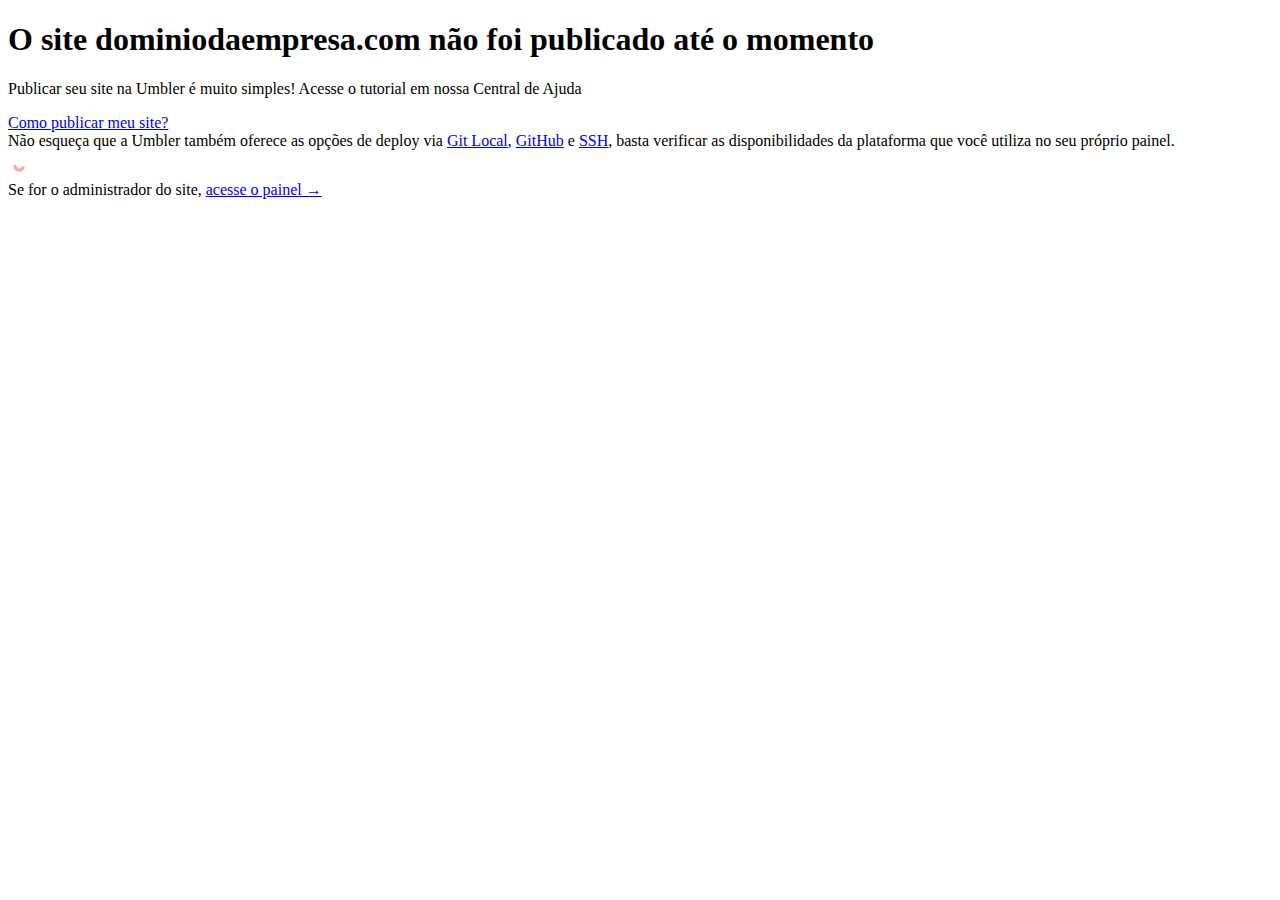
<file: temporary.html>
<!DOCTYPE html>
<html>
<head>
    <title data-i18n="[html]temporary_page.title">Site não publicado</title>
    <meta charset="utf-8">
    <meta http-equiv="X-UA-Compatible" content="IE=edge,chrome=1">
    <meta name="viewport" content="width=device-width, initial-scale=1.0">
    <meta name="robots" content="noindex, follow">

    <link href="//fonts.googleapis.com/css?family=Lato:300,400,700" rel="stylesheet">
    <link rel="stylesheet" href="//static.umbler.com/umbootstrap/themes/umbler-app/dist/css/theme.min.css">
    <link href="//static.umbler.com/umbler/errorpages/error-pages-v2.css" rel="stylesheet">
</head>

<body class="page-status wrapper bg-primary">
    <div class="content">
        <div class="container">
            <header data-i18n="[html]temporary_page.header" class="mt-5">
                <h1 class="display-4 text-xs-center mb-4 font-light text-white mb-4">O site <strong id="site">dominiodaempresa.com</strong> não foi publicado até o momento</h1>
            </header>
            <div class="flex-xs flex-xs-center">
                <div class="col-md-9 col-lg-6">
                    <div data-i18n="[html]temporary_page.description" class="mb-4">
                        <p class="h3 text-primary-lighter font-normal">Publicar seu site na Umbler é muito simples! Acesse o tutorial em nossa Central de Ajuda</p>
                        <a rel="nofollow" href="http://help.umbler.com/hc/pt-br/articles/202385755-Publicando-um-site-FTPS" class="btn btn-success btn-lg mt-2">Como publicar meu site?</a>
                    </div>
                    <div data-i18n="[html]temporary_page.help" class="alert alert-info text-xs-left">
                        Não esqueça que a Umbler também oferece as opções de deploy via <a href="//blog.umbler.com/br/deploy-de-aplicacoes-via-git/" class="text-underline" target="_blank">Git Local</a>, <a href="//blog.umbler.com/br/do-github-a-umbler-em-apenas-um-push/" class="text-underline" target="_blank">GitHub</a> e <a href="//help.umbler.com/hc/pt-br/articles/205613805-Configurando-e-acessando-o-SSH" class="text-underline" target="_blank">SSH</a>, basta verificar as disponibilidades da plataforma que você utiliza no seu próprio painel.
                    </div>
                </div>
            </div>

        </div>
    </div>

    <div class="footer">
        <a href="//www.umbler.com" taget="_blank" rel="nofollow">
            <svg id="umbler-logo" xmlns="http://www.w3.org/2000/svg" width="100" viewBox="0 0 917.13 251.76"><title>umbler-logo-light-bg</title><path d="M907.75,72.06c-22.43-.19-86.06,2.85-86.06,46.74,0,11.56,0,124.2,0,124.28a9.31,9.31,0,0,0,9.29,8.64h18.65a9.32,9.32,0,0,0,9.32-9.26V129.85c0-7.54.47-22.14,36.66-22.14,4.31,0,6.67-1.25,9.3-4.6a133.7,133.7,0,0,0,10.64-15.58C920.07,80.12,914.11,72.12,907.75,72.06Z" fill="#ffffff"/><path d="M784,201.66c-3.18-3.18-9.6-5-15.07.76a54.35,54.35,0,0,1-78.87-6.53c22-5.44,76-22.17,96.72-39.19,17.22-14.13,25.68-33,8.45-57C779,77,754.88,72.05,732.59,72.05c-.44,0-.88,0-1.32,0a89.43,89.43,0,0,0-55.52,20.28,90.39,90.39,0,0,0-24,30.4,89.83,89.83,0,0,0,80.87,129c14.19,0,37.42-4.68,58.43-21.67l4.94-4.95a8.79,8.79,0,0,0-.43-12Zm-88.09-80c9.68-8.83,23.53-15.31,37.64-15.31,9.39,0,19.42.86,25,7.67,2.93,3.59,2.38,9.64-.33,13.81-9.52,14.65-67.9,29.24-80,31.22A54.33,54.33,0,0,1,695.93,121.67Z" fill="#ffffff"/><path d="M615.71,251.75H598.44a10,10,0,0,1-10-10V10.08a10,10,0,0,1,10-10h17.27a10,10,0,0,1,10,10V241.75A10,10,0,0,1,615.71,251.75Z" fill="#ffffff"/><path d="M571.46,115c0-55.46-55.65-45.79-95.33-33.3V10a10,10,0,0,0-10-10H448.67a10,10,0,0,0-10,10V213.06c0,6.43,3.67,16.71,11.57,21,14.11,7.65,121.22,47.36,121.22-25.27Zm-37.58,76.43c0,7.82-2.94,14.95-9.42,19.57-12.15,8.67-35.09-.88-41.4-4.49-3.52-2-6.94-4.87-6.94-9.14V126.42c0-4.28,3.41-7.13,6.94-9.14,6.31-3.61,29.25-13.16,41.4-4.49,6.48,4.62,9.42,11.75,9.42,19.57Z" fill="#ffffff"/><path d="M126.58,154.6a25.21,25.21,0,0,1-48.2-4.71,24.87,24.87,0,0,1-.42-3.7,7.07,7.07,0,0,0-5.78-6.78l-12-2.12A8,8,0,0,0,50.76,145q0,.12,0,.24a52.4,52.4,0,0,0,101.73,17.68,8,8,0,0,0-6.19-10.45l-12-2.12A7,7,0,0,0,126.58,154.6Z" fill="#fca4ae"/><path d="M356,75.69,324.65,88.52C310.39,62.31,275.71,76,274.7,76.58l-45,16.34c-4,1.2-8.17,6-8.17,12.44V241.71a10,10,0,0,0,10,10H249a10,10,0,0,0,10-10V121.12c0-4.29,3.41-7.16,6.94-9.18,6.31-3.63,19.53-11.16,27.57-5.18,6.39,4.75,9.42,11.8,9.42,19.65V241.71a10,10,0,0,0,10,10h17.46a10,10,0,0,0,10-10V121.12c0-4.29,3.41-7.16,6.93-9.18,6.31-3.63,19.53-11.16,27.57-5.18,6,4.47,9.28,9.82,9.28,16.54V241.71a10,10,0,0,0,10,10h17.46a10,10,0,0,0,10-10V121.12C421.66,97.34,400.81,60.31,356,75.69Z" fill="#ffffff"/><path d="M175.55,112.82A10,10,0,0,0,169.13,124a83.62,83.62,0,0,1,1.25,14.43c0,41.66-30.48,75.43-68.09,75.43S34.2,180.09,34.2,138.44A81,81,0,0,1,45.33,97.09a10,10,0,0,0-1.49-12.24L32.76,73.77a10,10,0,0,0-15.62,1.87A121.57,121.57,0,0,0,0,138.44C0,201,45.8,251.75,102.29,251.75S204.58,201,204.58,138.44a125.5,125.5,0,0,0-2.1-22.94,10,10,0,0,0-13.27-7.65Z" fill="#ffffff"/></svg>
        </a>
        <div data-i18n="[html]temporary_page.footer">
            Se for o administrador do site, <a href="//app.umbler.com/" target="_blank" class="text-white">acesse o painel →</a>
        </div>
    </div>

</body>

<script src="//static.umbler.com/umbler/errorpages/jquery-1.8.2.min.js"></script>
<script src="//static.umbler.com/umbler/errorpages/i18next-1.7.4.min.js"></script>
<script src="//static.umbler.com/umbler/errorpages/error_page_translate-v2.js"></script>
</html>
</file>
<file: assets/web/assets/gdpr-plugin/gdpr-styles.css>
.gdpr-block {
    padding: 10px;
    font-size: 14px;
    display: block;
    width: 100%;
    text-align: center;
}
.gdpr-block.covert {
	display: none;
}
.textGDPR {
    position: relative;
}
.gdpr-block label span.textGDPR input[name='gdpr']{
    width: 15px;
    height: 15px;
    margin: 0;
    position: absolute;
    top: 3px;
    left: -20px;
}
.gdpr-block label {
    color: #a7a7a7;
    vertical-align: middle;
    user-select: none;
    margin-bottom: 0;
}
</file>
<file: assets/dropdown/css/style.css>
.navbar-dropdown {
  left: 0;
  padding: 0;
  position: absolute;
  right: 0;
  top: 0;
  transition: all 0.45s ease;
  z-index: 1030;
  background: #282828; }
  .navbar-dropdown .navbar-logo {
    margin-right: 0.8rem;
    transition: margin 0.3s ease-in-out;
    vertical-align: middle; }
    .navbar-dropdown .navbar-logo img {
      height: 3.125rem;
      transition: all 0.3s ease-in-out; }
    .navbar-dropdown .navbar-logo.mbr-iconfont {
      font-size: 3.125rem;
      line-height: 3.125rem; }
  .navbar-dropdown .navbar-caption {
    font-weight: 700;
    white-space: normal;
    vertical-align: -4px;
    line-height: 3.125rem !important; }
    .navbar-dropdown .navbar-caption, .navbar-dropdown .navbar-caption:hover {
      color: inherit;
      text-decoration: none; }
  .navbar-dropdown .mbr-iconfont + .navbar-caption {
    vertical-align: -1px; }
  .navbar-dropdown.navbar-fixed-top {
    position: fixed; }
  .navbar-dropdown .navbar-brand span {
    vertical-align: -4px; }
  .navbar-dropdown.bg-color.transparent {
    background: none; }
  .navbar-dropdown.navbar-short .navbar-brand {
    padding: 0.625rem 0; }
    .navbar-dropdown.navbar-short .navbar-brand span {
      vertical-align: -1px; }
  .navbar-dropdown.navbar-short .navbar-caption {
    line-height: 2.375rem !important;
    vertical-align: -2px; }
  .navbar-dropdown.navbar-short .navbar-logo {
    margin-right: 0.5rem; }
    .navbar-dropdown.navbar-short .navbar-logo img {
      height: 2.375rem; }
    .navbar-dropdown.navbar-short .navbar-logo.mbr-iconfont {
      font-size: 2.375rem;
      line-height: 2.375rem; }
  .navbar-dropdown.navbar-short .mbr-table-cell {
    height: 3.625rem; }
  .navbar-dropdown .navbar-close {
    left: 0.6875rem;
    position: fixed;
    top: 0.75rem;
    z-index: 1000; }
  .navbar-dropdown .hamburger-icon {
    content: "";
    display: inline-block;
    vertical-align: middle;
    width: 16px;
    -webkit-box-shadow: 0 -6px 0 1px #282828,0 0 0 1px #282828,0 6px 0 1px #282828;
    -moz-box-shadow: 0 -6px 0 1px #282828,0 0 0 1px #282828,0 6px 0 1px #282828;
    box-shadow: 0 -6px 0 1px #282828,0 0 0 1px #282828,0 6px 0 1px #282828; }

.dropdown-menu .dropdown-toggle[data-toggle="dropdown-submenu"]::after {
  border-bottom: 0.35em solid transparent;
  border-left: 0.35em solid;
  border-right: 0;
  border-top: 0.35em solid transparent;
  margin-left: 0.3rem; }

.dropdown-menu .dropdown-item:focus {
  outline: 0; }

.nav-dropdown {
  font-size: 0.75rem;
  font-weight: 500;
  height: auto !important; }
  .nav-dropdown .nav-btn {
    padding-left: 1rem; }
  .nav-dropdown .link {
    margin: .667em 1.667em;
    font-weight: 500;
    padding: 0;
    transition: color .2s ease-in-out; }
    .nav-dropdown .link.dropdown-toggle {
      margin-right: 2.583em; }
      .nav-dropdown .link.dropdown-toggle::after {
        margin-left: .25rem;
        border-top: 0.35em solid;
        border-right: 0.35em solid transparent;
        border-left: 0.35em solid transparent;
        border-bottom: 0; }
      .nav-dropdown .link.dropdown-toggle[aria-expanded="true"] {
        margin: 0;
        padding: 0.667em 3.263em  0.667em 1.667em; }
  .nav-dropdown .link::after,
  .nav-dropdown .dropdown-item::after {
    color: inherit; }
  .nav-dropdown .btn {
    font-size: 0.75rem;
    font-weight: 700;
    letter-spacing: 0;
    margin-bottom: 0;
    padding-left: 1.25rem;
    padding-right: 1.25rem; }
  .nav-dropdown .dropdown-menu {
    border-radius: 0;
    border: 0;
    left: 0;
    margin: 0;
    padding-bottom: 1.25rem;
    padding-top: 1.25rem;
    position: relative; }
  .nav-dropdown .dropdown-submenu {
    margin-left: 0.125rem;
    top: 0; }
  .nav-dropdown .dropdown-item {
    font-weight: 500;
    line-height: 2;
    padding: 0.3846em 4.615em 0.3846em 1.5385em;
    position: relative;
    transition: color .2s ease-in-out, background-color .2s ease-in-out; }
    .nav-dropdown .dropdown-item::after {
      margin-top: -0.3077em;
      position: absolute;
      right: 1.1538em;
      top: 50%; }
    .nav-dropdown .dropdown-item:focus, .nav-dropdown .dropdown-item:hover {
      background: none; }

@media (max-width: 767px) {
  .nav-dropdown.navbar-toggleable-sm {
    bottom: 0;
    display: none;
    left: 0;
    overflow-x: hidden;
    position: fixed;
    top: 0;
    transform: translateX(-100%);
    -ms-transform: translateX(-100%);
    -webkit-transform: translateX(-100%);
    width: 18.75rem;
    z-index: 999; } }
.nav-dropdown.navbar-toggleable-xl {
  bottom: 0;
  display: none;
  left: 0;
  overflow-x: hidden;
  position: fixed;
  top: 0;
  transform: translateX(-100%);
  -ms-transform: translateX(-100%);
  -webkit-transform: translateX(-100%);
  width: 18.75rem;
  z-index: 999; }

.nav-dropdown-sm {
  display: block !important;
  overflow-x: hidden;
  overflow: auto;
  padding-top: 3.875rem; }
  .nav-dropdown-sm::after {
    content: "";
    display: block;
    height: 3rem;
    width: 100%; }
  .nav-dropdown-sm.collapse.in ~ .navbar-close {
    display: block !important; }
  .nav-dropdown-sm.collapsing, .nav-dropdown-sm.collapse.in {
    transform: translateX(0);
    -ms-transform: translateX(0);
    -webkit-transform: translateX(0);
    transition: all 0.25s ease-out;
    -webkit-transition: all 0.25s ease-out;
    background: #282828; }
  .nav-dropdown-sm.collapsing[aria-expanded="false"] {
    transform: translateX(-100%);
    -ms-transform: translateX(-100%);
    -webkit-transform: translateX(-100%); }
  .nav-dropdown-sm .nav-item {
    display: block;
    margin-left: 0 !important;
    padding-left: 0; }
  .nav-dropdown-sm .link,
  .nav-dropdown-sm .dropdown-item {
    border-top: 1px dotted rgba(255, 255, 255, 0.1);
    font-size: 0.8125rem;
    line-height: 1.6;
    margin: 0 !important;
    padding: 0.875rem 2.4rem 0.875rem 1.5625rem !important;
    position: relative;
    white-space: normal; }
    .nav-dropdown-sm .link:focus, .nav-dropdown-sm .link:hover,
    .nav-dropdown-sm .dropdown-item:focus,
    .nav-dropdown-sm .dropdown-item:hover {
      background: rgba(0, 0, 0, 0.2) !important;
      color: #c0a375; }
  .nav-dropdown-sm .nav-btn {
    position: relative;
    padding: 1.5625rem 1.5625rem 0 1.5625rem; }
    .nav-dropdown-sm .nav-btn::before {
      border-top: 1px dotted rgba(255, 255, 255, 0.1);
      content: "";
      left: 0;
      position: absolute;
      top: 0;
      width: 100%; }
    .nav-dropdown-sm .nav-btn + .nav-btn {
      padding-top: 0.625rem; }
      .nav-dropdown-sm .nav-btn + .nav-btn::before {
        display: none; }
  .nav-dropdown-sm .btn {
    padding: 0.625rem 0; }
  .nav-dropdown-sm .dropdown-toggle[data-toggle="dropdown-submenu"]::after {
    margin-left: .25rem;
    border-top: 0.35em solid;
    border-right: 0.35em solid transparent;
    border-left: 0.35em solid transparent;
    border-bottom: 0; }
  .nav-dropdown-sm .dropdown-toggle[data-toggle="dropdown-submenu"][aria-expanded="true"]::after {
    border-top: 0;
    border-right: 0.35em solid transparent;
    border-left: 0.35em solid transparent;
    border-bottom: 0.35em solid; }
  .nav-dropdown-sm .dropdown-menu {
    margin: 0;
    padding: 0;
    position: relative;
    top: 0;
    left: 0;
    width: 100%;
    border: 0;
    float: none;
    border-radius: 0;
    background: none; }
  .nav-dropdown-sm .dropdown-submenu {
    left: 100%;
    margin-left: 0.125rem;
    margin-top: -1.25rem;
    top: 0; }

.navbar-toggleable-sm .nav-dropdown .dropdown-menu {
  position: absolute; }

.navbar-toggleable-sm .nav-dropdown .dropdown-submenu {
  left: 100%;
  margin-left: 0.125rem;
  margin-top: -1.25rem;
  top: 0; }

.navbar-toggleable-sm.opened .nav-dropdown .dropdown-menu {
  position: relative; }

.navbar-toggleable-sm.opened .nav-dropdown .dropdown-submenu {
  left: 0;
  margin-left: 00rem;
  margin-top: 0rem;
  top: 0; }

.is-builder .nav-dropdown.collapsing {
  transition: none !important; }

/*# sourceMappingURL=style.css.map */
</file>
<file: assets/socicon/css/styles.css>
@charset "UTF-8";

@font-face {
  font-family: 'Socicon';
  src:  url('../fonts/socicon.eot');
  src:  url('../fonts/socicon.eot?#iefix') format('embedded-opentype'),
    url('../fonts/socicon.woff2') format('woff2'),
    url('../fonts/socicon.ttf') format('truetype'),
    url('../fonts/socicon.woff') format('woff'),
    url('../fonts/socicon.svg#socicon') format('svg');
  font-weight: normal;
  font-style: normal;
}

[data-icon]:before {
  font-family: "socicon" !important;
  content: attr(data-icon);
  font-style: normal !important;
  font-weight: normal !important;
  font-variant: normal !important;
  text-transform: none !important;
  speak: none;
  line-height: 1;
  -webkit-font-smoothing: antialiased;
  -moz-osx-font-smoothing: grayscale;
}

[class^="socicon-"], [class*=" socicon-"] {
  /* use !important to prevent issues with browser extensions that change fonts */
  font-family: 'Socicon' !important;
  speak: none;
  font-style: normal;
  font-weight: normal;
  font-variant: normal;
  text-transform: none;
  line-height: 1;

  /* Better Font Rendering =========== */
  -webkit-font-smoothing: antialiased;
  -moz-osx-font-smoothing: grayscale;
}

.socicon-eitaa:before {
  content: "\e97c";
}
.socicon-soroush:before {
  content: "\e97d";
}
.socicon-bale:before {
  content: "\e97e";
}
.socicon-zazzle:before {
  content: "\e97b";
}
.socicon-society6:before {
  content: "\e97a";
}
.socicon-redbubble:before {
  content: "\e979";
}
.socicon-avvo:before {
  content: "\e978";
}
.socicon-stitcher:before {
  content: "\e977";
}
.socicon-googlehangouts:before {
  content: "\e974";
}
.socicon-dlive:before {
  content: "\e975";
}
.socicon-vsco:before {
  content: "\e976";
}
.socicon-flipboard:before {
  content: "\e973";
}
.socicon-ubuntu:before {
  content: "\e958";
}
.socicon-artstation:before {
  content: "\e959";
}
.socicon-invision:before {
  content: "\e95a";
}
.socicon-torial:before {
  content: "\e95b";
}
.socicon-collectorz:before {
  content: "\e95c";
}
.socicon-seenthis:before {
  content: "\e95d";
}
.socicon-googleplaymusic:before {
  content: "\e95e";
}
.socicon-debian:before {
  content: "\e95f";
}
.socicon-filmfreeway:before {
  content: "\e960";
}
.socicon-gnome:before {
  content: "\e961";
}
.socicon-itchio:before {
  content: "\e962";
}
.socicon-jamendo:before {
  content: "\e963";
}
.socicon-mix:before {
  content: "\e964";
}
.socicon-sharepoint:before {
  content: "\e965";
}
.socicon-tinder:before {
  content: "\e966";
}
.socicon-windguru:before {
  content: "\e967";
}
.socicon-cdbaby:before {
  content: "\e968";
}
.socicon-elementaryos:before {
  content: "\e969";
}
.socicon-stage32:before {
  content: "\e96a";
}
.socicon-tiktok:before {
  content: "\e96b";
}
.socicon-gitter:before {
  content: "\e96c";
}
.socicon-letterboxd:before {
  content: "\e96d";
}
.socicon-threema:before {
  content: "\e96e";
}
.socicon-splice:before {
  content: "\e96f";
}
.socicon-metapop:before {
  content: "\e970";
}
.socicon-naver:before {
  content: "\e971";
}
.socicon-remote:before {
  content: "\e972";
}
.socicon-internet:before {
  content: "\e957";
}
.socicon-moddb:before {
  content: "\e94b";
}
.socicon-indiedb:before {
  content: "\e94c";
}
.socicon-traxsource:before {
  content: "\e94d";
}
.socicon-gamefor:before {
  content: "\e94e";
}
.socicon-pixiv:before {
  content: "\e94f";
}
.socicon-myanimelist:before {
  content: "\e950";
}
.socicon-blackberry:before {
  content: "\e951";
}
.socicon-wickr:before {
  content: "\e952";
}
.socicon-spip:before {
  content: "\e953";
}
.socicon-napster:before {
  content: "\e954";
}
.socicon-beatport:before {
  content: "\e955";
}
.socicon-hackerone:before {
  content: "\e956";
}
.socicon-hackernews:before {
  content: "\e946";
}
.socicon-smashwords:before {
  content: "\e947";
}
.socicon-kobo:before {
  content: "\e948";
}
.socicon-bookbub:before {
  content: "\e949";
}
.socicon-mailru:before {
  content: "\e94a";
}
.socicon-gitlab:before {
  content: "\e945";
}
.socicon-instructables:before {
  content: "\e944";
}
.socicon-portfolio:before {
  content: "\e943";
}
.socicon-codered:before {
  content: "\e940";
}
.socicon-origin:before {
  content: "\e941";
}
.socicon-nextdoor:before {
  content: "\e942";
}
.socicon-udemy:before {
  content: "\e93f";
}
.socicon-livemaster:before {
  content: "\e93e";
}
.socicon-crunchbase:before {
  content: "\e93b";
}
.socicon-homefy:before {
  content: "\e93c";
}
.socicon-calendly:before {
  content: "\e93d";
}
.socicon-realtor:before {
  content: "\e90f";
}
.socicon-tidal:before {
  content: "\e910";
}
.socicon-qobuz:before {
  content: "\e911";
}
.socicon-natgeo:before {
  content: "\e912";
}
.socicon-mastodon:before {
  content: "\e913";
}
.socicon-unsplash:before {
  content: "\e914";
}
.socicon-homeadvisor:before {
  content: "\e915";
}
.socicon-angieslist:before {
  content: "\e916";
}
.socicon-codepen:before {
  content: "\e917";
}
.socicon-slack:before {
  content: "\e918";
}
.socicon-openaigym:before {
  content: "\e919";
}
.socicon-logmein:before {
  content: "\e91a";
}
.socicon-fiverr:before {
  content: "\e91b";
}
.socicon-gotomeeting:before {
  content: "\e91c";
}
.socicon-aliexpress:before {
  content: "\e91d";
}
.socicon-guru:before {
  content: "\e91e";
}
.socicon-appstore:before {
  content: "\e91f";
}
.socicon-homes:before {
  content: "\e920";
}
.socicon-zoom:before {
  content: "\e921";
}
.socicon-alibaba:before {
  content: "\e922";
}
.socicon-craigslist:before {
  content: "\e923";
}
.socicon-wix:before {
  content: "\e924";
}
.socicon-redfin:before {
  content: "\e925";
}
.socicon-googlecalendar:before {
  content: "\e926";
}
.socicon-shopify:before {
  content: "\e927";
}
.socicon-freelancer:before {
  content: "\e928";
}
.socicon-seedrs:before {
  content: "\e929";
}
.socicon-bing:before {
  content: "\e92a";
}
.socicon-doodle:before {
  content: "\e92b";
}
.socicon-bonanza:before {
  content: "\e92c";
}
.socicon-squarespace:before {
  content: "\e92d";
}
.socicon-toptal:before {
  content: "\e92e";
}
.socicon-gust:before {
  content: "\e92f";
}
.socicon-ask:before {
  content: "\e930";
}
.socicon-trulia:before {
  content: "\e931";
}
.socicon-loomly:before {
  content: "\e932";
}
.socicon-ghost:before {
  content: "\e933";
}
.socicon-upwork:before {
  content: "\e934";
}
.socicon-fundable:before {
  content: "\e935";
}
.socicon-booking:before {
  content: "\e936";
}
.socicon-googlemaps:before {
  content: "\e937";
}
.socicon-zillow:before {
  content: "\e938";
}
.socicon-niconico:before {
  content: "\e939";
}
.socicon-toneden:before {
  content: "\e93a";
}
.socicon-augment:before {
  content: "\e908";
}
.socicon-bitbucket:before {
  content: "\e909";
}
.socicon-fyuse:before {
  content: "\e90a";
}
.socicon-yt-gaming:before {
  content: "\e90b";
}
.socicon-sketchfab:before {
  content: "\e90c";
}
.socicon-mobcrush:before {
  content: "\e90d";
}
.socicon-microsoft:before {
  content: "\e90e";
}
.socicon-pandora:before {
  content: "\e907";
}
.socicon-messenger:before {
  content: "\e906";
}
.socicon-gamewisp:before {
  content: "\e905";
}
.socicon-bloglovin:before {
  content: "\e904";
}
.socicon-tunein:before {
  content: "\e903";
}
.socicon-gamejolt:before {
  content: "\e901";
}
.socicon-trello:before {
  content: "\e902";
}
.socicon-spreadshirt:before {
  content: "\e900";
}
.socicon-500px:before {
  content: "\e000";
}
.socicon-8tracks:before {
  content: "\e001";
}
.socicon-airbnb:before {
  content: "\e002";
}
.socicon-alliance:before {
  content: "\e003";
}
.socicon-amazon:before {
  content: "\e004";
}
.socicon-amplement:before {
  content: "\e005";
}
.socicon-android:before {
  content: "\e006";
}
.socicon-angellist:before {
  content: "\e007";
}
.socicon-apple:before {
  content: "\e008";
}
.socicon-appnet:before {
  content: "\e009";
}
.socicon-baidu:before {
  content: "\e00a";
}
.socicon-bandcamp:before {
  content: "\e00b";
}
.socicon-battlenet:before {
  content: "\e00c";
}
.socicon-mixer:before {
  content: "\e00d";
}
.socicon-bebee:before {
  content: "\e00e";
}
.socicon-bebo:before {
  content: "\e00f";
}
.socicon-behance:before {
  content: "\e010";
}
.socicon-blizzard:before {
  content: "\e011";
}
.socicon-blogger:before {
  content: "\e012";
}
.socicon-buffer:before {
  content: "\e013";
}
.socicon-chrome:before {
  content: "\e014";
}
.socicon-coderwall:before {
  content: "\e015";
}
.socicon-curse:before {
  content: "\e016";
}
.socicon-dailymotion:before {
  content: "\e017";
}
.socicon-deezer:before {
  content: "\e018";
}
.socicon-delicious:before {
  content: "\e019";
}
.socicon-deviantart:before {
  content: "\e01a";
}
.socicon-diablo:before {
  content: "\e01b";
}
.socicon-digg:before {
  content: "\e01c";
}
.socicon-discord:before {
  content: "\e01d";
}
.socicon-disqus:before {
  content: "\e01e";
}
.socicon-douban:before {
  content: "\e01f";
}
.socicon-draugiem:before {
  content: "\e020";
}
.socicon-dribbble:before {
  content: "\e021";
}
.socicon-drupal:before {
  content: "\e022";
}
.socicon-ebay:before {
  content: "\e023";
}
.socicon-ello:before {
  content: "\e024";
}
.socicon-endomodo:before {
  content: "\e025";
}
.socicon-envato:before {
  content: "\e026";
}
.socicon-etsy:before {
  content: "\e027";
}
.socicon-facebook:before {
  content: "\e028";
}
.socicon-feedburner:before {
  content: "\e029";
}
.socicon-filmweb:before {
  content: "\e02a";
}
.socicon-firefox:before {
  content: "\e02b";
}
.socicon-flattr:before {
  content: "\e02c";
}
.socicon-flickr:before {
  content: "\e02d";
}
.socicon-formulr:before {
  content: "\e02e";
}
.socicon-forrst:before {
  content: "\e02f";
}
.socicon-foursquare:before {
  content: "\e030";
}
.socicon-friendfeed:before {
  content: "\e031";
}
.socicon-github:before {
  content: "\e032";
}
.socicon-goodreads:before {
  content: "\e033";
}
.socicon-google:before {
  content: "\e034";
}
.socicon-googlescholar:before {
  content: "\e035";
}
.socicon-googlegroups:before {
  content: "\e036";
}
.socicon-googlephotos:before {
  content: "\e037";
}
.socicon-googleplus:before {
  content: "\e038";
}
.socicon-grooveshark:before {
  content: "\e039";
}
.socicon-hackerrank:before {
  content: "\e03a";
}
.socicon-hearthstone:before {
  content: "\e03b";
}
.socicon-hellocoton:before {
  content: "\e03c";
}
.socicon-heroes:before {
  content: "\e03d";
}
.socicon-smashcast:before {
  content: "\e03e";
}
.socicon-horde:before {
  content: "\e03f";
}
.socicon-houzz:before {
  content: "\e040";
}
.socicon-icq:before {
  content: "\e041";
}
.socicon-identica:before {
  content: "\e042";
}
.socicon-imdb:before {
  content: "\e043";
}
.socicon-instagram:before {
  content: "\e044";
}
.socicon-issuu:before {
  content: "\e045";
}
.socicon-istock:before {
  content: "\e046";
}
.socicon-itunes:before {
  content: "\e047";
}
.socicon-keybase:before {
  content: "\e048";
}
.socicon-lanyrd:before {
  content: "\e049";
}
.socicon-lastfm:before {
  content: "\e04a";
}
.socicon-line:before {
  content: "\e04b";
}
.socicon-linkedin:before {
  content: "\e04c";
}
.socicon-livejournal:before {
  content: "\e04d";
}
.socicon-lyft:before {
  content: "\e04e";
}
.socicon-macos:before {
  content: "\e04f";
}
.socicon-mail:before {
  content: "\e050";
}
.socicon-medium:before {
  content: "\e051";
}
.socicon-meetup:before {
  content: "\e052";
}
.socicon-mixcloud:before {
  content: "\e053";
}
.socicon-modelmayhem:before {
  content: "\e054";
}
.socicon-mumble:before {
  content: "\e055";
}
.socicon-myspace:before {
  content: "\e056";
}
.socicon-newsvine:before {
  content: "\e057";
}
.socicon-nintendo:before {
  content: "\e058";
}
.socicon-npm:before {
  content: "\e059";
}
.socicon-odnoklassniki:before {
  content: "\e05a";
}
.socicon-openid:before {
  content: "\e05b";
}
.socicon-opera:before {
  content: "\e05c";
}
.socicon-outlook:before {
  content: "\e05d";
}
.socicon-overwatch:before {
  content: "\e05e";
}
.socicon-patreon:before {
  content: "\e05f";
}
.socicon-paypal:before {
  content: "\e060";
}
.socicon-periscope:before {
  content: "\e061";
}
.socicon-persona:before {
  content: "\e062";
}
.socicon-pinterest:before {
  content: "\e063";
}
.socicon-play:before {
  content: "\e064";
}
.socicon-player:before {
  content: "\e065";
}
.socicon-playstation:before {
  content: "\e066";
}
.socicon-pocket:before {
  content: "\e067";
}
.socicon-qq:before {
  content: "\e068";
}
.socicon-quora:before {
  content: "\e069";
}
.socicon-raidcall:before {
  content: "\e06a";
}
.socicon-ravelry:before {
  content: "\e06b";
}
.socicon-reddit:before {
  content: "\e06c";
}
.socicon-renren:before {
  content: "\e06d";
}
.socicon-researchgate:before {
  content: "\e06e";
}
.socicon-residentadvisor:before {
  content: "\e06f";
}
.socicon-reverbnation:before {
  content: "\e070";
}
.socicon-rss:before {
  content: "\e071";
}
.socicon-sharethis:before {
  content: "\e072";
}
.socicon-skype:before {
  content: "\e073";
}
.socicon-slideshare:before {
  content: "\e074";
}
.socicon-smugmug:before {
  content: "\e075";
}
.socicon-snapchat:before {
  content: "\e076";
}
.socicon-songkick:before {
  content: "\e077";
}
.socicon-soundcloud:before {
  content: "\e078";
}
.socicon-spotify:before {
  content: "\e079";
}
.socicon-stackexchange:before {
  content: "\e07a";
}
.socicon-stackoverflow:before {
  content: "\e07b";
}
.socicon-starcraft:before {
  content: "\e07c";
}
.socicon-stayfriends:before {
  content: "\e07d";
}
.socicon-steam:before {
  content: "\e07e";
}
.socicon-storehouse:before {
  content: "\e07f";
}
.socicon-strava:before {
  content: "\e080";
}
.socicon-streamjar:before {
  content: "\e081";
}
.socicon-stumbleupon:before {
  content: "\e082";
}
.socicon-swarm:before {
  content: "\e083";
}
.socicon-teamspeak:before {
  content: "\e084";
}
.socicon-teamviewer:before {
  content: "\e085";
}
.socicon-technorati:before {
  content: "\e086";
}
.socicon-telegram:before {
  content: "\e087";
}
.socicon-tripadvisor:before {
  content: "\e088";
}
.socicon-tripit:before {
  content: "\e089";
}
.socicon-triplej:before {
  content: "\e08a";
}
.socicon-tumblr:before {
  content: "\e08b";
}
.socicon-twitch:before {
  content: "\e08c";
}
.socicon-twitter:before {
  content: "\e08d";
}
.socicon-uber:before {
  content: "\e08e";
}
.socicon-ventrilo:before {
  content: "\e08f";
}
.socicon-viadeo:before {
  content: "\e090";
}
.socicon-viber:before {
  content: "\e091";
}
.socicon-viewbug:before {
  content: "\e092";
}
.socicon-vimeo:before {
  content: "\e093";
}
.socicon-vine:before {
  content: "\e094";
}
.socicon-vkontakte:before {
  content: "\e095";
}
.socicon-warcraft:before {
  content: "\e096";
}
.socicon-wechat:before {
  content: "\e097";
}
.socicon-weibo:before {
  content: "\e098";
}
.socicon-whatsapp:before {
  content: "\e099";
}
.socicon-wikipedia:before {
  content: "\e09a";
}
.socicon-windows:before {
  content: "\e09b";
}
.socicon-wordpress:before {
  content: "\e09c";
}
.socicon-wykop:before {
  content: "\e09d";
}
.socicon-xbox:before {
  content: "\e09e";
}
.socicon-xing:before {
  content: "\e09f";
}
.socicon-yahoo:before {
  content: "\e0a0";
}
.socicon-yammer:before {
  content: "\e0a1";
}
.socicon-yandex:before {
  content: "\e0a2";
}
.socicon-yelp:before {
  content: "\e0a3";
}
.socicon-younow:before {
  content: "\e0a4";
}
.socicon-youtube:before {
  content: "\e0a5";
}
.socicon-zapier:before {
  content: "\e0a6";
}
.socicon-zerply:before {
  content: "\e0a7";
}
.socicon-zomato:before {
  content: "\e0a8";
}
.socicon-zynga:before {
  content: "\e0a9";
}
</file>
<file: assets/instagram-feed/style.css>
.mbr-instagram-feed {
  position: relative; }
  .mbr-instagram-feed .mbr-overlay {
    z-index: 0; }

.inst {
  width: 100%;
  margin: 0 auto;
  position: relative; }
  @media (max-width: 768px) {
    .inst {
      width: 100%; } }
  .inst__login-block p {
    text-align: center; }
  .inst__title {
    padding-bottom: 1rem;
    margin-bottom: 1.5rem;
    line-height: 1.3; }
  .inst__content {
    margin-bottom: 10px; }
  .inst__more {
    margin-top: 20px; }
  .inst__login-button {
    transition: all .2s linear;
    padding: 0 10px 0 80px;
    display: block;
    position: relative;
    text-decoration: none;
    color: white;
    background: #cc0055;
    font-size: 18px;
    line-height: 60px;
    height: 60px;
    border-radius: 2px;
    width: 400px;
    margin: 0 auto; }
    .inst__login-button:hover, .inst__login-button:focus {
      background: #990040;
      text-decoration: none;
      color: white; }
    .inst__login-button:before {
      content: "\f16d";
      display: block;
      position: absolute;
      font-family: "FontAwesome";
      width: 60px;
      height: 60px;
      line-height: 60px;
      top: 0;
      left: 0;
      text-align: center;
      background: rgba(0, 0, 0, 0.1);
      border-radius: 2px 0 0 2px; }
  .inst__loader-wrapper {
    position: absolute;
    width: 100%;
    height: 100%;
    background: white;
    opacity: .4;
    top: 0;
    left: 0; }
  .inst__loader {
    width: 100px;
    height: 100px;
    border-radius: 100%;
    position: relative;
    margin: 0 auto;
    top: 50%;
    transform: translateY(-50%); }
    .inst__loader span {
      display: inline-block;
      width: 20px;
      height: 20px;
      border-radius: 100%;
      background-color: #ff4488;
      margin: 35px 5px;
      opacity: 0; }
      .inst__loader span:nth-child(1) {
        animation: opacitychange 1s ease-in-out infinite; }
      .inst__loader span:nth-child(2) {
        animation: opacitychange 1s ease-in-out 0.33s infinite; }
      .inst__loader span:nth-child(3) {
        animation: opacitychange 1s ease-in-out 0.66s infinite; }

@keyframes opacitychange {
  0%, 100% {
    opacity: 0; }
  60% {
    opacity: 1; } }
  .inst__account {
    margin-bottom: 20px; }
  .inst__avatar {
    float: left;
    margin-right: -50px;
    height: 50px; }
    .inst__avatar img {
      height: 100%;
      border-radius: 50%;
      border: 1px solid rgba(0, 0, 0, 0.0975); }
  .inst__link {
    float: right;
    padding: 12px 10px 10px 0;
    padding-left: 60px;
    width: 100%;
    overflow-x: hidden; }
    .inst__link a {
      text-decoration: none;
      height: 50px;
      line-height: 16px; }
  .inst__images .slick-frame {
    visibility: hidden; }
  .inst__images .slick-frame.slick-initialized {
    visibility: visible; }
  .inst__images .slick-arrow {
    text-indent: -9999px;
    position: absolute;
    width: 50px;
    height: 50px;
    line-height: 50px;
    margin: 0;
    padding: 0;
    outline: none !important;
    top: 50%;
    transform: translateY(-50%);
    z-index: 10;
    cursor: pointer;
    border: none;
    background: transparent; }
    .inst__images .slick-arrow:before {
      transition: all .2s linear;
      display: block;
      position: absolute;
      top: 0;
      left: 0;
      width: 100%;
      height: 100%;
      font-family: "MobiriseIcons" !important;
      text-indent: 0;
      color: white;
      font-size: 1.5rem;
      cursor: pointer;
      border: 2px solid #fff;
      border-radius: 50%;
      opacity: 0;
      background: rgba(0, 0, 0, 0.5); }
    .inst__images .slick-arrow:hover:before {
      opacity: 1 !important;
      background: #1b1b1b !important; }
    .inst__images .slick-arrow.slick-prev {
      left: 15px; }
      .inst__images .slick-arrow.slick-prev:before {
        content: "\e943"; }
    .inst__images .slick-arrow.slick-next {
      right: 15px; }
      .inst__images .slick-arrow.slick-next:before {
        content: "\e966"; }
  .inst__images:hover .slick-arrow:before {
    opacity: .5; }
  .inst__error {
    padding: 10px;
    background: pink;
    border: 1px solid deeppink;
    color: red;
    border-radius: 3px; }

.inst-card {
  position: relative; }
  .inst-card__link {
    display: block;
    background-size: cover;
    background-position: center;
    width: 100%;
    height: 100%; }
</file>
<file: assets/theme/css/style.css>
section {
  background-color: #ffffff;
}

body {
  font-style: normal;
  line-height: 1.5;
  font-weight: 400;
  color: #232323;
  position: relative;
}

section,
.container,
.container-fluid {
  position: relative;
  word-wrap: break-word;
}

a.mbr-iconfont:hover {
  text-decoration: none;
}

.article .lead p,
.article .lead ul,
.article .lead ol,
.article .lead pre,
.article .lead blockquote {
  margin-bottom: 0;
}

a {
  font-style: normal;
  font-weight: 400;
  cursor: pointer;
}

a, a:hover {
  text-decoration: none;
}

.mbr-section-title {
  font-style: normal;
  line-height: 1.3;
}

.mbr-section-subtitle {
  line-height: 1.3;
}

.mbr-text {
  font-style: normal;
  line-height: 1.7;
}

h1,
h2,
h3,
h4,
h5,
h6,
.display-1,
.display-2,
.display-4,
.display-5,
.display-7,
span,
p,
a {
  line-height: 1;
  word-break: break-word;
  word-wrap: break-word;
  font-weight: 400;
}

b,
strong {
  font-weight: bold;
}

input:-webkit-autofill, input:-webkit-autofill:hover, input:-webkit-autofill:focus, input:-webkit-autofill:active {
  -webkit-transition-delay: 9999s;
          transition-delay: 9999s;
  -webkit-transition-property: background-color, color;
  transition-property: background-color, color;
}

textarea[type="hidden"] {
  display: none;
}

section {
  background-position: 50% 50%;
  background-repeat: no-repeat;
  background-size: cover;
}

section .mbr-background-video,
section .mbr-background-video-preview {
  position: absolute;
  bottom: 0;
  left: 0;
  right: 0;
  top: 0;
}

.hidden {
  visibility: hidden;
}

.mbr-z-index20 {
  z-index: 20;
}

/*! Base colors */
.mbr-white {
  color: #ffffff;
}

.mbr-black {
  color: #111111;
}

.mbr-bg-white {
  background-color: #ffffff;
}

.mbr-bg-black {
  background-color: #000000;
}

/*! Text-aligns */
.align-left {
  text-align: left;
}

.align-center {
  text-align: center;
}

.align-right {
  text-align: right;
}

/*! Font-weight  */
.mbr-light {
  font-weight: 300;
}

.mbr-regular {
  font-weight: 400;
}

.mbr-semibold {
  font-weight: 500;
}

.mbr-bold {
  font-weight: 700;
}

/*! Media  */
.media-content {
  -ms-flex-preferred-size: 100%;
      flex-basis: 100%;
}

.media-container-row {
  display: -webkit-box;
  display: -ms-flexbox;
  display: flex;
  -webkit-box-orient: horizontal;
  -webkit-box-direction: normal;
      -ms-flex-direction: row;
          flex-direction: row;
  -ms-flex-wrap: wrap;
      flex-wrap: wrap;
  -webkit-box-pack: center;
      -ms-flex-pack: center;
          justify-content: center;
  -ms-flex-line-pack: center;
      align-content: center;
  -webkit-box-align: start;
      -ms-flex-align: start;
          align-items: start;
}

.media-container-row .media-size-item {
  width: 400px;
}

.media-container-column {
  display: -webkit-box;
  display: -ms-flexbox;
  display: flex;
  -webkit-box-orient: vertical;
  -webkit-box-direction: normal;
      -ms-flex-direction: column;
          flex-direction: column;
  -ms-flex-wrap: wrap;
      flex-wrap: wrap;
  -webkit-box-pack: center;
      -ms-flex-pack: center;
          justify-content: center;
  -ms-flex-line-pack: center;
      align-content: center;
  -webkit-box-align: stretch;
      -ms-flex-align: stretch;
          align-items: stretch;
}

.media-container-column > * {
  width: 100%;
}

@media (min-width: 992px) {
  .media-container-row {
    -ms-flex-wrap: nowrap;
        flex-wrap: nowrap;
  }
}

figure {
  margin-bottom: 0;
  overflow: hidden;
}

figure[mbr-media-size] {
  -webkit-transition: width 0.1s;
  transition: width 0.1s;
}

img,
iframe {
  display: block;
  width: 50px;
}

.imagem-promo{
  display: block;
  width: 100% !important;

}

.card {
  background-color: transparent;
  border: none;
}

.card-box {
  width: 100%;
}

.card-img {
  text-align: center;
  -ms-flex-negative: 0;
      flex-shrink: 0;
  -webkit-flex-shrink: 0;
}

.media {
  max-width: 100%;
  margin: 0 auto;
}

.mbr-figure {
  -ms-flex-item-align: center;
      -ms-grid-row-align: center;
      align-self: center;
}

.media-container > div {
  max-width: 100%;
}

.mbr-figure img,
.card-img img {
  width: 100%;
}

@media (max-width: 991px) {
  .media-size-item {
    width: auto !important;
  }
  .media {
    width: auto;
  }
  .mbr-figure {
    width: 100% !important;
  }
}

/*! Buttons */
.mbr-section-btn {
  margin-left: -0.6rem;
  margin-right: -0.6rem;
  font-size: 0;
}

.btn {
  font-weight: 600;
  border-width: 1px;
  font-style: normal;
  margin: 0.6rem 0.6rem;
  white-space: normal;
  -webkit-transition: all 0.2s ease-in-out;
  transition: all 0.2s ease-in-out;
  display: -webkit-inline-box;
  display: -ms-inline-flexbox;
  display: inline-flex;
  -webkit-box-align: center;
      -ms-flex-align: center;
          align-items: center;
  -webkit-box-pack: center;
      -ms-flex-pack: center;
          justify-content: center;
  word-break: break-word;
}

.btn-sm {
  font-weight: 600;
  letter-spacing: 0px;
  -webkit-transition: all 0.3s ease-in-out;
  transition: all 0.3s ease-in-out;
}

.btn-md {
  font-weight: 600;
  letter-spacing: 0px;
  -webkit-transition: all 0.3s ease-in-out;
  transition: all 0.3s ease-in-out;
}

.btn-lg {
  font-weight: 600;
  letter-spacing: 0px;
  -webkit-transition: all 0.3s ease-in-out;
  transition: all 0.3s ease-in-out;
}

.btn-form {
  margin: 0;
}

.btn-form:hover {
  cursor: pointer;
}

nav .mbr-section-btn {
  margin-left: 0rem;
  margin-right: 0rem;
}

/*! Btn icon margin */
.btn .mbr-iconfont,
.btn.btn-sm .mbr-iconfont {
  -webkit-box-ordinal-group: 2;
      -ms-flex-order: 1;
          order: 1;
  cursor: pointer;
  margin-left: 0.5rem;
  vertical-align: sub;
}

.btn.btn-md .mbr-iconfont,
.btn.btn-md .mbr-iconfont {
  margin-left: 0.8rem;
}

.mbr-regular {
  font-weight: 400;
}

.mbr-semibold {
  font-weight: 500;
}

.mbr-bold {
  font-weight: 700;
}

[type="submit"] {
  -webkit-appearance: none;
}

/*! Full-screen */
.mbr-fullscreen .mbr-overlay {
  min-height: 100vh;
}

.mbr-fullscreen {
  display: -webkit-box;
  display: -ms-flexbox;
  display: flex;
  display: -moz-flex;
  display: -ms-flex;
  display: -o-flex;
  -webkit-box-align: center;
      -ms-flex-align: center;
          align-items: center;
  min-height: 100vh;
  padding-top: 3rem;
  padding-bottom: 3rem;
}

/*! Map */
.map {
  height: 25rem;
  position: relative;
}

.map iframe {
  width: 100%;
  height: 100%;
}

/*! Scroll to top arrow */
.mbr-arrow-up {
  bottom: 25px;
  right: 90px;
  position: fixed;
  text-align: right;
  z-index: 5000;
  color: #ffffff;
  font-size: 22px;
}

.mbr-arrow-up a {
  background: rgba(0, 0, 0, 0.2);
  border-radius: 50%;
  color: #fff;
  display: inline-block;
  height: 60px;
  width: 60px;
  border: 2px solid #fff;
  outline-style: none !important;
  position: relative;
  text-decoration: none;
  -webkit-transition: all 0.3s ease-in-out;
  transition: all 0.3s ease-in-out;
  cursor: pointer;
  text-align: center;
}

.mbr-arrow-up a:hover {
  background-color: rgba(0, 0, 0, 0.4);
}

.mbr-arrow-up a i {
  line-height: 60px;
}

.mbr-arrow-up-icon {
  display: block;
  color: #fff;
}

.mbr-arrow-up-icon::before {
  content: "\203a";
  display: inline-block;
  font-family: serif;
  font-size: 22px;
  line-height: 1;
  font-style: normal;
  position: relative;
  top: 6px;
  left: -4px;
  -webkit-transform: rotate(-90deg);
          transform: rotate(-90deg);
}

/*! Arrow Down */
.mbr-arrow {
  position: absolute;
  bottom: 45px;
  left: 50%;
  width: 60px;
  height: 60px;
  cursor: pointer;
  background-color: rgba(80, 80, 80, 0.5);
  border-radius: 50%;
  -webkit-transform: translateX(-50%);
          transform: translateX(-50%);
}

@media (max-width: 767px) {
  .mbr-arrow {
    display: none;
  }
}

.mbr-arrow > a {
  display: inline-block;
  text-decoration: none;
  outline-style: none;
  -webkit-animation: arrowdown 1.7s ease-in-out infinite;
          animation: arrowdown 1.7s ease-in-out infinite;
  color: #ffffff;
}

.mbr-arrow > a > i {
  position: absolute;
  top: -2px;
  left: 15px;
  font-size: 2rem;
}

#scrollToTop a i::before {
  content: "";
  position: absolute;
  display: block;
  border-bottom: 2.5px solid #fff;
  border-left: 2.5px solid #fff;
  width: 27.8%;
  height: 27.8%;
  left: 50%;
  top: 50%;
  -webkit-transform: rotate(135deg);
  transform: translateY(-30%) translateX(-50%) rotate(135deg);
}

@keyframes arrowdown {
  0% {
    -webkit-transform: translateY(0px);
            transform: translateY(0px);
  }
  50% {
    -webkit-transform: translateY(-5px);
            transform: translateY(-5px);
  }
  100% {
    -webkit-transform: translateY(0px);
            transform: translateY(0px);
  }
}

@-webkit-keyframes arrowdown {
  0% {
    -webkit-transform: translateY(0px);
            transform: translateY(0px);
  }
  50% {
    -webkit-transform: translateY(-5px);
            transform: translateY(-5px);
  }
  100% {
    -webkit-transform: translateY(0px);
            transform: translateY(0px);
  }
}

@media (max-width: 500px) {
  .mbr-arrow-up {
    left: 50%;
    right: auto;
  }
}

/*Gradients animation*/
@keyframes gradient-animation {
  from {
    background-position: 0% 100%;
    -webkit-animation-timing-function: ease-in-out;
            animation-timing-function: ease-in-out;
  }
  to {
    background-position: 100% 0%;
    -webkit-animation-timing-function: ease-in-out;
            animation-timing-function: ease-in-out;
  }
}

@-webkit-keyframes gradient-animation {
  from {
    background-position: 0% 100%;
    -webkit-animation-timing-function: ease-in-out;
            animation-timing-function: ease-in-out;
  }
  to {
    background-position: 100% 0%;
    -webkit-animation-timing-function: ease-in-out;
            animation-timing-function: ease-in-out;
  }
}

.bg-gradient {
  background-size: 200% 200%;
  animation: gradient-animation 5s infinite alternate;
  -webkit-animation: gradient-animation 5s infinite alternate;
}

.menu .navbar-brand {
  display: -webkit-flex;
}

.menu .navbar-brand span {
  display: -webkit-box;
  display: -ms-flexbox;
  display: flex;
  display: -webkit-flex;
}

.menu .navbar-brand .navbar-caption-wrap {
  display: -webkit-flex;
}

.menu .navbar-brand .navbar-logo img {
  display: -webkit-flex;
}

@media (min-width: 768px) and (max-width: 991px) {
  .menu .navbar-toggleable-sm .navbar-nav {
    display: -webkit-box;
    display: -ms-flexbox;
  }
}

@media (max-width: 991px) {
  .menu .navbar-collapse {
    max-height: 93.5vh;
  }
  .menu .navbar-collapse.show {
    overflow: auto;
  }
}

@media (min-width: 992px) {
  .menu .navbar-nav.nav-dropdown {
    display: -webkit-flex;
  }
  .menu .navbar-toggleable-sm .navbar-collapse {
    display: -webkit-flex !important;
  }
  .menu .collapsed .navbar-collapse {
    max-height: 93.5vh;
  }
  .menu .collapsed .navbar-collapse.show {
    overflow: auto;
  }
}

@media (max-width: 767px) {
  .menu .navbar-collapse {
    max-height: 80vh;
  }
}

.nav-link .mbr-iconfont {
  margin-right: .5rem;
}

.navbar {
  display: -webkit-flex;
  -webkit-flex-wrap: wrap;
  -webkit-align-items: center;
  -webkit-justify-content: space-between;
}

.navbar-collapse {
  -webkit-flex-basis: 100%;
  -webkit-flex-grow: 1;
  -webkit-align-items: center;
}

.nav-dropdown .link {
  padding: 0.667em 1.667em !important;
  margin: 0 !important;
}

.nav {
  display: -webkit-flex;
  -webkit-flex-wrap: wrap;
}

.row {
  display: -webkit-flex;
  -webkit-flex-wrap: wrap;
}

.justify-content-center {
  -webkit-justify-content: center;
}

.form-inline {
  display: -webkit-flex;
}

.card-wrapper {
  -webkit-flex: 1;
}

.carousel-control {
  z-index: 10;
  display: -webkit-flex;
}

.carousel-controls {
  display: -webkit-flex;
}

.media {
  display: -webkit-flex;
}

.form-group:focus {
  outline: none;
}

.jq-selectbox__select {
  padding: 7px 0;
  position: relative;
}

.jq-selectbox__dropdown {
  overflow: hidden;
  border-radius: 10px;
  position: absolute;
  top: 100%;
  left: 0 !important;
  width: 100% !important;
}

.jq-selectbox__trigger-arrow {
  right: 0;
  -webkit-transform: translateY(-50%);
          transform: translateY(-50%);
}

.jq-selectbox li {
  padding: 1.07em 0.5em;
}

input[type="range"] {
  padding-left: 0 !important;
  padding-right: 0 !important;
}

.modal-dialog,
.modal-content {
  height: 100%;
}

.modal-dialog .carousel-inner {
  height: calc(100vh - 1.75rem);
}

@media (max-width: 575px) {
  .modal-dialog .carousel-inner {
    height: calc(100vh - 1rem);
  }
}

.carousel-item {
  text-align: center;
}

.carousel-item img {
  margin: auto;
}

.navbar-toggler {
  -webkit-align-self: flex-start;
  -ms-flex-item-align: start;
  align-self: flex-start;
  padding: 0.25rem 0.75rem;
  font-size: 1.25rem;
  line-height: 1;
  background: transparent;
  border: 1px solid transparent;
  border-radius: 0.25rem;
}

.navbar-toggler:focus,
.navbar-toggler:hover {
  text-decoration: none;
}

.navbar-toggler-icon {
  display: inline-block;
  width: 1.5em;
  height: 1.5em;
  vertical-align: middle;
  content: "";
  background: no-repeat center center;
  background-size: 100% 100%;
}

.navbar-toggler-left {
  position: absolute;
  left: 1rem;
}

.navbar-toggler-right {
  position: absolute;
  right: 1rem;
}

.card-img {
  width: auto;
}

.menu .navbar.collapsed:not(.beta-menu) {
  -webkit-box-orient: vertical;
  -webkit-box-direction: normal;
      -ms-flex-direction: column;
          flex-direction: column;
}

.carousel-item.active,
.carousel-item-next,
.carousel-item-prev {
  display: -webkit-box;
  display: -ms-flexbox;
  display: flex;
}

.note-air-layout .dropup .dropdown-menu,
.note-air-layout .navbar-fixed-bottom .dropdown .dropdown-menu {
  bottom: initial !important;
}

html,
body {
  height: auto;
  min-height: 100vh;
}

.dropup .dropdown-toggle::after {
  display: none;
}

.form-asterisk {
  font-family: initial;
  position: absolute;
  top: -2px;
  font-weight: normal;
}

.form-control-label {
  position: relative;
  cursor: pointer;
  margin-bottom: 0.357em;
  padding: 0;
}

.alert {
  color: #ffffff;
  border-radius: 0;
  border: 0;
  font-size: 1.1rem;
  line-height: 1.5;
  margin-bottom: 1.875rem;
  padding: 1.25rem;
  position: relative;
  text-align: center;
}

.alert.alert-form::after {
  background-color: inherit;
  bottom: -7px;
  content: "";
  display: block;
  height: 14px;
  left: 50%;
  margin-left: -7px;
  position: absolute;
  -webkit-transform: rotate(45deg);
          transform: rotate(45deg);
  width: 14px;
}

.form-control {
  background-color: #ffffff;
  background-clip: border-box;
  color: #232323;
  line-height: 1rem !important;
  height: auto;
  padding: 0.6rem 1.2rem;
  -webkit-transition: border-color 0.25s ease 0s;
  transition: border-color 0.25s ease 0s;
  border: 1px solid transparent !important;
  border-radius: 4px;
  -webkit-box-shadow: rgba(0, 0, 0, 0.07) 0px 1px 1px 0px, rgba(0, 0, 0, 0.07) 0px 1px 3px 0px, rgba(0, 0, 0, 0.03) 0px 0px 0px 1px;
          box-shadow: rgba(0, 0, 0, 0.07) 0px 1px 1px 0px, rgba(0, 0, 0, 0.07) 0px 1px 3px 0px, rgba(0, 0, 0, 0.03) 0px 0px 0px 1px;
}

.form-active .form-control:invalid {
  border-color: red;
}

form .row {
  margin-left: -0.6rem;
  margin-right: -0.6rem;
}

form .row [class*="col"] {
  padding-left: 0.6rem;
  padding-right: 0.6rem;
}

form .mbr-section-btn {
  margin: 0;
  padding-left: 0.6rem;
  padding-right: 0.6rem;
}

form .btn {
  display: -webkit-box;
  display: -ms-flexbox;
  display: flex;
  padding: 0.6rem 1.2rem;
  margin: 0;
}

form .form-check-input {
  margin-top: .5;
}

textarea.form-control {
  line-height: 1.5rem !important;
}

.form-group {
  margin-bottom: 1.2rem;
}

.form-control,
form .btn {
  min-height: 48px;
}

.gdpr-block label span.textGDPR input[name='gdpr'] {
  top: 7px;
}

.form-control:focus {
  -webkit-box-shadow: none;
          box-shadow: none;
}

:focus {
  outline: none;
}

.mbr-overlay {
  background-color: #000;
  bottom: 0;
  left: 0;
  opacity: 0.5;
  position: absolute;
  right: 0;
  top: 0;
  z-index: 0;
  pointer-events: none;
}

blockquote {
  font-style: italic;
  padding: 3rem;
  font-size: 1.09rem;
  position: relative;
  border-left: 3px solid;
}

ul,
ol,
pre,
blockquote {
  margin-bottom: 2.3125rem;
}

.mt-4 {
  margin-top: 2rem !important;
}

.mb-4 {
  margin-bottom: 2rem !important;
}

@media (min-width: 992px) {
  .container {
    padding-left: 16px;
    padding-right: 16px;
  }
  .row {
    margin-left: -16px;
    margin-right: -16px;
  }
  .row > [class*="col"] {
    padding-left: 16px;
    padding-right: 16px;
  }
}

@media (min-width: 768px) {
  .container-fluid {
    padding-left: 32px;
    padding-right: 32px;
  }
}

@media (min-width: 768px) and (max-width: 991px) {
  .mbr-container {
    padding-left: 32px;
    padding-right: 32px;
  }
}

@media (max-width: 767px) {
  .mbr-container {
    padding-left: 16px;
    padding-right: 16px;
  }
}

.card-wrapper,
.item-wrapper {
  overflow: hidden;
}

.app-video-wrapper > img {
  opacity: 1;
}
/*# sourceMappingURL=style.css.map */.engine {
	position: absolute;
	text-indent: -2400px;
	text-align: center;
	padding: 0;
	top: 0;
	left: -2400px;
}
</file>
<file: assets/estilo-css/css/mbr-additional.css>
@import url(https://fonts.googleapis.com/css?family=Pacifico:400&display=swap);
@import url(https://fonts.googleapis.com/css?family=Anton:400&display=swap);
@import url(https://fonts.googleapis.com/css?family=Jost:100,200,300,400,500,600,700,800,900,100i,200i,300i,400i,500i,600i,700i,800i,900i&display=swap);





body {
  font-family: Jost;
}
.display-1 {
  font-family: 'Pacifico', handwriting;
  font-size: 7rem;
  line-height: 1.1;
}
.display-1 > .mbr-iconfont {
  font-size: 8.75rem;
}
.display-2 {
  font-family: 'Pacifico', handwriting;
  font-size: 3rem;
  line-height: 1.1;
}
.display-2 > .mbr-iconfont {
  font-size: 3.75rem;
}
.display-4 {
  font-family: 'Pacifico', handwriting;
  font-size: 1.4rem;
  line-height: 1.5;
}
.display-4 > .mbr-iconfont {
  font-size: 1.75rem;
}
.display-5 {
  font-family: 'Anton', sans-serif;
  font-size: 2rem;
  line-height: 1.5;
}
.display-5 > .mbr-iconfont {
  font-size: 2.5rem;
}
.display-7 {
  font-family: 'Jost', sans-serif;
  font-size: 1.2rem;
  line-height: 1.5;
}
.display-7 > .mbr-iconfont {
  font-size: 1.5rem;
}
/* ---- Fluid typography for mobile devices ---- */
/* 1.4 - font scale ratio ( bootstrap == 1.42857 ) */
/* 100vw - current viewport width */
/* (48 - 20)  48 == 48rem == 768px, 20 == 20rem == 320px(minimal supported viewport) */
/* 0.65 - min scale variable, may vary */
@media (max-width: 992px) {
  .display-1 {
    font-size: 5.6rem;
  }
}
@media (max-width: 768px) {
  .display-1 {
    font-size: 4.9rem;
    font-size: calc( 3.0999999999999996rem + (7 - 3.0999999999999996) * ((100vw - 20rem) / (48 - 20)));
    line-height: calc( 1.1 * (3.0999999999999996rem + (7 - 3.0999999999999996) * ((100vw - 20rem) / (48 - 20))));
  }
  .display-2 {
    font-size: 2.4rem;
    font-size: calc( 1.7rem + (3 - 1.7) * ((100vw - 20rem) / (48 - 20)));
    line-height: calc( 1.3 * (1.7rem + (3 - 1.7) * ((100vw - 20rem) / (48 - 20))));
  }
  .display-4 {
    font-size: 1.12rem;
    font-size: calc( 1.14rem + (1.4 - 1.14) * ((100vw - 20rem) / (48 - 20)));
    line-height: calc( 1.4 * (1.14rem + (1.4 - 1.14) * ((100vw - 20rem) / (48 - 20))));
  }
  .display-5 {
    font-size: 1.6rem;
    font-size: calc( 1.35rem + (2 - 1.35) * ((100vw - 20rem) / (48 - 20)));
    line-height: calc( 1.4 * (1.35rem + (2 - 1.35) * ((100vw - 20rem) / (48 - 20))));
  }
  .display-7 {
    font-size: 0.96rem;
    font-size: calc( 1.07rem + (1.2 - 1.07) * ((100vw - 20rem) / (48 - 20)));
    line-height: calc( 1.4 * (1.07rem + (1.2 - 1.07) * ((100vw - 20rem) / (48 - 20))));
  }
}
/* Buttons */
.btn {
  padding: 0.6rem 1.2rem;
  border-radius: 4px;
}
.btn-sm {
  padding: 0.6rem 1.2rem;
  border-radius: 4px;
}
.btn-md {
  padding: 0.6rem 1.2rem;
  border-radius: 4px;
}
.btn-lg {
  padding: 1rem 2.6rem;
  border-radius: 4px;
}
.bg-primary {
  background-color: #6592e6 !important;
}
.bg-success {
  background-color: #40b0bf !important;
}
.bg-info {
  background-color: #47b5ed !important;
}
.bg-warning {
  background-color: #ffe161 !important;
}
.bg-danger {
  background-color: #ff9966 !important;
}
.btn-primary,
.btn-primary:active {
  background-color: #6592e6 !important;
  border-color: #6592e6 !important;
  color: #ffffff !important;
  box-shadow: 0 2px 2px 0 rgba(0, 0, 0, 0.2);
}
.btn-primary:hover,
.btn-primary:focus,
.btn-primary.focus,
.btn-primary.active {
  color: #ffffff !important;
  background-color: #2260d2 !important;
  border-color: #2260d2 !important;
  box-shadow: 0 2px 5px 0 rgba(0, 0, 0, 0.2);
}
.btn-primary.disabled,
.btn-primary:disabled {
  color: #ffffff !important;
  background-color: #2260d2 !important;
  border-color: #2260d2 !important;
}
.btn-secondary,
.btn-secondary:active {
  background-color: #ff6666 !important;
  border-color: #ff6666 !important;
  color: #ffffff !important;
  box-shadow: 0 2px 2px 0 rgba(0, 0, 0, 0.2);
}
.btn-secondary:hover,
.btn-secondary:focus,
.btn-secondary.focus,
.btn-secondary.active {
  color: #ffffff !important;
  background-color: #ff0f0f !important;
  border-color: #ff0f0f !important;
  box-shadow: 0 2px 5px 0 rgba(0, 0, 0, 0.2);
}
.btn-secondary.disabled,
.btn-secondary:disabled {
  color: #ffffff !important;
  background-color: #ff0f0f !important;
  border-color: #ff0f0f !important;
}
.btn-info,
.btn-info:active {
  background-color: #47b5ed !important;
  border-color: #47b5ed !important;
  color: #ffffff !important;
  box-shadow: 0 2px 2px 0 rgba(0, 0, 0, 0.2);
}
.btn-info:hover,
.btn-info:focus,
.btn-info.focus,
.btn-info.active {
  color: #ffffff !important;
  background-color: #148cca !important;
  border-color: #148cca !important;
  box-shadow: 0 2px 5px 0 rgba(0, 0, 0, 0.2);
}
.btn-info.disabled,
.btn-info:disabled {
  color: #ffffff !important;
  background-color: #148cca !important;
  border-color: #148cca !important;
}
.btn-success,
.btn-success:active {
  background-color: #40b0bf !important;
  border-color: #40b0bf !important;
  color: #ffffff !important;
  box-shadow: 0 2px 2px 0 rgba(0, 0, 0, 0.2);
}
.btn-success:hover,
.btn-success:focus,
.btn-success.focus,
.btn-success.active {
  color: #ffffff !important;
  background-color: #2a747e !important;
  border-color: #2a747e !important;
  box-shadow: 0 2px 5px 0 rgba(0, 0, 0, 0.2);
}
.btn-success.disabled,
.btn-success:disabled {
  color: #ffffff !important;
  background-color: #2a747e !important;
  border-color: #2a747e !important;
}
.btn-warning,
.btn-warning:active {
  background-color: #ffe161 !important;
  border-color: #ffe161 !important;
  color: #614f00 !important;
  box-shadow: 0 2px 2px 0 rgba(0, 0, 0, 0.2);
}
.btn-warning:hover,
.btn-warning:focus,
.btn-warning.focus,
.btn-warning.active {
  color: #0a0800 !important;
  background-color: #ffd10a !important;
  border-color: #ffd10a !important;
  box-shadow: 0 2px 5px 0 rgba(0, 0, 0, 0.2);
}
.btn-warning.disabled,
.btn-warning:disabled {
  color: #614f00 !important;
  background-color: #ffd10a !important;
  border-color: #ffd10a !important;
}
.btn-danger,
.btn-danger:active {
  background-color: #ff9966 !important;
  border-color: #ff9966 !important;
  color: #ffffff !important;
  box-shadow: 0 2px 2px 0 rgba(0, 0, 0, 0.2);
}
.btn-danger:hover,
.btn-danger:focus,
.btn-danger.focus,
.btn-danger.active {
  color: #ffffff !important;
  background-color: #ff5f0f !important;
  border-color: #ff5f0f !important;
  box-shadow: 0 2px 5px 0 rgba(0, 0, 0, 0.2);
}
.btn-danger.disabled,
.btn-danger:disabled {
  color: #ffffff !important;
  background-color: #ff5f0f !important;
  border-color: #ff5f0f !important;
}
.btn-white,
.btn-white:active {
  background-color: #fafafa !important;
  border-color: #fafafa !important;
  color: #7a7a7a !important;
  box-shadow: 0 2px 2px 0 rgba(0, 0, 0, 0.2);
}
.btn-white:hover,
.btn-white:focus,
.btn-white.focus,
.btn-white.active {
  color: #4f4f4f !important;
  background-color: #cfcfcf !important;
  border-color: #cfcfcf !important;
  box-shadow: 0 2px 5px 0 rgba(0, 0, 0, 0.2);
}
.btn-white.disabled,
.btn-white:disabled {
  color: #7a7a7a !important;
  background-color: #cfcfcf !important;
  border-color: #cfcfcf !important;
}
.btn-black,
.btn-black:active {
  background-color: #232323 !important;
  border-color: #232323 !important;
  color: #ffffff !important;
  box-shadow: 0 2px 2px 0 rgba(0, 0, 0, 0.2);
}
.btn-black:hover,
.btn-black:focus,
.btn-black.focus,
.btn-black.active {
  color: #ffffff !important;
  background-color: #000000 !important;
  border-color: #000000 !important;
  box-shadow: 0 2px 5px 0 rgba(0, 0, 0, 0.2);
}
.btn-black.disabled,
.btn-black:disabled {
  color: #ffffff !important;
  background-color: #000000 !important;
  border-color: #000000 !important;
}
.btn-primary-outline,
.btn-primary-outline:active {
  background-color: transparent !important;
  border-color: transparent;
  color: #6592e6;
}
.btn-primary-outline:hover,
.btn-primary-outline:focus,
.btn-primary-outline.focus,
.btn-primary-outline.active {
  color: #2260d2 !important;
  background-color: transparent!important;
  border-color: transparent!important;
  box-shadow: none!important;
}
.btn-primary-outline.disabled,
.btn-primary-outline:disabled {
  color: #ffffff !important;
  background-color: #6592e6 !important;
  border-color: #6592e6 !important;
}
.btn-secondary-outline,
.btn-secondary-outline:active {
  background-color: transparent !important;
  border-color: transparent;
  color: #ff6666;
}
.btn-secondary-outline:hover,
.btn-secondary-outline:focus,
.btn-secondary-outline.focus,
.btn-secondary-outline.active {
  color: #ff0f0f !important;
  background-color: transparent!important;
  border-color: transparent!important;
  box-shadow: none!important;
}
.btn-secondary-outline.disabled,
.btn-secondary-outline:disabled {
  color: #ffffff !important;
  background-color: #ff6666 !important;
  border-color: #ff6666 !important;
}
.btn-info-outline,
.btn-info-outline:active {
  background-color: transparent !important;
  border-color: transparent;
  color: #47b5ed;
}
.btn-info-outline:hover,
.btn-info-outline:focus,
.btn-info-outline.focus,
.btn-info-outline.active {
  color: #148cca !important;
  background-color: transparent!important;
  border-color: transparent!important;
  box-shadow: none!important;
}
.btn-info-outline.disabled,
.btn-info-outline:disabled {
  color: #ffffff !important;
  background-color: #47b5ed !important;
  border-color: #47b5ed !important;
}
.btn-success-outline,
.btn-success-outline:active {
  background-color: transparent !important;
  border-color: transparent;
  color: #40b0bf;
}
.btn-success-outline:hover,
.btn-success-outline:focus,
.btn-success-outline.focus,
.btn-success-outline.active {
  color: #2a747e !important;
  background-color: transparent!important;
  border-color: transparent!important;
  box-shadow: none!important;
}
.btn-success-outline.disabled,
.btn-success-outline:disabled {
  color: #ffffff !important;
  background-color: #40b0bf !important;
  border-color: #40b0bf !important;
}
.btn-warning-outline,
.btn-warning-outline:active {
  background-color: transparent !important;
  border-color: transparent;
  color: #ffe161;
}
.btn-warning-outline:hover,
.btn-warning-outline:focus,
.btn-warning-outline.focus,
.btn-warning-outline.active {
  color: #ffd10a !important;
  background-color: transparent!important;
  border-color: transparent!important;
  box-shadow: none!important;
}
.btn-warning-outline.disabled,
.btn-warning-outline:disabled {
  color: #614f00 !important;
  background-color: #ffe161 !important;
  border-color: #ffe161 !important;
}
.btn-danger-outline,
.btn-danger-outline:active {
  background-color: transparent !important;
  border-color: transparent;
  color: #ff9966;
}
.btn-danger-outline:hover,
.btn-danger-outline:focus,
.btn-danger-outline.focus,
.btn-danger-outline.active {
  color: #ff5f0f !important;
  background-color: transparent!important;
  border-color: transparent!important;
  box-shadow: none!important;
}
.btn-danger-outline.disabled,
.btn-danger-outline:disabled {
  color: #ffffff !important;
  background-color: #ff9966 !important;
  border-color: #ff9966 !important;
}
.btn-black-outline,
.btn-black-outline:active {
  background-color: transparent !important;
  border-color: transparent;
  color: #232323;
}
.btn-black-outline:hover,
.btn-black-outline:focus,
.btn-black-outline.focus,
.btn-black-outline.active {
  color: #000000 !important;
  background-color: transparent!important;
  border-color: transparent!important;
  box-shadow: none!important;
}
.btn-black-outline.disabled,
.btn-black-outline:disabled {
  color: #ffffff !important;
  background-color: #232323 !important;
  border-color: #232323 !important;
}
.btn-white-outline,
.btn-white-outline:active {
  background-color: transparent !important;
  border-color: transparent;
  color: #fafafa;
}
.btn-white-outline:hover,
.btn-white-outline:focus,
.btn-white-outline.focus,
.btn-white-outline.active {
  color: #cfcfcf !important;
  background-color: transparent!important;
  border-color: transparent!important;
  box-shadow: none!important;
}
.btn-white-outline.disabled,
.btn-white-outline:disabled {
  color: #7a7a7a !important;
  background-color: #fafafa !important;
  border-color: #fafafa !important;
}
.text-primary {
  color: #6592e6 !important;
}
.text-secondary {
  color: #ff6666 !important;
}
.text-success {
  color: #40b0bf !important;
}
.text-info {
  color: #47b5ed !important;
}
.text-warning {
  color: #ffe161 !important;
}
.text-danger {
  color: #ff9966 !important;
}
.text-white {
  color: #fafafa !important;
}
.text-black {
  color: #232323 !important;
}
a.text-primary:hover,
a.text-primary:focus,
a.text-primary.active {
  color: #205ac5 !important;
}
a.text-secondary:hover,
a.text-secondary:focus,
a.text-secondary.active {
  color: #ff0000 !important;
}
a.text-success:hover,
a.text-success:focus,
a.text-success.active {
  color: #266a73 !important;
}
a.text-info:hover,
a.text-info:focus,
a.text-info.active {
  color: #1283bc !important;
}
a.text-warning:hover,
a.text-warning:focus,
a.text-warning.active {
  color: #facb00 !important;
}
a.text-danger:hover,
a.text-danger:focus,
a.text-danger.active {
  color: #ff5500 !important;
}
a.text-white:hover,
a.text-white:focus,
a.text-white.active {
  color: #c7c7c7 !important;
}
a.text-black:hover,
a.text-black:focus,
a.text-black.active {
  color: #000000 !important;
}
a[class*="text-"]:not(.nav-link):not(.dropdown-item):not([role]) {
  position: relative;
  background-image: transparent;
  background-size: 10000px 2px;
  background-repeat: no-repeat;
  background-position: 0px 1.2em;
  background-position: -10000px 1.2em;
}
a[class*="text-"]:not(.nav-link):not(.dropdown-item):not([role]):hover {
  transition: background-position 2s ease-in-out;
  background-image: linear-gradient(currentColor 50%, currentColor 50%);
  background-position: 0px 1.2em;
}
.nav-tabs .nav-link.active {
  color: #6592e6;
}
.nav-tabs .nav-link:not(.active) {
  color: #232323;
}
.alert-success {
  background-color: #70c770;
}
.alert-info {
  background-color: #47b5ed;
}
.alert-warning {
  background-color: #ffe161;
}
.alert-danger {
  background-color: #ff9966;
}
.mbr-gallery-filter li.active .btn {
  background-color: #6592e6;
  border-color: #6592e6;
  color: #ffffff;
}
.mbr-gallery-filter li.active .btn:focus {
  box-shadow: none;
}
a,
a:hover {
  color: #6592e6;
}
.mbr-plan-header.bg-primary .mbr-plan-subtitle,
.mbr-plan-header.bg-primary .mbr-plan-price-desc {
  color: #ffffff;
}
.mbr-plan-header.bg-success .mbr-plan-subtitle,
.mbr-plan-header.bg-success .mbr-plan-price-desc {
  color: #a0d8df;
}
.mbr-plan-header.bg-info .mbr-plan-subtitle,
.mbr-plan-header.bg-info .mbr-plan-price-desc {
  color: #ffffff;
}
.mbr-plan-header.bg-warning .mbr-plan-subtitle,
.mbr-plan-header.bg-warning .mbr-plan-price-desc {
  color: #ffffff;
}
.mbr-plan-header.bg-danger .mbr-plan-subtitle,
.mbr-plan-header.bg-danger .mbr-plan-price-desc {
  color: #ffffff;
}
/* Scroll to top button*/
.scrollToTop_wraper {
  display: none;
}
.form-control {
  font-family: 'Pacifico', handwriting;
  font-size: 1.4rem;
  line-height: 1.5;
  font-weight: 400;
}
.form-control > .mbr-iconfont {
  font-size: 1.75rem;
}
.form-control:hover,
.form-control:focus {
  box-shadow: rgba(0, 0, 0, 0.07) 0px 1px 1px 0px, rgba(0, 0, 0, 0.07) 0px 1px 3px 0px, rgba(0, 0, 0, 0.03) 0px 0px 0px 1px;
  border-color: #6592e6 !important;
}
.form-control:-webkit-input-placeholder {
  font-family: 'Pacifico', handwriting;
  font-size: 1.4rem;
  line-height: 1.5;
  font-weight: 400;
}
.form-control:-webkit-input-placeholder > .mbr-iconfont {
  font-size: 1.75rem;
}
blockquote {
  border-color: #6592e6;
}
/* Forms */
.jq-selectbox li:hover,
.jq-selectbox li.selected {
  background-color: #6592e6;
  color: #ffffff;
}
.jq-number__spin {
  transition: 0.25s ease;
}
.jq-number__spin:hover {
  border-color: #6592e6;
}
.jq-selectbox .jq-selectbox__trigger-arrow,
.jq-number__spin.minus:after,
.jq-number__spin.plus:after {
  transition: 0.4s;
  border-top-color: #353535;
  border-bottom-color: #353535;
}
.jq-selectbox:hover .jq-selectbox__trigger-arrow,
.jq-number__spin.minus:hover:after,
.jq-number__spin.plus:hover:after {
  border-top-color: #6592e6;
  border-bottom-color: #6592e6;
}
.xdsoft_datetimepicker .xdsoft_calendar td.xdsoft_default,
.xdsoft_datetimepicker .xdsoft_calendar td.xdsoft_current,
.xdsoft_datetimepicker .xdsoft_timepicker .xdsoft_time_box > div > div.xdsoft_current {
  color: #ffffff !important;
  background-color: #6592e6 !important;
  box-shadow: none !important;
}
.xdsoft_datetimepicker .xdsoft_calendar td:hover,
.xdsoft_datetimepicker .xdsoft_timepicker .xdsoft_time_box > div > div:hover {
  color: #000000 !important;
  background: #ff6666 !important;
  box-shadow: none !important;
}
.lazy-bg {
  background-image: none !important;
}
.lazy-placeholder:not(section),
.lazy-none {
  display: block;
  position: relative;
  padding-bottom: 56.25%;
  width: 100%;
  height: auto;
}
iframe.lazy-placeholder,
.lazy-placeholder:after {
  content: '';
  position: absolute;
  width: 200px;
  height: 200px;
  background: transparent no-repeat center;
  background-size: contain;
  top: 50%;
  left: 50%;
  transform: translateX(-50%) translateY(-50%);
  background-image: url("data:image/svg+xml;charset=UTF-8,%3csvg width='32' height='32' viewBox='0 0 64 64' xmlns='http://www.w3.org/2000/svg' stroke='%236592e6' %3e%3cg fill='none' fill-rule='evenodd'%3e%3cg transform='translate(16 16)' stroke-width='2'%3e%3ccircle stroke-opacity='.5' cx='16' cy='16' r='16'/%3e%3cpath d='M32 16c0-9.94-8.06-16-16-16'%3e%3canimateTransform attributeName='transform' type='rotate' from='0 16 16' to='360 16 16' dur='1s' repeatCount='indefinite'/%3e%3c/path%3e%3c/g%3e%3c/g%3e%3c/svg%3e");
}
section.lazy-placeholder:after {
  opacity: 0.5;
}
body {
  overflow-x: hidden;
}
a {
  transition: color 0.6s;
}
.cid-sg2epAFQw3 {
  z-index: 1000;
  width: 100%;
}
.cid-sg2epAFQw3 nav.navbar {
  position: fixed;
}
.cid-sg2epAFQw3 .dropdown-item:before {
  font-family: Moririse2 !important;
  content: "\e966";
  display: inline-block;
  width: 0;
  position: absolute;
  left: 1rem;
  top: 0.5rem;
  margin-right: 0.5rem;
  line-height: 1;
  font-size: inherit;
  vertical-align: middle;
  text-align: center;
  overflow: hidden;
  transform: scale(0, 1);
  transition: all 0.25s ease-in-out;
}
.cid-sg2epAFQw3 .dropdown-menu {
  padding: 0;
  border-radius: 4px;
  box-shadow: 0 1px 3px 0 rgba(0, 0, 0, 0.1);
}
.cid-sg2epAFQw3 .dropdown-item {
  border-bottom: 1px solid #e6e6e6;
}
.cid-sg2epAFQw3 .dropdown-item:hover,
.cid-sg2epAFQw3 .dropdown-item:focus {
  background: #6592e6 !important;
  color: white !important;
}
.cid-sg2epAFQw3 .dropdown-item:first-child {
  border-top-left-radius: 4px;
  border-top-right-radius: 4px;
}
.cid-sg2epAFQw3 .dropdown-item:last-child {
  border-bottom: none;
  border-bottom-left-radius: 4px;
  border-bottom-right-radius: 4px;
}
.cid-sg2epAFQw3 .nav-dropdown .link {
  padding: 0 0.3em !important;
  margin: 0.667em 1em !important;
}
.cid-sg2epAFQw3 .nav-dropdown .link.dropdown-toggle::after {
  margin-left: 0.5rem;
  margin-top: 0.2rem;
}
.cid-sg2epAFQw3 .nav-link {
  position: relative;
}
.cid-sg2epAFQw3 .container {
  display: flex;
  margin: auto;
}
.cid-sg2epAFQw3 .iconfont-wrapper {
  color: #000000 !important;
  font-size: 1.5rem;
  padding-right: 0.5rem;
}
.cid-sg2epAFQw3 .dropdown-menu,
.cid-sg2epAFQw3 .navbar.opened {
  background: #ffffff !important;
}
.cid-sg2epAFQw3 .nav-item:focus,
.cid-sg2epAFQw3 .nav-link:focus {
  outline: none;
}
.cid-sg2epAFQw3 .dropdown .dropdown-menu .dropdown-item {
  width: auto;
  transition: all 0.25s ease-in-out;
}
.cid-sg2epAFQw3 .dropdown .dropdown-menu .dropdown-item::after {
  right: 0.5rem;
}
.cid-sg2epAFQw3 .dropdown .dropdown-menu .dropdown-item .mbr-iconfont {
  margin-right: 0.5rem;
  vertical-align: sub;
}
.cid-sg2epAFQw3 .dropdown .dropdown-menu .dropdown-item .mbr-iconfont:before {
  display: inline-block;
  transform: scale(1, 1);
  transition: all 0.25s ease-in-out;
}
.cid-sg2epAFQw3 .collapsed .dropdown-menu .dropdown-item:before {
  display: none;
}
.cid-sg2epAFQw3 .collapsed .dropdown .dropdown-menu .dropdown-item {
  padding: 0.235em 1.5em 0.235em 1.5em !important;
  transition: none;
  margin: 0 !important;
}
.cid-sg2epAFQw3 .navbar {
  min-height: 70px;
  transition: all 0.3s;
  border-bottom: 1px solid transparent;
  background: rgba(255, 255, 255, 0);
}
.cid-sg2epAFQw3 .navbar.opened {
  transition: all 0.3s;
}
.cid-sg2epAFQw3 .navbar .dropdown-item {
  padding: 0.5rem 1.8rem;
}
.cid-sg2epAFQw3 .navbar .navbar-logo img {
  width: auto;
}
.cid-sg2epAFQw3 .navbar .navbar-collapse {
  justify-content: flex-end;
  z-index: 1;
}
.cid-sg2epAFQw3 .navbar.collapsed {
  justify-content: center;
}
.cid-sg2epAFQw3 .navbar.collapsed .nav-item .nav-link::before {
  display: none;
}
.cid-sg2epAFQw3 .navbar.collapsed.opened .dropdown-menu {
  top: 0;
}
@media (min-width: 992px) {
  .cid-sg2epAFQw3 .navbar.collapsed.opened:not(.navbar-short) .navbar-collapse {
    max-height: calc(98.5vh - 5.1rem);
  }
}
.cid-sg2epAFQw3 .navbar.collapsed .dropdown-menu .dropdown-submenu {
  left: 0 !important;
}
.cid-sg2epAFQw3 .navbar.collapsed .dropdown-menu .dropdown-item:after {
  right: auto;
}
.cid-sg2epAFQw3 .navbar.collapsed .dropdown-menu .dropdown-toggle[data-toggle="dropdown-submenu"]:after {
  margin-left: 0.5rem;
  margin-top: 0.2rem;
  border-top: 0.35em solid;
  border-right: 0.35em solid transparent;
  border-left: 0.35em solid transparent;
  border-bottom: 0;
  top: 41%;
}
.cid-sg2epAFQw3 .navbar.collapsed ul.navbar-nav li {
  margin: auto;
}
.cid-sg2epAFQw3 .navbar.collapsed .dropdown-menu .dropdown-item {
  padding: 0.25rem 1.5rem;
  text-align: center;
}
.cid-sg2epAFQw3 .navbar.collapsed .icons-menu {
  padding-left: 0;
  padding-right: 0;
  padding-top: 0.5rem;
  padding-bottom: 0.5rem;
}
@media (max-width: 991px) {
  .cid-sg2epAFQw3 .navbar .nav-item .nav-link::before {
    display: none;
  }
  .cid-sg2epAFQw3 .navbar.opened .dropdown-menu {
    top: 0;
  }
  .cid-sg2epAFQw3 .navbar .dropdown-menu .dropdown-submenu {
    left: 0 !important;
  }
  .cid-sg2epAFQw3 .navbar .dropdown-menu .dropdown-item:after {
    right: auto;
  }
  .cid-sg2epAFQw3 .navbar .dropdown-menu .dropdown-toggle[data-toggle="dropdown-submenu"]:after {
    margin-left: 0.5rem;
    margin-top: 0.2rem;
    border-top: 0.35em solid;
    border-right: 0.35em solid transparent;
    border-left: 0.35em solid transparent;
    border-bottom: 0;
    top: 40%;
  }
  .cid-sg2epAFQw3 .navbar .navbar-logo img {
    height: 3rem !important;
  }
  .cid-sg2epAFQw3 .navbar ul.navbar-nav li {
    margin: auto;
  }
  .cid-sg2epAFQw3 .navbar .dropdown-menu .dropdown-item {
    padding: 0.25rem 1.5rem !important;
    text-align: center;
  }
  .cid-sg2epAFQw3 .navbar .navbar-brand {
    flex-shrink: initial;
    flex-basis: auto;
    word-break: break-word;
    padding-right: 2rem;
  }
  .cid-sg2epAFQw3 .navbar .navbar-toggler {
    flex-basis: auto;
  }
  .cid-sg2epAFQw3 .navbar .icons-menu {
    padding-left: 0;
    padding-top: 0.5rem;
    padding-bottom: 0.5rem;
  }
}
.cid-sg2epAFQw3 .navbar.navbar-short {
  min-height: 60px;
}
.cid-sg2epAFQw3 .navbar.navbar-short .navbar-logo img {
  height: 2.5rem !important;
}
.cid-sg2epAFQw3 .navbar.navbar-short .navbar-brand {
  min-height: 60px;
  padding: 0;
}
.cid-sg2epAFQw3 .navbar-brand {
  min-height: 70px;
  flex-shrink: 0;
  align-items: center;
  margin-right: 0;
  padding: 0;
  transition: all 0.3s;
  word-break: break-word;
  z-index: 1;
}
.cid-sg2epAFQw3 .navbar-brand .navbar-caption {
  line-height: inherit !important;
}
.cid-sg2epAFQw3 .navbar-brand .navbar-logo a {
  outline: none;
}
.cid-sg2epAFQw3 .dropdown-item.active,
.cid-sg2epAFQw3 .dropdown-item:active {
  background-color: transparent;
}
.cid-sg2epAFQw3 .navbar-expand-lg .navbar-nav .nav-link {
  padding: 0;
}
.cid-sg2epAFQw3 .nav-dropdown .link.dropdown-toggle {
  margin-right: 1.667em;
}
.cid-sg2epAFQw3 .nav-dropdown .link.dropdown-toggle[aria-expanded="true"] {
  margin-right: 0;
  padding: 0.667em 1.667em;
}
.cid-sg2epAFQw3 .navbar.navbar-expand-lg .dropdown .dropdown-menu {
  background: #ffffff;
}
.cid-sg2epAFQw3 .navbar.navbar-expand-lg .dropdown .dropdown-menu .dropdown-submenu {
  margin: 0;
  left: 100%;
}
.cid-sg2epAFQw3 .navbar .dropdown.open > .dropdown-menu {
  display: block;
}
.cid-sg2epAFQw3 ul.navbar-nav {
  flex-wrap: wrap;
}
.cid-sg2epAFQw3 .navbar-buttons {
  text-align: center;
  min-width: 170px;
}
.cid-sg2epAFQw3 button.navbar-toggler {
  outline: none;
  width: 31px;
  height: 20px;
  cursor: pointer;
  transition: all 0.2s;
  position: relative;
  align-self: center;
}
.cid-sg2epAFQw3 button.navbar-toggler .hamburger span {
  position: absolute;
  right: 0;
  width: 30px;
  height: 2px;
  border-right: 5px;
  background-color: #ff9966;
}
.cid-sg2epAFQw3 button.navbar-toggler .hamburger span:nth-child(1) {
  top: 0;
  transition: all 0.2s;
}
.cid-sg2epAFQw3 button.navbar-toggler .hamburger span:nth-child(2) {
  top: 8px;
  transition: all 0.15s;
}
.cid-sg2epAFQw3 button.navbar-toggler .hamburger span:nth-child(3) {
  top: 8px;
  transition: all 0.15s;
}
.cid-sg2epAFQw3 button.navbar-toggler .hamburger span:nth-child(4) {
  top: 16px;
  transition: all 0.2s;
}
.cid-sg2epAFQw3 nav.opened .hamburger span:nth-child(1) {
  top: 8px;
  width: 0;
  opacity: 0;
  right: 50%;
  transition: all 0.2s;
}
.cid-sg2epAFQw3 nav.opened .hamburger span:nth-child(2) {
  transform: rotate(45deg);
  transition: all 0.25s;
}
.cid-sg2epAFQw3 nav.opened .hamburger span:nth-child(3) {
  transform: rotate(-45deg);
  transition: all 0.25s;
}
.cid-sg2epAFQw3 nav.opened .hamburger span:nth-child(4) {
  top: 8px;
  width: 0;
  opacity: 0;
  right: 50%;
  transition: all 0.2s;
}
.cid-sg2epAFQw3 .navbar-dropdown {
  padding: 0 1rem;
  position: fixed;
}
.cid-sg2epAFQw3 a.nav-link {
  display: flex;
  align-items: center;
  justify-content: center;
}
.cid-sg2epAFQw3 .icons-menu {
  flex-wrap: nowrap;
  display: flex;
  justify-content: center;
  padding-left: 1rem;
  padding-right: 1rem;
  padding-top: 0.3rem;
  text-align: center;
}
@media screen and (-ms-high-contrast: active), (-ms-high-contrast: none) {
  .cid-sg2epAFQw3 .navbar {
    height: 70px;
  }
  .cid-sg2epAFQw3 .navbar.opened {
    height: auto;
  }
  .cid-sg2epAFQw3 .nav-item .nav-link:hover::before {
    width: 175%;
    max-width: calc(100% + 2rem);
    left: -1rem;
  }
}
.cid-sg2xjlUJQi {
  background-image: url("../../../assets/images/chachoeira-bae.jpg");
}
.cid-sg2lJsmG6g {
  padding-top: 10rem;
  padding-bottom: 6rem;
  background-image: url("../../../assets/images/caf-da-manh-2.jpg");
}
.cid-sg2lJsmG6g .mbr-overlay {
  background: #232323;
  opacity: 0.5;
}
.cid-sg2lJsmG6g img,
.cid-sg2lJsmG6g .item-img {
  width: 100%;
  height: 100%;
  height: 500px;
  object-fit: cover;
}
.cid-sg2lJsmG6g .item:focus,
.cid-sg2lJsmG6g span:focus {
  outline: none;
}
.cid-sg2lJsmG6g .item {
  cursor: pointer;
  margin-bottom: 2rem;
}
.cid-sg2lJsmG6g .item-wrapper {
  position: relative;
  border-radius: 4px;
  background: #ffffff;
  background-image: url("https://img.freepik.com/vetores-gratis/fronteira-de-grama-verde-fresca_97886-3329.jpg?size=626&ext=jpg");
  height: 100%;
  display: flex;
  flex-flow: column nowrap;
}
@media (min-width: 992px) {
  .cid-sg2lJsmG6g .item-wrapper .item-content {
    padding: 2rem;
  }
}
@media (max-width: 991px) {
  .cid-sg2lJsmG6g .item-wrapper .item-content {
    padding: 1rem;
  }
}
.cid-sg2lJsmG6g .mbr-section-btn {
  margin-top: auto !important;
}
.cid-sg2lJsmG6g .mbr-section-title {
  color: #a1e898;
  text-align: center;
}
.cid-sg2lJsmG6g .mbr-text,
.cid-sg2lJsmG6g .mbr-section-btn {
  text-align: left;
}
.cid-sg2lJsmG6g .item-title {
  text-align: center;
  color: #ff9966;
}
.cid-sg2lJsmG6g .item-subtitle {
  text-align: center;
}
.cid-sg2lJsmG6g .mbr-section-subtitle {
  color: #a1e898;
  text-align: center;
}
.cid-sg2uHoWYme {
  padding-top: 6rem;
  padding-bottom: 6rem;
  background-color: #ffffff;
}
.cid-sg2uHoWYme .item {
  padding-bottom: 2rem;
}
.cid-sg2uHoWYme .item-wrapper {
  height: 100%;
  position: relative;
}
.cid-sg2uHoWYme .item-wrapper img {
  height: 100%;
  object-fit: cover;
}
.cid-sg2uHoWYme .item-wrapper .icon-wrapper {
  pointer-events: none;
  position: absolute;
  width: 60px;
  height: 60px;
  font-size: 22px;
  left: 50%;
  top: 50%;
  display: flex;
  align-items: center;
  justify-content: center;
  border: 2px solid #ffffff;
  border-radius: 50%;
  opacity: 0;
  color: #ffffff;
  transform: translateX(-50%) translateY(-50%);
  background-color: #1b1b1b;
  transition: 0.2s;
}
.cid-sg2uHoWYme .item-wrapper:hover .icon-wrapper {
  opacity: 0.7;
}
.cid-sg2uHoWYme .carousel-control,
.cid-sg2uHoWYme .close {
  background: #1b1b1b;
}
.cid-sg2uHoWYme .carousel-control-prev {
  margin-left: 2.5rem;
}
.cid-sg2uHoWYme .carousel-control-prev span {
  margin-right: 5px;
}
.cid-sg2uHoWYme .carousel-control-next {
  margin-right: 2.5rem;
}
.cid-sg2uHoWYme .carousel-control-next span {
  margin-left: 5px;
}
.cid-sg2uHoWYme .close {
  position: fixed;
  opacity: 0.5;
  font-size: 22px;
  font-weight: 300;
  width: 60px;
  height: 60px;
  border-radius: 50%;
  color: #fff;
  top: 2.5rem;
  right: 2.5rem;
  border: 2px solid #fff;
  text-shadow: none;
  z-index: 5;
  transition: opacity 0.3s ease;
  font-family: 'Moririse2';
  align-items: center;
  justify-content: center;
  display: flex;
}
.cid-sg2uHoWYme .close::before {
  content: '\e91a';
}
.cid-sg2uHoWYme .close:hover {
  opacity: 1;
  background: #000;
  color: #fff;
}
.cid-sg2uHoWYme .carousel-control {
  display: flex;
  top: 50%;
  width: 60px;
  height: 60px;
  margin-top: -1.5rem;
  font-size: 22px;
  background-color: rgba(0, 0, 0, 0.5);
  border: 2px solid #fff;
  border-radius: 50%;
  transition: all 0.3s;
}
.cid-sg2uHoWYme .carousel-control.carousel-control-prev {
  left: 0;
  margin-left: 2.5rem;
}
.cid-sg2uHoWYme .carousel-control.carousel-control-next {
  right: 0;
  margin-right: 2.5rem;
}
@media (max-width: 767px) {
  .cid-sg2uHoWYme .carousel-control {
    top: auto;
    bottom: 1rem;
  }
}
.cid-sg2uHoWYme .carousel-indicators {
  position: absolute;
  bottom: 0;
  margin-bottom: 3px;
}
.cid-sg2uHoWYme .carousel-indicators li {
  max-width: 15px;
  height: 15px;
  width: 15px;
  max-height: 15px;
  margin: 3px;
  background-color: rgba(0, 0, 0, 0.5);
  border: 2px solid #fff;
  border-radius: 50%;
  opacity: 0.5;
  transition: all 0.3s;
}
.cid-sg2uHoWYme .carousel-indicators li.active,
.cid-sg2uHoWYme .carousel-indicators li:hover {
  opacity: 0.9;
}
.cid-sg2uHoWYme .carousel-indicators li::after,
.cid-sg2uHoWYme .carousel-indicators li::before {
  content: none;
}
.cid-sg2uHoWYme .carousel-indicators.ie-fix {
  left: 50%;
  display: block;
  width: 60%;
  margin-left: -30%;
  text-align: center;
}
@media (max-width: 768px) {
  .cid-sg2uHoWYme .carousel-indicators {
    display: none !important;
  }
}
@media (max-width: 991px) {
  .cid-sg2uHoWYme .carousel-indicators {
    margin-bottom: 3.625rem !important;
    padding-left: 2.5rem;
    padding-right: 2.5rem;
  }
}
@media (max-width: 767px) {
  .cid-sg2uHoWYme .carousel-indicators {
    display: none;
  }
}
.cid-sg2uHoWYme .carousel-inner {
  display: flex;
  align-items: center;
}
.cid-sg2uHoWYme .carousel-inner > .active {
  display: block;
}
.cid-sg2uHoWYme .carousel-control.left {
  left: 0;
  margin-left: 2.5rem;
}
.cid-sg2uHoWYme .carousel-control.right {
  right: 0;
  margin-right: 2.5rem;
}
.cid-sg2uHoWYme .carousel-control:hover {
  background: #1b1b1b;
  color: #fff;
  opacity: 1;
}
@media (max-width: 768px) {
  .cid-sg2uHoWYme .carousel-control,
  .cid-sg2uHoWYme .carousel-indicators,
  .cid-sg2uHoWYme .modal .close {
    position: fixed;
  }
}
@media (max-width: 767px) {
  .cid-sg2uHoWYme .mbr-slider .carousel-control {
    top: auto;
    bottom: 20px;
  }
  .cid-sg2uHoWYme .mbr-slider > .container .carousel-control {
    margin-bottom: 0;
  }
}
.cid-sg2uHoWYme .carousel-indicators .active,
.cid-sg2uHoWYme .carousel-indicators li {
  width: 7px;
  height: 7px;
  margin: 3px;
  background: #000000;
  opacity: 0.5;
  border: 4px solid #000000;
}
.cid-sg2uHoWYme .carousel-indicators .active {
  background: #fff;
}
.cid-sg2uHoWYme .carousel-indicators li {
  max-width: 15px;
  max-height: 15px;
  border-radius: 50%;
}
.cid-sg2uHoWYme .modal {
  padding-left: 0 !important;
  position: fixed;
  overflow: hidden;
  padding-right: 0 !important;
}
.cid-sg2uHoWYme .modal-dialog {
  margin: 0 auto;
  max-width: 100%;
  padding-left: 1rem;
  padding-right: 1rem;
}
.cid-sg2uHoWYme .modal-content {
  border-radius: 0;
  border: none;
  background: transparent;
}
.cid-sg2uHoWYme .modal-body {
  padding: 0;
  display: flex;
  align-items: center;
}
.cid-sg2uHoWYme .modal-body img {
  width: 100%;
  object-fit: contain;
  max-height: calc(100vh - 1.75rem);
}
.cid-sg2uHoWYme .carousel {
  width: 100%;
}
.cid-sg2uHoWYme .modal-backdrop.in {
  opacity: 0.8;
}
.cid-sg2uHoWYme .modal.fade .modal-dialog {
  transition: margin-top 0.3s ease-out;
}
.cid-sg2uHoWYme .modal.fade .modal-dialog,
.cid-sg2uHoWYme .modal.in .modal-dialog {
  transform: none;
}
.cid-sg2uHoWYme .mbr-gallery .item-wrapper {
  cursor: pointer;
}
.cid-sg2uHoWYme H6 {
  text-align: center;
}
.cid-sg2uHoWYme H3 {
  color: #ff9966;
}
.cid-sg9lOhNGnZ {
  padding-top: 3rem;
  padding-bottom: 3rem;
  background-color: #ffffff;
}
.cid-sg9lOhNGnZ .counter-container ol {
  margin-bottom: 0;
  counter-reset: myCounter;
}
.cid-sg9lOhNGnZ .counter-container ol li {
  margin-bottom: 1rem;
}
.cid-sg9lOhNGnZ .counter-container ol li {
  list-style: none;
  padding-left: 1rem;
  position: relative;
}
.cid-sg9lOhNGnZ .counter-container ol li:before {
  position: absolute;
  left: -40px;
  margin-top: 5px;
  counter-increment: myCounter;
  content: counter(myCounter);
  line-height: 40px;
  transition: all .2s;
  color: #000000;
  background: #ff9966;
  width: 40px;
  height: 40px;
  border-radius: 50%;
  display: flex;
  align-items: center;
  justify-content: center;
}
.cid-sg2W0cvkTW {
  padding-top: 1rem;
  padding-bottom: 4rem;
  background-color: #ffffff;
}
.cid-sg2W0cvkTW .line {
  background-color: #ff9966;
  align: center;
  height: 2px;
  margin: 0 auto;
}
.cid-sg2WVHbSkD {
  padding-top: 4rem;
  padding-bottom: 6rem;
  background-color: #ffffff;
}
.cid-sg2WVHbSkD img,
.cid-sg2WVHbSkD .item-img {
  width: 100%;
  height: 100%;
  height: 400px;
  object-fit: cover;
}
.cid-sg2WVHbSkD .item:focus,
.cid-sg2WVHbSkD span:focus {
  outline: none;
}
.cid-sg2WVHbSkD .item {
  cursor: pointer;
  margin-bottom: 2rem;
}
.cid-sg2WVHbSkD .row {
  margin-left: 0;
  margin-right: 0;
}
.cid-sg2WVHbSkD .item {
  padding: 0;
  margin: 0;
}
.cid-sg2WVHbSkD .item-wrapper {
  position: relative;
  border-radius: 4px;
  background: #fafafa;
  height: 100%;
  display: flex;
  flex-flow: column nowrap;
}
@media (min-width: 992px) {
  .cid-sg2WVHbSkD .item-wrapper .item-content {
    padding: 2rem;
  }
}
@media (max-width: 991px) {
  .cid-sg2WVHbSkD .item-wrapper .item-content {
    padding: 1rem;
  }
}
.cid-sg2WVHbSkD .mbr-section-btn {
  margin-top: auto !important;
}
.cid-sg2WVHbSkD .mbr-section-title {
  color: #232323;
}
.cid-sg2WVHbSkD .item-title {
  text-align: center;
}
.cid-sg34XJYPD9 {
  padding-top: 6rem;
  padding-bottom: 6rem;
  background-color: #ffffff;
}
.cid-sg34XJYPD9 img,
.cid-sg34XJYPD9 .item-img {
  width: 100%;
  height: 100%;
  object-fit: cover;
}
.cid-sg34XJYPD9 .item:focus,
.cid-sg34XJYPD9 span:focus {
  outline: none;
}
.cid-sg34XJYPD9 .item {
  cursor: pointer;
  margin-bottom: 2rem;
}
.cid-sg34XJYPD9 .row {
  margin-left: 0;
  margin-right: 0;
}
.cid-sg34XJYPD9 .item {
  padding: 0;
  margin: 0;
}
.cid-sg34XJYPD9 .item-wrapper {
  position: relative;
  border-radius: 4px;
  background: #fafafa;
  height: 100%;
  display: flex;
  flex-flow: column nowrap;
}
@media (min-width: 992px) {
  .cid-sg34XJYPD9 .item-wrapper .item-content {
    padding: 2rem;
  }
}
@media (max-width: 991px) {
  .cid-sg34XJYPD9 .item-wrapper .item-content {
    padding: 1rem;
  }
}
.cid-sg34XJYPD9 .mbr-section-btn {
  margin-top: auto !important;
}
.cid-sg34XJYPD9 .mbr-section-title {
  color: #232323;
}
.cid-sg8MBxxfBa {
  padding-top: 4rem;
  padding-bottom: 4rem;
  background-color: #ffffff;
}
.cid-sg8MBxxfBa .mbr-overlay {
  z-index: 1;
}
@media (min-width: 992px) {
  .cid-sg8MBxxfBa .carousel {
    min-height: 700px;
  }
  .cid-sg8MBxxfBa .carousel img {
    max-height: 700px;
    object-fit: contain;
  }
}
@media (max-width: 991px) and (min-width: 768px) {
  .cid-sg8MBxxfBa .carousel {
    min-height: 455px;
  }
  .cid-sg8MBxxfBa .carousel img {
    max-height: 455px;
    object-fit: contain;
  }
}
@media (max-width: 767px) {
  .cid-sg8MBxxfBa .carousel {
    min-height: 385px;
  }
  .cid-sg8MBxxfBa .carousel img {
    max-height: 385px;
    object-fit: contain;
  }
  .cid-sg8MBxxfBa .container .carousel-control {
    margin-bottom: 0;
  }
  .cid-sg8MBxxfBa .content-slider-wrap {
    width: 100% !important;
  }
}
.cid-sg8MBxxfBa .carousel,
.cid-sg8MBxxfBa .carousel-inner {
  display: flex;
  align-items: center;
}
.cid-sg8MBxxfBa .item-wrapper {
  width: 100%;
}
.cid-sg8MBxxfBa .carousel-caption {
  bottom: 40px;
}
.cid-sg8MBxxfBa .carousel-control:hover {
  background: #1b1b1b;
  color: #fff;
  opacity: 1;
}
.cid-sg8MBxxfBa .mobi-mbri-arrow-next {
  margin-left: 5px;
}
.cid-sg8MBxxfBa .mobi-mbri-arrow-prev {
  margin-right: 5px;
}
.cid-sg8MBxxfBa .container .carousel-indicators {
  margin-bottom: 3px;
}
.cid-sg8MBxxfBa .carousel-control {
  top: 50%;
  width: 60px;
  height: 60px;
  margin-top: -1.5rem;
  font-size: 22px;
  background-color: rgba(0, 0, 0, 0.5);
  border: 2px solid #fff;
  border-radius: 50%;
  transition: all 0.3s;
}
.cid-sg8MBxxfBa .carousel-control.carousel-control-prev {
  left: 0;
  margin-left: 2.5rem;
}
.cid-sg8MBxxfBa .carousel-control.carousel-control-next {
  right: 0;
  margin-right: 2.5rem;
}
@media (max-width: 767px) {
  .cid-sg8MBxxfBa .carousel-control {
    top: auto;
    bottom: 1rem;
  }
}
.cid-sg8MBxxfBa .carousel-indicators {
  position: absolute;
  bottom: 0;
  margin-bottom: 1.5rem !important;
}
.cid-sg8MBxxfBa .carousel-indicators li {
  max-width: 15px;
  height: 15px;
  width: 15px;
  max-height: 15px;
  margin: 3px;
  background-color: rgba(0, 0, 0, 0.5);
  border: 2px solid #fff;
  border-radius: 50%;
  opacity: 0.5;
  transition: all 0.3s;
}
.cid-sg8MBxxfBa .carousel-indicators li.active,
.cid-sg8MBxxfBa .carousel-indicators li:hover {
  opacity: 0.9;
}
.cid-sg8MBxxfBa .carousel-indicators li::after,
.cid-sg8MBxxfBa .carousel-indicators li::before {
  content: none;
}
.cid-sg8MBxxfBa .carousel-indicators.ie-fix {
  left: 50%;
  display: block;
  width: 60%;
  margin-left: -30%;
  text-align: center;
}
@media (max-width: 768px) {
  .cid-sg8MBxxfBa .carousel-indicators {
    display: none !important;
  }
}
.cid-sg3cA7gaak {
  padding-top: 1rem;
  padding-bottom: 4rem;
  background-color: #ffffff;
}
.cid-sg3cA7gaak .line {
  background-color: #ff9966;
  align: center;
  height: 2px;
  margin: 0 auto;
}
.cid-sg2QSo3QMm {
  padding-top: 60px;
  padding-bottom: 60px;
  background-image: url("../../../assets/images/footer-pousada.jpg");
}
@media (max-width: 767px) {
  .cid-sg2QSo3QMm .content {
    text-align: center;
  }
  .cid-sg2QSo3QMm .content > div:not(:last-child) {
    margin-bottom: 2rem;
  }
}
.cid-sg2QSo3QMm .map {
  height: 18.75rem;
}
@media (max-width: 767px) {
  .cid-sg2QSo3QMm .footer-lower .copyright {
    margin-bottom: 1rem;
    text-align: center;
  }
}
.cid-sg2QSo3QMm .footer-lower hr {
  margin: 1rem 0;
  border-color: #fff;
  opacity: 0.05;
}
.cid-sg2QSo3QMm .google-map {
  height: 25rem;
  position: relative;
}
.cid-sg2QSo3QMm .google-map iframe {
  height: 100%;
  width: 100%;
}
.cid-sg2QSo3QMm .google-map [data-state-details] {
  color: #6b6763;
  font-family: Montserrat;
  height: 1.5em;
  margin-top: -0.75em;
  padding-left: 1.25rem;
  padding-right: 1.25rem;
  position: absolute;
  text-align: center;
  top: 50%;
  width: 100%;
}
.cid-sg2QSo3QMm .google-map[data-state] {
  background: #e9e5dc;
}
.cid-sg2QSo3QMm .google-map[data-state="loading"] [data-state-details] {
  display: none;
}
.cid-sg2QSo3QMm .social-list {
  padding-left: 0;
  margin-bottom: 0;
  margin-left: -7px;
  list-style: none;
  display: flex;
  -webkit-justify-content: flex-start;
  justify-content: flex-start;
  -webkit-flex-wrap: wrap;
  flex-wrap: wrap;
}
.cid-sg2QSo3QMm .social-list .mbr-iconfont-social {
  font-size: 1.3rem;
  color: #fff;
}
.cid-sg2QSo3QMm .social-list .soc-item {
  margin: 0 0.5rem;
}
.cid-sg2QSo3QMm .social-list a {
  margin: 0;
  opacity: 0.5;
  -webkit-transition: 0.2s linear;
  transition: 0.2s linear;
}
.cid-sg2QSo3QMm .social-list a:hover {
  opacity: 1;
}
@media (max-width: 767px) {
  .cid-sg2QSo3QMm .social-list {
    -webkit-justify-content: center;
    justify-content: center;
  }
}
.cid-sg2QSo3QMm .list {
  list-style-type: none;
  padding: 0;
}
</file>
